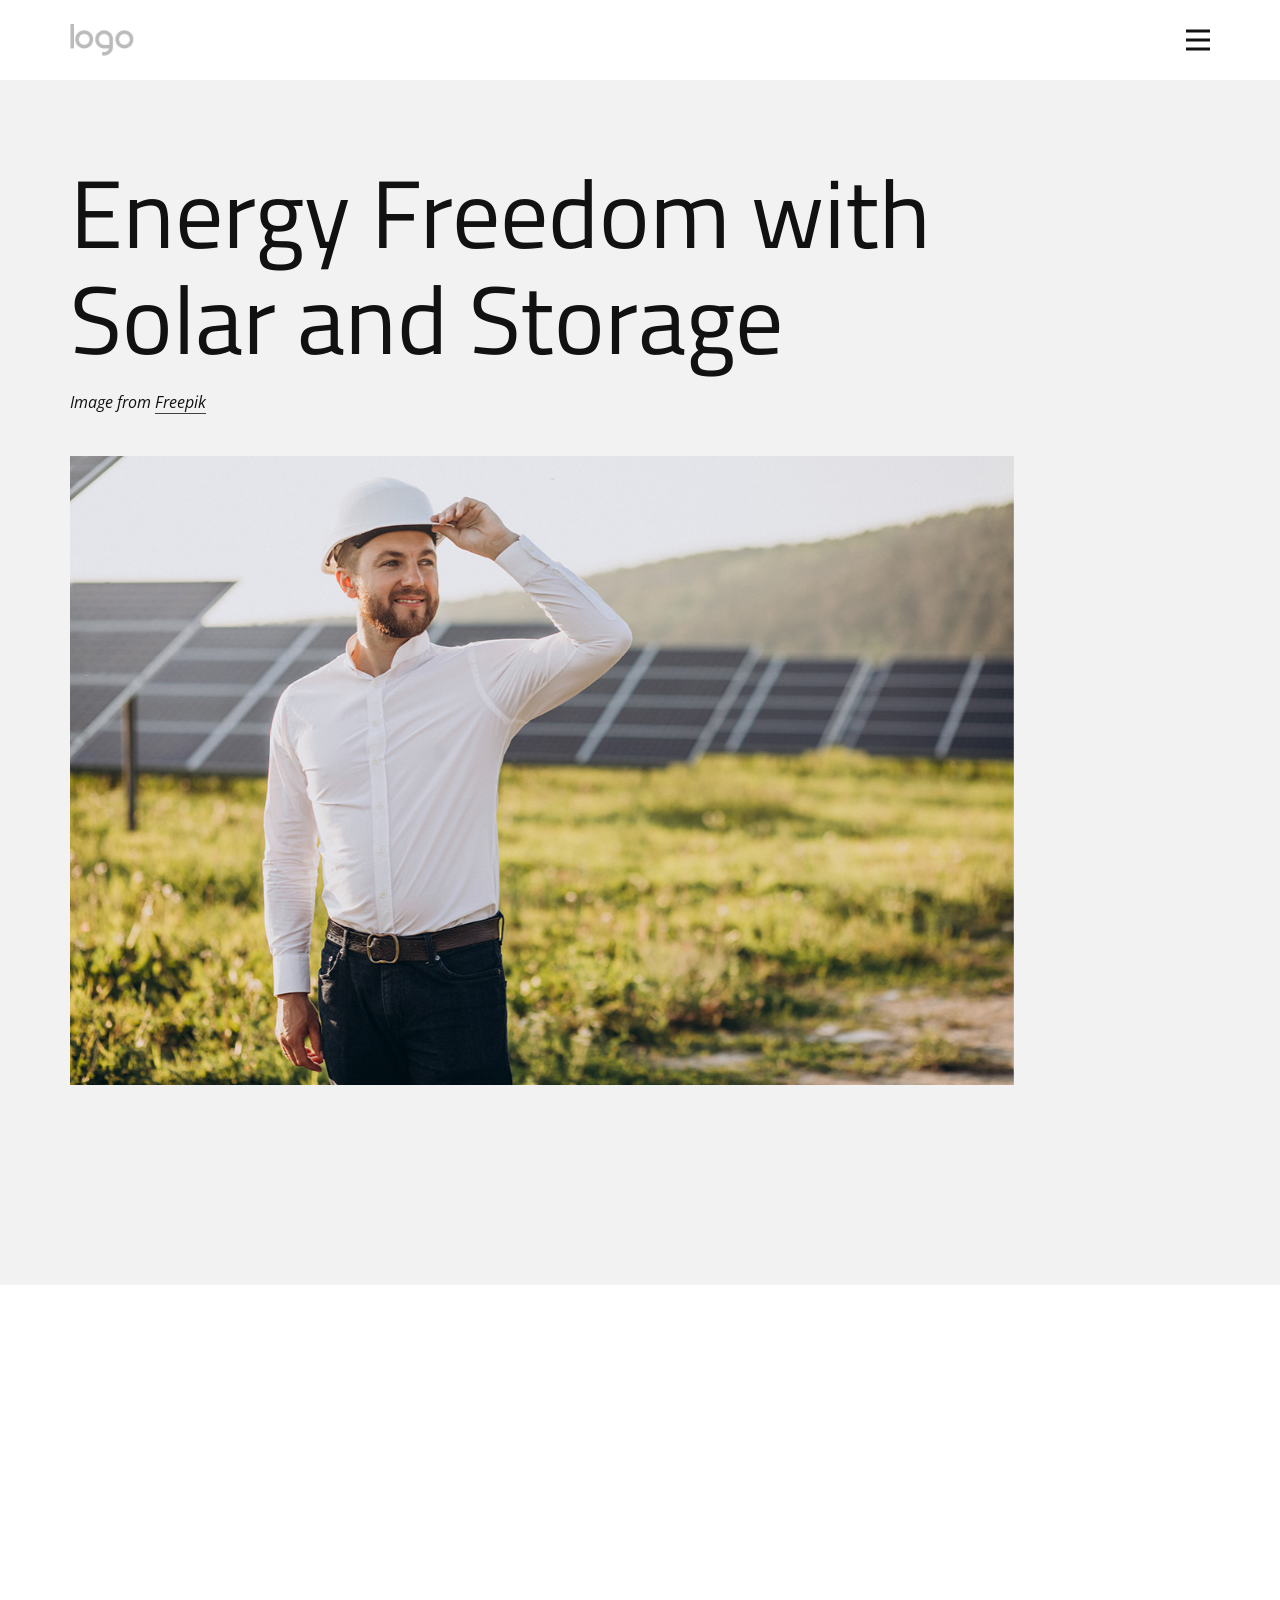
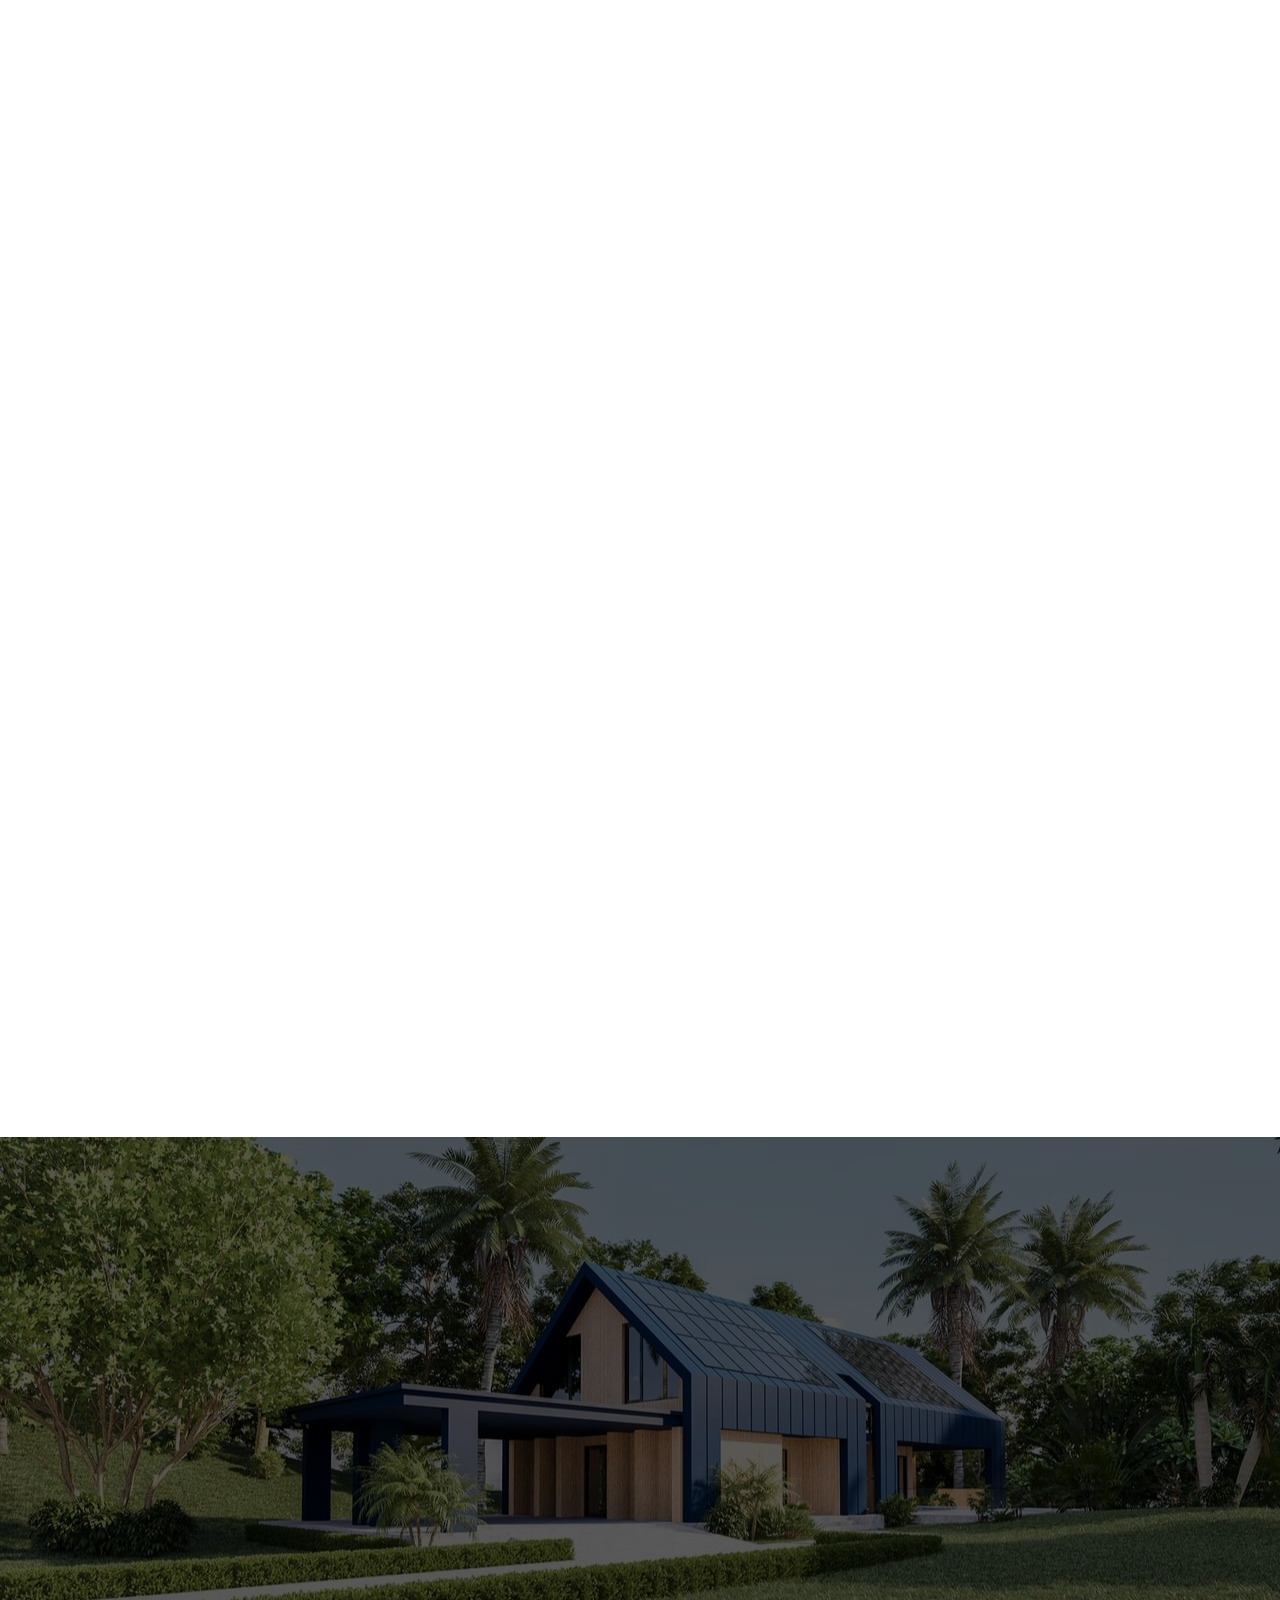
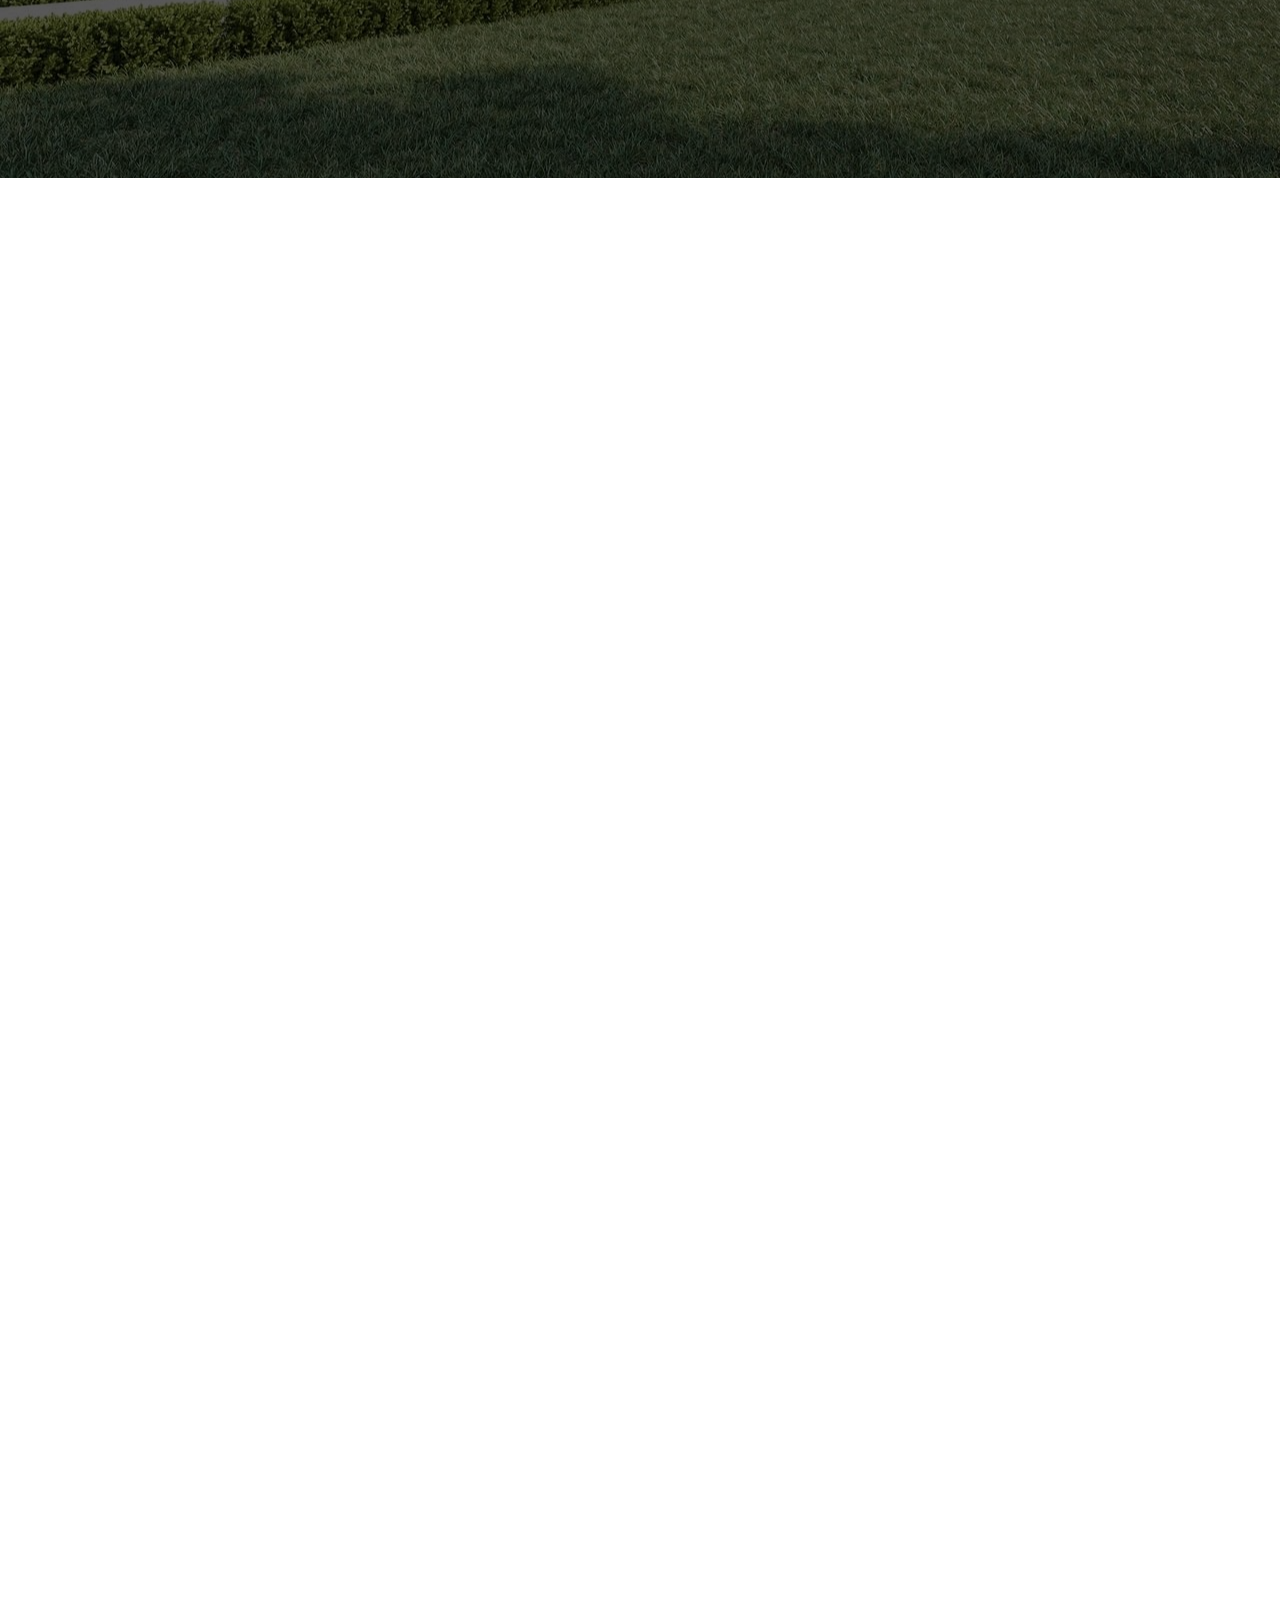
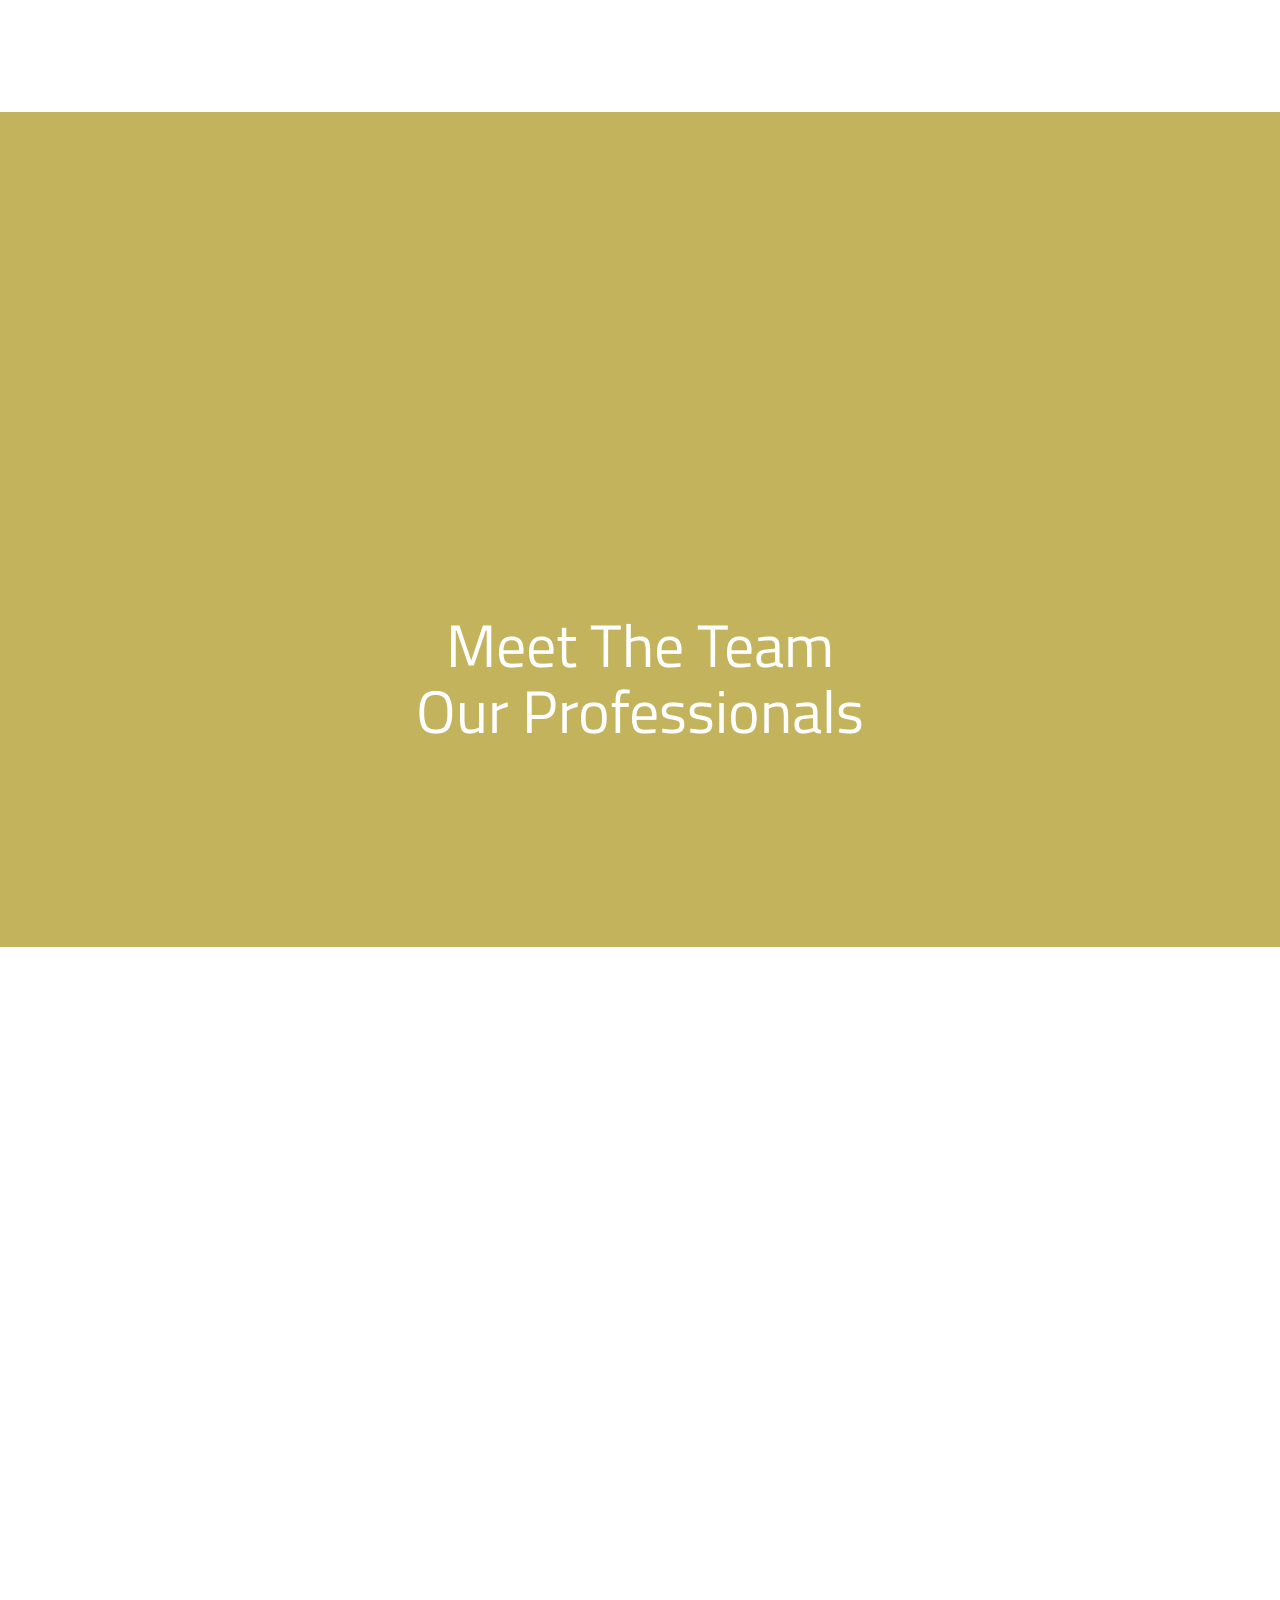
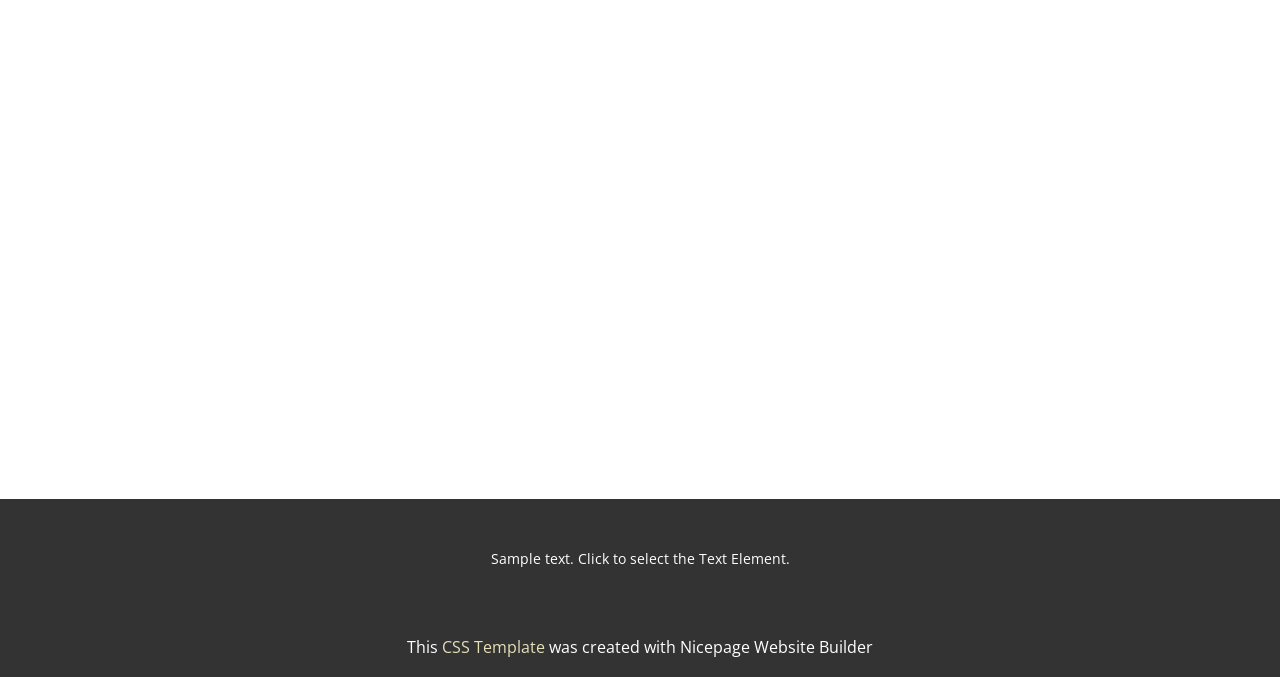
<file: index.html>
<!DOCTYPE html>
<html style="font-size: 16px;" lang="en"><head>
    <meta name="viewport" content="width=device-width, initial-scale=1.0">
    <meta charset="utf-8">
    <meta name="keywords" content="​Energy Freedom with Solar and Storage, Clean Energy, A, B, C, ​​Residential Solar Incentives, ​​How is solar panel work?, ​Do you need professionals for your next construction project?, Meet The Team
Our Professionals, Contact Us">
    <meta name="description" content="">
    <title>Home</title>
    <link rel="stylesheet" href="nicepage.css" media="screen">
<link rel="stylesheet" href="index.css" media="screen">
    <script class="u-script" type="text/javascript" src="jquery.js" defer=""></script>
    <script class="u-script" type="text/javascript" src="nicepage.js" defer=""></script>
    <meta name="generator" content="Nicepage 8.4.0, nicepage.com">
    
    
    
    
    
    
    
    
    
    
    
    <link id="u-page-google-font" rel="stylesheet" href="https://fonts.googleapis.com/css2?display=swap&amp;family=Titillium+Web:ital,wght@0,200;0,300;0,400;0,600;0,700;0,900;1,200;1,300;1,400;1,600;1,700;1,900&amp;family=Open+Sans:ital,wght@0,300;0,400;0,500;0,600;0,700;0,800;1,300;1,400;1,500;1,600;1,700;1,800&amp;family=Montserrat:ital,wght@0,100;0,200;0,300;0,400;0,500;0,600;0,700;0,800;0,900;1,100;1,200;1,300;1,400;1,500;1,600;1,700;1,800;1,900">
    <script type="application/ld+json">{
		"@context": "http://schema.org",
		"@type": "Organization",
		"name": "",
		"logo": "images/default-logo.png"
}</script>
    <meta name="theme-color" content="#c4b35d">
    <meta property="og:title" content="Home">
    <meta property="og:type" content="website">
  <meta name="referrer" content="origin"><meta data-intl-tel-input-cdn-path="intlTelInput/"></head>
  <body data-home-page="Home.html" data-home-page-title="Home" data-path-to-root="./" data-include-products="false" class="u-body u-clearfix u-xl-mode" data-lang="en"><header class="u-clearfix u-header u-header" id="sec-08ae"><div class="u-clearfix u-sheet u-valign-middle u-sheet-1">
        <a href="#" class="u-image u-logo u-image-1">
          <img src="images/default-logo.png" class="u-logo-image u-logo-image-1">
        </a>
        <nav class="u-menu u-menu-hamburger u-offcanvas u-menu-1" data-responsive-from="XL" role="navigation">
          <div class="menu-collapse" style="font-size: 1rem; letter-spacing: 0px; font-weight: 700;">
            <a class="u-button-style u-custom-left-right-menu-spacing u-custom-padding-bottom u-custom-text-active-color u-custom-text-hover-color u-custom-top-bottom-menu-spacing u-hamburger-link u-nav-link u-text-active-palette-1-base u-text-hover-palette-2-base" href="#" tabindex="-1" aria-label="Open menu" aria-controls="4e3b">
              <svg class="u-svg-link" viewBox="0 0 24 24"><use xlink:href="#menu-hamburger"></use></svg>
              <svg class="u-svg-content" version="1.1" id="menu-hamburger" viewBox="0 0 16 16" x="0px" y="0px" xmlns:xlink="http://www.w3.org/1999/xlink" xmlns="http://www.w3.org/2000/svg"><g><rect y="1" width="16" height="2"></rect><rect y="7" width="16" height="2"></rect><rect y="13" width="16" height="2"></rect>
</g></svg>
            </a>
          </div>
          <div class="u-custom-menu u-nav-container">
            <ul class="u-nav u-unstyled u-nav-1" role="menubar"><li class="u-nav-item" role="none"><a class="u-button-style u-nav-link u-text-active-palette-3-base u-text-hover-palette-3-base u-nav-link-2" href="./" role="menuitem">Home</a>
</li><li class="u-nav-item" role="none"><a class="u-button-style u-nav-link u-text-active-palette-3-base u-text-hover-palette-3-base u-nav-link-2" href="Team.html" role="menuitem">Our Team</a>
</li><li class="u-nav-item" role="none"><a class="u-button-style u-nav-link u-text-active-palette-3-base u-text-hover-palette-3-base u-nav-link-2" href="Portfolio-Page.html" role="menuitem">Our Projects</a>
</li><li class="u-nav-item" role="none"><a class="u-button-style u-nav-link u-text-active-palette-3-base u-text-hover-palette-3-base u-nav-link-2" href="Landing.html" role="menuitem">Landing</a>
</li></ul>
          </div>
          <div class="u-custom-menu u-nav-container-collapse" id="4e3b" role="region" aria-label="Menu panel">
            <div class="u-black u-container-style u-inner-container-layout u-opacity u-opacity-95 u-sidenav">
              <div class="u-inner-container-layout u-sidenav-overflow">
                <div class="u-menu-close" tabindex="-1" aria-label="Close menu"></div>
                <ul class="u-align-center u-nav u-popupmenu-items u-unstyled u-nav-2"><li class="u-nav-item"><a class="u-button-style u-nav-link" href="./">Home</a>
</li><li class="u-nav-item"><a class="u-button-style u-nav-link" href="Team.html">Our Team</a>
</li><li class="u-nav-item"><a class="u-button-style u-nav-link" href="Portfolio-Page.html">Our Projects</a>
</li><li class="u-nav-item"><a class="u-button-style u-nav-link" href="Landing.html">Landing</a>
</li></ul>
              </div>
            </div>
            <div class="u-black u-menu-overlay u-opacity u-opacity-70"></div>
          </div>
        </nav>
      </div></header> 
    <section class="u-align-center-xs u-clearfix u-grey-5 u-section-1" id="block-1">
      <div class="u-clearfix u-sheet u-valign-middle u-sheet-1">
        <h1 class="u-align-left-lg u-align-left-md u-align-left-sm u-align-left-xl u-text u-text-1" data-animation-name="customAnimationIn" data-animation-duration="1500" data-animation-delay="500"> Energy Freedom with Solar and Storage</h1>
        <p class="u-text u-text-body-color u-text-default u-text-2" data-animation-name="customAnimationIn" data-animation-duration="1500" data-animation-delay="500">Image from <a href="https://www.freepik.com/photos/electrical-engineer" class="u-border-1 u-border-active-palette-1-base u-border-grey-75 u-border-hover-palette-1-base u-border-no-left u-border-no-right u-border-no-top u-btn u-button-link u-button-style u-none u-text-body-color u-btn-1" target="_blank">Freepik</a>
        </p>
        <img class="u-image u-image-default u-image-1" src="images/nhh.jpg" alt="" data-image-width="1200" data-image-height="800" data-animation-name="customAnimationIn" data-animation-duration="1500">
        <div class="u-list u-list-1">
          <div class="u-repeater u-repeater-1">
            <div class="u-align-center u-container-align-center u-container-style u-list-item u-repeater-item u-shape-rectangle u-white u-list-item-1" data-animation-name="customAnimationIn" data-animation-duration="1500" data-animation-delay="750">
              <div class="u-container-layout u-similar-container u-valign-top u-container-layout-1"><span class="u-file-icon u-icon u-icon-circle u-palette-1-base u-icon-1"><img src="images/3649107-47967993.png" alt=""></span>
                <h4 class="u-text u-text-3"> Inverter inspection</h4>
              </div>
            </div>
            <div class="u-align-center u-container-align-center u-container-style u-list-item u-repeater-item u-shape-rectangle u-white u-list-item-2" data-animation-name="customAnimationIn" data-animation-duration="1500" data-animation-delay="750">
              <div class="u-container-layout u-similar-container u-valign-top u-container-layout-2"><span class="u-file-icon u-icon u-icon-circle u-palette-1-base u-icon-2"><img src="images/2628908-5d9f3e6d.png" alt=""></span>
                <h4 class="u-text u-text-4"> Complete Diagnostics</h4>
              </div>
            </div>
            <div class="u-align-center u-container-align-center u-container-style u-list-item u-repeater-item u-shape-rectangle u-white u-list-item-3" data-animation-name="customAnimationIn" data-animation-duration="1500" data-animation-delay="750">
              <div class="u-container-layout u-similar-container u-valign-top u-container-layout-3"><span class="u-file-icon u-icon u-icon-circle u-palette-1-base u-icon-3"><img src="images/2674240-63744563.png" alt=""></span>
                <h4 class="u-text u-text-5"> Expert Solar Panel Repair</h4>
              </div>
            </div>
            <div class="u-align-center u-container-align-center u-container-style u-list-item u-repeater-item u-shape-rectangle u-white u-list-item-4" data-animation-name="customAnimationIn" data-animation-duration="1500" data-animation-delay="750">
              <div class="u-container-layout u-similar-container u-valign-top u-container-layout-4"><span class="u-file-icon u-icon u-icon-circle u-palette-1-base u-icon-4"><img src="images/2997240-380f53b4.png" alt=""></span>
                <h4 class="u-text u-text-6">Updates &amp; Monitoring</h4>
              </div>
            </div>
          </div>
        </div>
      </div>
    </section>
    <section class="u-clearfix u-section-2" id="block-2">
      <div class="u-expanded-width u-grey-5 u-shape u-shape-rectangle u-shape-1" data-animation-name="customAnimationIn" data-animation-duration="1500"></div>
      <div class="u-palette-1-base u-shape u-shape-rectangle u-shape-2" data-animation-name="customAnimationIn" data-animation-duration="1500" data-animation-delay="500"></div>
      <img src="images/vbb.jpg" alt="" class="u-image u-image-default u-image-1" data-image-width="1000" data-image-height="1000" data-animation-name="customAnimationIn" data-animation-duration="1500" data-animation-delay="750">
      <div class="u-container-align-left u-container-style u-group u-white u-group-1" data-animation-name="customAnimationIn" data-animation-duration="1500">
        <div class="u-container-layout u-valign-middle u-container-layout-1">
          <h2 class="u-align-left u-text u-text-1">Clean Energy<br>
          </h2>
          <p class="u-align-left u-text u-text-2"> Duis aute irure dolor in reprehenderit in voluptate velit esse cillum dolore eu fugiat nulla pariatur. Excepteur sint occaecat cupidatat non proident </p>
          <p class="u-align-left u-text u-text-default u-text-3">Image from <a href="https://www.freepik.com" class="u-border-1 u-border-active-palette-1-base u-border-grey-75 u-border-hover-palette-1-base u-border-no-left u-border-no-right u-border-no-top u-btn u-button-link u-button-style u-none u-text-body-color u-btn-1" target="_blank" data-animation-name="" data-animation-duration="0" data-animation-delay="0" data-animation-direction="">Freepik</a>
          </p>
          <a href="#" class="u-active-palette-1-dark-1 u-align-left u-border-active-black u-border-hover-black u-border-none u-btn u-btn-round u-button-style u-hover-palette-1-dark-1 u-palette-1-base u-radius-50 u-text-active-white u-text-hover-white u-btn-2">Learn more</a>
        </div>
      </div>
    </section>
    <section class="u-align-center u-clearfix u-container-align-center u-section-3" id="block-3">
      <div class="u-clearfix u-sheet u-valign-middle u-sheet-1">
        <div class="u-expanded-width u-list u-list-1">
          <div class="u-repeater u-repeater-1">
            <div class="u-container-align-center u-container-style u-list-item u-repeater-item u-list-item-1" data-animation-name="customAnimationIn" data-animation-duration="1500" data-animation-delay="500">
              <div class="u-container-layout u-similar-container u-valign-top u-container-layout-1">
                <h2 class="u-align-center u-text u-text-default u-text-1">A</h2>
                <h4 class="u-align-center u-text u-text-2"> Renewable Energy Source<br>
                </h4>
                <p class="u-align-center u-text u-text-3"> Sem integer vitae justo eget magna fermentum iaculis eu. Erat pellentesque adipiscing commodo elit at imperdiet dui. Nec sagittis aliquam malesuada bibendum. </p>
                <a href="#" class="u-active-none u-align-center u-border-1 u-border-active-palette-3-base u-border-black u-border-hover-palette-3-base u-border-no-left u-border-no-right u-border-no-top u-btn u-button-style u-hover-none u-none u-text-active-palette-1-base u-text-body-color u-text-hover-palette-1-base u-btn-1">more</a>
              </div>
            </div>
            <div class="u-container-align-center u-container-style u-list-item u-repeater-item u-list-item-2" data-animation-name="customAnimationIn" data-animation-duration="1500" data-animation-delay="500">
              <div class="u-container-layout u-similar-container u-valign-top u-container-layout-2">
                <h2 class="u-align-center u-text u-text-default u-text-4">B</h2>
                <h4 class="u-align-center u-text u-text-5"> Reduces Electricity Bills<br>
                </h4>
                <p class="u-align-center u-text u-text-6"> Sem integer vitae justo eget magna fermentum iaculis eu. Erat pellentesque adipiscing commodo elit at imperdiet dui. Nec sagittis aliquam malesuada bibendum. </p>
                <a href="#" class="u-active-none u-align-center u-border-1 u-border-active-palette-3-base u-border-black u-border-hover-palette-3-base u-border-no-left u-border-no-right u-border-no-top u-btn u-button-style u-hover-none u-none u-text-active-palette-1-base u-text-body-color u-text-hover-palette-1-base u-btn-2">more</a>
              </div>
            </div>
            <div class="u-container-align-center u-container-style u-list-item u-repeater-item u-list-item-3" data-animation-name="customAnimationIn" data-animation-duration="1500" data-animation-delay="500">
              <div class="u-container-layout u-similar-container u-valign-top u-container-layout-3">
                <h2 class="u-align-center u-text u-text-default u-text-7">C</h2>
                <h4 class="u-align-center u-text u-text-8"> Diverse Applications<br>
                </h4>
                <p class="u-align-center u-text u-text-9"> Sem integer vitae justo eget magna fermentum iaculis eu. Erat pellentesque adipiscing commodo elit at imperdiet dui. Nec sagittis aliquam malesuada bibendum. </p>
                <a href="#" class="u-active-none u-align-center u-border-1 u-border-active-palette-3-base u-border-black u-border-hover-palette-3-base u-border-no-left u-border-no-right u-border-no-top u-btn u-button-style u-hover-none u-none u-text-active-palette-1-base u-text-body-color u-text-hover-palette-1-base u-btn-3">more</a>
              </div>
            </div>
          </div>
        </div>
      </div>
    </section>
    <section class="u-align-center-md u-align-center-sm u-align-center-xs u-clearfix u-image u-shading u-valign-middle u-section-4" src="" data-image-width="1280" data-image-height="720" id="block-4">
      <div class="u-expanded-height u-palette-1-base u-shape u-shape-rectangle u-shape-1" data-animation-name="customAnimationIn" data-animation-duration="1750" data-animation-delay="500"></div>
      <h2 class="u-text u-text-default u-text-1" data-animation-name="customAnimationIn" data-animation-duration="1500"> Residential Solar Incentives</h2>
      <p class="u-text u-text-default u-text-2" data-animation-name="customAnimationIn" data-animation-duration="1500" data-animation-delay="250">Image by <a href="https://www.freepik.com/photos/house-outside" class="u-active-none u-border-1 u-border-no-left u-border-no-right u-border-no-top u-border-white u-btn u-button-link u-button-style u-hover-none u-none u-radius-0 u-text-body-alt-color u-btn-1" target="_blank">Freepik</a>
      </p>
      <div class="u-list u-list-1">
        <div class="u-repeater u-repeater-1">
          <div class="u-container-align-left u-container-style u-list-item u-repeater-item u-list-item-1" data-animation-name="customAnimationIn" data-animation-duration="1500" data-animation-delay="250">
            <div class="u-container-layout u-similar-container u-valign-top u-container-layout-1">
              <h4 class="u-align-left u-text u-text-3">Benefits</h4>
              <ul class="u-align-left u-custom-item u-custom-list u-text u-text-4">
                <li>
                  <div class="u-list-icon u-text-white">
                    <svg class="u-svg-content" viewBox="0 0 512 512" id="svg-9bc5"><path d="m202.6 478-202.6-186.6 70.5-76.6 121.5 111.9 239.4-292.7 80.6 65.9z" fill="currentColor"></path></svg>
                  </div> Sem integer vitae justo
                </li>
                <li>
                  <div class="u-list-icon u-text-white">
                    <svg class="u-svg-content" viewBox="0 0 512 512" id="svg-9bc5"><path d="m202.6 478-202.6-186.6 70.5-76.6 121.5 111.9 239.4-292.7 80.6 65.9z" fill="currentColor"></path></svg>
                  </div>Eget magna fermentum iaculis
                </li>
                <li>
                  <div class="u-list-icon u-text-white">
                    <svg class="u-svg-content" viewBox="0 0 512 512" id="svg-9bc5"><path d="m202.6 478-202.6-186.6 70.5-76.6 121.5 111.9 239.4-292.7 80.6 65.9z" fill="currentColor"></path></svg>
                  </div>Erat pellentesque adipiscing
                </li>
                <li>
                  <div class="u-list-icon u-text-white">
                    <svg class="u-svg-content" viewBox="0 0 512 512" id="svg-9bc5"><path d="m202.6 478-202.6-186.6 70.5-76.6 121.5 111.9 239.4-292.7 80.6 65.9z" fill="currentColor"></path></svg>
                  </div>Commodo elit at imperdiet dui
                </li>
                <li>
                  <div class="u-list-icon u-text-white">
                    <svg class="u-svg-content" viewBox="0 0 512 512" id="svg-9bc5"><path d="m202.6 478-202.6-186.6 70.5-76.6 121.5 111.9 239.4-292.7 80.6 65.9z" fill="currentColor"></path></svg>
                  </div>Nec sagittis aliquam malesuada
                </li>
              </ul>
            </div>
          </div>
          <div class="u-container-align-left u-container-style u-list-item u-repeater-item u-list-item-2" data-animation-name="customAnimationIn" data-animation-duration="1500" data-animation-delay="0">
            <div class="u-container-layout u-similar-container u-valign-top u-container-layout-2">
              <h4 class="u-align-left u-text u-text-5">Benefits</h4>
              <ul class="u-align-left u-custom-item u-custom-list u-text u-text-6">
                <li>
                  <div class="u-list-icon u-text-white">
                    <svg class="u-svg-content" viewBox="0 0 512 512" id="svg-9bc5"><path d="m202.6 478-202.6-186.6 70.5-76.6 121.5 111.9 239.4-292.7 80.6 65.9z" fill="currentColor"></path></svg>
                  </div> Sem integer vitae justo
                </li>
                <li>
                  <div class="u-list-icon u-text-white">
                    <svg class="u-svg-content" viewBox="0 0 512 512" id="svg-9bc5"><path d="m202.6 478-202.6-186.6 70.5-76.6 121.5 111.9 239.4-292.7 80.6 65.9z" fill="currentColor"></path></svg>
                  </div>Eget magna fermentum iaculis
                </li>
                <li>
                  <div class="u-list-icon u-text-white">
                    <svg class="u-svg-content" viewBox="0 0 512 512" id="svg-9bc5"><path d="m202.6 478-202.6-186.6 70.5-76.6 121.5 111.9 239.4-292.7 80.6 65.9z" fill="currentColor"></path></svg>
                  </div>Erat pellentesque adipiscing
                </li>
                <li>
                  <div class="u-list-icon u-text-white">
                    <svg class="u-svg-content" viewBox="0 0 512 512" id="svg-9bc5"><path d="m202.6 478-202.6-186.6 70.5-76.6 121.5 111.9 239.4-292.7 80.6 65.9z" fill="currentColor"></path></svg>
                  </div>Commodo elit at imperdiet dui
                </li>
                <li>
                  <div class="u-list-icon u-text-white">
                    <svg class="u-svg-content" viewBox="0 0 512 512" id="svg-9bc5"><path d="m202.6 478-202.6-186.6 70.5-76.6 121.5 111.9 239.4-292.7 80.6 65.9z" fill="currentColor"></path></svg>
                  </div>Nec sagittis aliquam malesuada
                </li>
              </ul>
            </div>
          </div>
          <div class="u-container-align-left u-container-style u-list-item u-repeater-item u-list-item-3" data-animation-name="customAnimationIn" data-animation-duration="1500" data-animation-delay="250">
            <div class="u-container-layout u-similar-container u-valign-top u-container-layout-3">
              <h4 class="u-align-left u-text u-text-7">Benefits</h4>
              <ul class="u-align-left u-custom-item u-custom-list u-text u-text-8">
                <li>
                  <div class="u-list-icon u-text-white">
                    <svg class="u-svg-content" viewBox="0 0 512 512" id="svg-9bc5"><path d="m202.6 478-202.6-186.6 70.5-76.6 121.5 111.9 239.4-292.7 80.6 65.9z" fill="currentColor"></path></svg>
                  </div> Sem integer vitae justo
                </li>
                <li>
                  <div class="u-list-icon u-text-white">
                    <svg class="u-svg-content" viewBox="0 0 512 512" id="svg-9bc5"><path d="m202.6 478-202.6-186.6 70.5-76.6 121.5 111.9 239.4-292.7 80.6 65.9z" fill="currentColor"></path></svg>
                  </div>Eget magna fermentum iaculis
                </li>
                <li>
                  <div class="u-list-icon u-text-white">
                    <svg class="u-svg-content" viewBox="0 0 512 512" id="svg-9bc5"><path d="m202.6 478-202.6-186.6 70.5-76.6 121.5 111.9 239.4-292.7 80.6 65.9z" fill="currentColor"></path></svg>
                  </div>Erat pellentesque adipiscing
                </li>
                <li>
                  <div class="u-list-icon u-text-white">
                    <svg class="u-svg-content" viewBox="0 0 512 512" id="svg-9bc5"><path d="m202.6 478-202.6-186.6 70.5-76.6 121.5 111.9 239.4-292.7 80.6 65.9z" fill="currentColor"></path></svg>
                  </div>Commodo elit at imperdiet dui
                </li>
                <li>
                  <div class="u-list-icon u-text-white">
                    <svg class="u-svg-content" viewBox="0 0 512 512" id="svg-9bc5"><path d="m202.6 478-202.6-186.6 70.5-76.6 121.5 111.9 239.4-292.7 80.6 65.9z" fill="currentColor"></path></svg>
                  </div>Nec sagittis aliquam malesuada
                </li>
              </ul>
            </div>
          </div>
        </div>
      </div>
    </section>
    <section class="skrollable skrollable-between u-align-left u-clearfix u-container-align-left u-white u-section-5" src="" id="block-5">
      <img class="u-expanded-width u-image u-image-1" src="images/uyuy.jpg" data-image-width="1920" data-image-height="845" data-animation-name="customAnimationIn" data-animation-duration="1500" data-animation-delay="500">
      <div class="u-align-center u-container-align-center u-container-style u-group u-palette-1-base u-group-1" data-animation-name="customAnimationIn" data-animation-duration="1500" data-animation-delay="250">
        <div class="u-container-layout u-valign-top u-container-layout-1">
          <h2 class="u-text u-text-default u-text-1"> How is solar panel work?&nbsp;</h2>
          <p class="u-text u-text-2">Sample text. Click to select the text box. Click again or double click to start editing the text.</p>
          <p class="u-text u-text-default u-text-3">Images from <a href="https://www.freepik.com/photos/solar" class="u-active-none u-border-2 u-border-active-palette-1-light-2 u-border-hover-palette-1-light-2 u-border-no-left u-border-no-right u-border-no-top u-border-white u-btn u-button-link u-button-style u-hover-none u-none u-text-active-palette-1-light-2 u-text-body-alt-color u-text-hover-palette-1-light-2 u-btn-1" target="_blank">Freepik</a>
          </p>
          <a href="#" class="u-active-palette-1-base u-align-left u-border-2 u-border-active-white u-border-hover-white u-border-white u-btn u-button-style u-hover-palette-1-base u-text-active-white u-text-hover-white u-text-palette-1-base u-white u-btn-2" data-animation-name="" data-animation-duration="0" data-animation-delay="0" data-animation-direction="">Learn more</a>
        </div>
      </div>
    </section>
    <section class="u-clearfix u-section-6" id="block-6">
      <div class="u-clearfix u-sheet u-valign-middle u-sheet-1">
        <div class="data-layout-selected u-clearfix u-expanded-width u-layout-wrap u-layout-wrap-1">
          <div class="u-layout">
            <div class="u-layout-row">
              <div class="u-align-left u-container-align-left u-container-style u-layout-cell u-size-37-lg u-size-37-xl u-size-60-md u-size-60-sm u-size-60-xs u-layout-cell-1">
                <div class="u-container-layout u-valign-middle-md u-valign-middle-sm u-valign-middle-xs u-valign-top-lg u-valign-top-xl u-container-layout-1">
                  <p class="u-text u-text-1" data-animation-name="customAnimationIn" data-animation-duration="1500"> Duis aute irure dolor in reprehenderit in voluptate velit esse cillum dolore eu fugiat nulla pariatur. Excepteur sint occaecat cupidatat non proident, sunt in culpa qui officia deserunt mollit anim id est laborum.&nbsp;<br>
                  </p>
                  <div class="u-expanded-width u-list u-list-1">
                    <div class="u-repeater u-repeater-1">
                      <div class="u-align-center u-container-align-center u-container-style u-list-item u-repeater-item u-list-item-1" data-animation-name="customAnimationIn" data-animation-duration="1500" data-animation-delay="250">
                        <div class="u-container-layout u-similar-container u-valign-middle u-container-layout-2">
                          <h3 class="u-text u-text-default u-text-palette-1-base u-text-2" data-animation-name="counter" data-animation-event="scroll" data-animation-duration="3000">33%</h3>
                          <p class="u-text u-text-3">Sample text. Click to select the text box. Click again or double click to start editing the text.</p>
                        </div>
                      </div>
                      <div class="u-align-center u-container-align-center u-container-style u-list-item u-repeater-item u-list-item-2" data-animation-name="customAnimationIn" data-animation-duration="1500" data-animation-delay="500">
                        <div class="u-container-layout u-similar-container u-valign-middle u-container-layout-3">
                          <h3 class="u-text u-text-default u-text-palette-1-base u-text-4" data-animation-name="counter" data-animation-event="scroll" data-animation-duration="3000">74%</h3>
                          <p class="u-text u-text-5">Sample text. Click to select the text box. Click again or double click to start editing the text.</p>
                        </div>
                      </div>
                      <div class="u-align-center u-container-align-center u-container-style u-list-item u-repeater-item u-list-item-3" data-animation-name="customAnimationIn" data-animation-duration="1500" data-animation-delay="500">
                        <div class="u-container-layout u-similar-container u-valign-middle u-container-layout-4">
                          <h3 class="u-text u-text-default u-text-palette-1-base u-text-6" data-animation-name="counter" data-animation-event="scroll" data-animation-duration="3000">99%</h3>
                          <p class="u-text u-text-7">Sample text. Click to select the text box. Click again or double click to start editing the text.</p>
                        </div>
                      </div>
                    </div>
                  </div>
                </div>
              </div>
              <div class="u-align-left u-container-align-left u-container-style u-layout-cell u-palette-1-base u-size-23-lg u-size-23-xl u-size-60-md u-size-60-sm u-size-60-xs u-layout-cell-2" data-animation-name="customAnimationIn" data-animation-duration="1500" data-animation-delay="500">
                <div class="u-container-layout u-container-layout-5">
                  <h5 class="u-custom-font u-font-montserrat u-text u-text-default u-text-8">about us</h5>
                  <h3 class="u-text u-text-9"> Solar power is pollution-free and causes no greenhouse gases to be emitted after installation</h3>
                </div>
              </div>
            </div>
          </div>
        </div>
      </div>
    </section>
    <section class="u-align-center u-clearfix u-container-align-center u-palette-1-base u-section-7" id="block-7">
      <div class="u-clearfix u-sheet u-valign-middle u-sheet-1">
        <h2 class="u-text u-text-1" data-animation-name="customAnimationIn" data-animation-duration="1500"> Do you need professionals for your next construction project?</h2>
        <a href="#" class="u-active-palette-1-base u-align-left u-border-2 u-border-active-white u-border-hover-white u-border-white u-btn u-button-style u-hover-palette-1-base u-text-active-white u-text-hover-white u-text-palette-1-base u-white u-btn-1" data-animation-name="customAnimationIn" data-animation-duration="1500" data-animation-delay="250" data-animation-direction="">Contact Us</a>
      </div>
    </section>
    <section class="u-align-center u-clearfix u-container-align-center u-section-8" id="block-8">
      <div class="u-expanded-width u-palette-1-base u-shape u-shape-rectangle u-shape-1"></div>
      <h2 class="u-align-center u-text u-text-body-alt-color u-text-default u-text-1">Meet The Team <br>Our Professionals
      </h2>
      <div class="u-list u-list-1">
        <div class="u-repeater u-repeater-1">
          <div class="u-align-center u-container-align-center u-container-style u-list-item u-repeater-item u-white u-list-item-1" data-animation-name="customAnimationIn" data-animation-duration="1500" data-animation-delay="500">
            <div class="u-container-layout u-similar-container u-valign-top u-container-layout-1">
              <img alt="" class="u-image u-image-default u-image-1" data-image-width="404" data-image-height="404" src="images/2.jpg">
              <h3 class="u-align-center u-text u-text-2">mary Brown</h3>
              <p class="u-align-center u-text u-text-palette-3-base u-text-3">creative leader</p>
              <p class="u-align-center u-text u-text-4">Glavi amet ritnisl libero molestie ante ut fringilla purus eros quis glavrid from dolor amet iquam lorem bibendum</p>
              <div class="u-social-icons u-social-icons-1">
                <a class="u-social-url" target="_blank" href=""><span class="u-icon u-icon-circle u-social-facebook u-social-icon u-icon-1"><svg class="u-svg-link" preserveAspectRatio="xMidYMin slice" viewBox="0 0 112 112" style=""><use xlink:href="#svg-ad72"></use></svg><svg x="0px" y="0px" viewBox="0 0 112 112" id="svg-ad72" class="u-svg-content"><path d="M75.5,28.8H65.4c-1.5,0-4,0.9-4,4.3v9.4h13.9l-1.5,15.8H61.4v45.1H42.8V58.3h-8.8V42.4h8.8V32.2 c0-7.4,3.4-18.8,18.8-18.8h13.8v15.4H75.5z"></path></svg></span>
                </a>
                <a class="u-social-url" target="_blank" href=""><span class="u-icon u-icon-circle u-social-icon u-social-twitter u-icon-2"><svg class="u-svg-link" preserveAspectRatio="xMidYMin slice" viewBox="0 0 112 112" style=""><use xlink:href="#svg-f916"></use></svg><svg x="0px" y="0px" viewBox="0 0 112 112" id="svg-f916" class="u-svg-content"><path d="M92.2,38.2c0,0.8,0,1.6,0,2.3c0,24.3-18.6,52.4-52.6,52.4c-10.6,0.1-20.2-2.9-28.5-8.2 c1.4,0.2,2.9,0.2,4.4,0.2c8.7,0,16.7-2.9,23-7.9c-8.1-0.2-14.9-5.5-17.3-12.8c1.1,0.2,2.4,0.2,3.4,0.2c1.6,0,3.3-0.2,4.8-0.7 c-8.4-1.6-14.9-9.2-14.9-18c0-0.2,0-0.2,0-0.2c2.5,1.4,5.4,2.2,8.4,2.3c-5-3.3-8.3-8.9-8.3-15.4c0-3.4,1-6.5,2.5-9.2 c9.1,11.1,22.7,18.5,38,19.2c-0.2-1.4-0.4-2.8-0.4-4.3c0.1-10,8.3-18.2,18.5-18.2c5.4,0,10.1,2.2,13.5,5.7c4.3-0.8,8.1-2.3,11.7-4.5 c-1.4,4.3-4.3,7.9-8.1,10.1c3.7-0.4,7.3-1.4,10.6-2.9C98.9,32.3,95.7,35.5,92.2,38.2z"></path></svg></span>
                </a>
                <a class="u-social-url" target="_blank" href=""><span class="u-icon u-icon-circle u-social-icon u-social-instagram u-icon-3"><svg class="u-svg-link" preserveAspectRatio="xMidYMin slice" viewBox="0 0 112 112" style=""><use xlink:href="#svg-a0a0"></use></svg><svg x="0px" y="0px" viewBox="0 0 112 112" id="svg-a0a0" class="u-svg-content"><path d="M55.9,32.9c-12.8,0-23.2,10.4-23.2,23.2s10.4,23.2,23.2,23.2s23.2-10.4,23.2-23.2S68.7,32.9,55.9,32.9z M55.9,69.4c-7.4,0-13.3-6-13.3-13.3c-0.1-7.4,6-13.3,13.3-13.3s13.3,6,13.3,13.3C69.3,63.5,63.3,69.4,55.9,69.4z"></path><path d="M79.7,26.8c-3,0-5.4,2.5-5.4,5.4s2.5,5.4,5.4,5.4c3,0,5.4-2.5,5.4-5.4S82.7,26.8,79.7,26.8z"></path><path d="M78.2,11H33.5C21,11,10.8,21.3,10.8,33.7v44.7c0,12.6,10.2,22.8,22.7,22.8h44.7c12.6,0,22.7-10.2,22.7-22.7 V33.7C100.8,21.1,90.6,11,78.2,11z M91,78.4c0,7.1-5.8,12.8-12.8,12.8H33.5c-7.1,0-12.8-5.8-12.8-12.8V33.7 c0-7.1,5.8-12.8,12.8-12.8h44.7c7.1,0,12.8,5.8,12.8,12.8V78.4z"></path></svg></span>
                </a>
                <a class="u-social-url" target="_blank" href="#"><span class="u-icon u-icon-circle u-social-icon u-social-linkedin u-icon-4"><svg class="u-svg-link" preserveAspectRatio="xMidYMin slice" viewBox="0 0 112 112" style=""><use xlink:href="#svg-78e1"></use></svg><svg x="0px" y="0px" viewBox="0 0 112 112" id="svg-78e1" class="u-svg-content"><path d="M33.8,96.8H14.5v-58h19.3V96.8z M24.1,30.9L24.1,30.9c-6.6,0-10.8-4.5-10.8-10.1c0-5.8,4.3-10.1,10.9-10.1 S34.9,15,35.1,20.8C35.1,26.4,30.8,30.9,24.1,30.9z M103.3,96.8H84.1v-31c0-7.8-2.7-13.1-9.8-13.1c-5.3,0-8.5,3.6-9.9,7.1 c-0.6,1.3-0.6,3-0.6,4.8V97H44.5c0,0,0.3-52.6,0-58h19.3v8.2c2.6-3.9,7.2-9.6,17.4-9.6c12.7,0,22.2,8.4,22.2,26.1V96.8z"></path></svg></span>
                </a>
              </div>
            </div>
          </div>
          <div class="u-align-center u-container-align-center u-container-style u-list-item u-repeater-item u-white u-list-item-2" data-animation-name="customAnimationIn" data-animation-duration="1500" data-animation-delay="500">
            <div class="u-container-layout u-similar-container u-valign-top u-container-layout-2">
              <img alt="" class="u-image u-image-default u-image-2" src="images/fggf.jpg" data-image-width="404" data-image-height="404">
              <h3 class="u-align-center u-text u-text-5">Bob Greenfield</h3>
              <p class="u-align-center u-text u-text-palette-3-base u-text-6">programming guru</p>
              <p class="u-align-center u-text u-text-7">Glavi amet ritnisl libero molestie ante ut fringilla purus eros quis glavrid from dolor amet iquam lorem bibendum</p>
              <div class="u-social-icons u-social-icons-2">
                <a class="u-social-url" target="_blank" href=""><span class="u-icon u-icon-circle u-social-facebook u-social-icon u-icon-5"><svg class="u-svg-link" preserveAspectRatio="xMidYMin slice" viewBox="0 0 112 112" style=""><use xlink:href="#svg-ad72"></use></svg><svg x="0px" y="0px" viewBox="0 0 112 112" id="svg-ad72" class="u-svg-content"><path d="M75.5,28.8H65.4c-1.5,0-4,0.9-4,4.3v9.4h13.9l-1.5,15.8H61.4v45.1H42.8V58.3h-8.8V42.4h8.8V32.2 c0-7.4,3.4-18.8,18.8-18.8h13.8v15.4H75.5z"></path></svg></span>
                </a>
                <a class="u-social-url" target="_blank" href=""><span class="u-icon u-icon-circle u-social-icon u-social-twitter u-icon-6"><svg class="u-svg-link" preserveAspectRatio="xMidYMin slice" viewBox="0 0 112 112" style=""><use xlink:href="#svg-f916"></use></svg><svg x="0px" y="0px" viewBox="0 0 112 112" id="svg-f916" class="u-svg-content"><path d="M92.2,38.2c0,0.8,0,1.6,0,2.3c0,24.3-18.6,52.4-52.6,52.4c-10.6,0.1-20.2-2.9-28.5-8.2 c1.4,0.2,2.9,0.2,4.4,0.2c8.7,0,16.7-2.9,23-7.9c-8.1-0.2-14.9-5.5-17.3-12.8c1.1,0.2,2.4,0.2,3.4,0.2c1.6,0,3.3-0.2,4.8-0.7 c-8.4-1.6-14.9-9.2-14.9-18c0-0.2,0-0.2,0-0.2c2.5,1.4,5.4,2.2,8.4,2.3c-5-3.3-8.3-8.9-8.3-15.4c0-3.4,1-6.5,2.5-9.2 c9.1,11.1,22.7,18.5,38,19.2c-0.2-1.4-0.4-2.8-0.4-4.3c0.1-10,8.3-18.2,18.5-18.2c5.4,0,10.1,2.2,13.5,5.7c4.3-0.8,8.1-2.3,11.7-4.5 c-1.4,4.3-4.3,7.9-8.1,10.1c3.7-0.4,7.3-1.4,10.6-2.9C98.9,32.3,95.7,35.5,92.2,38.2z"></path></svg></span>
                </a>
                <a class="u-social-url" target="_blank" href=""><span class="u-icon u-icon-circle u-social-icon u-social-instagram u-icon-7"><svg class="u-svg-link" preserveAspectRatio="xMidYMin slice" viewBox="0 0 112 112" style=""><use xlink:href="#svg-a0a0"></use></svg><svg x="0px" y="0px" viewBox="0 0 112 112" id="svg-a0a0" class="u-svg-content"><path d="M55.9,32.9c-12.8,0-23.2,10.4-23.2,23.2s10.4,23.2,23.2,23.2s23.2-10.4,23.2-23.2S68.7,32.9,55.9,32.9z M55.9,69.4c-7.4,0-13.3-6-13.3-13.3c-0.1-7.4,6-13.3,13.3-13.3s13.3,6,13.3,13.3C69.3,63.5,63.3,69.4,55.9,69.4z"></path><path d="M79.7,26.8c-3,0-5.4,2.5-5.4,5.4s2.5,5.4,5.4,5.4c3,0,5.4-2.5,5.4-5.4S82.7,26.8,79.7,26.8z"></path><path d="M78.2,11H33.5C21,11,10.8,21.3,10.8,33.7v44.7c0,12.6,10.2,22.8,22.7,22.8h44.7c12.6,0,22.7-10.2,22.7-22.7 V33.7C100.8,21.1,90.6,11,78.2,11z M91,78.4c0,7.1-5.8,12.8-12.8,12.8H33.5c-7.1,0-12.8-5.8-12.8-12.8V33.7 c0-7.1,5.8-12.8,12.8-12.8h44.7c7.1,0,12.8,5.8,12.8,12.8V78.4z"></path></svg></span>
                </a>
                <a class="u-social-url" target="_blank" href="#"><span class="u-icon u-icon-circle u-social-icon u-social-linkedin u-icon-8"><svg class="u-svg-link" preserveAspectRatio="xMidYMin slice" viewBox="0 0 112 112" style=""><use xlink:href="#svg-78e1"></use></svg><svg x="0px" y="0px" viewBox="0 0 112 112" id="svg-78e1" class="u-svg-content"><path d="M33.8,96.8H14.5v-58h19.3V96.8z M24.1,30.9L24.1,30.9c-6.6,0-10.8-4.5-10.8-10.1c0-5.8,4.3-10.1,10.9-10.1 S34.9,15,35.1,20.8C35.1,26.4,30.8,30.9,24.1,30.9z M103.3,96.8H84.1v-31c0-7.8-2.7-13.1-9.8-13.1c-5.3,0-8.5,3.6-9.9,7.1 c-0.6,1.3-0.6,3-0.6,4.8V97H44.5c0,0,0.3-52.6,0-58h19.3v8.2c2.6-3.9,7.2-9.6,17.4-9.6c12.7,0,22.2,8.4,22.2,26.1V96.8z"></path></svg></span>
                </a>
              </div>
            </div>
          </div>
          <div class="u-align-center u-container-align-center u-container-style u-list-item u-repeater-item u-white u-list-item-3" data-animation-name="customAnimationIn" data-animation-duration="1500" data-animation-delay="500">
            <div class="u-container-layout u-similar-container u-valign-top u-container-layout-3">
              <img alt="" class="u-image u-image-default u-image-3" src="images/fff.jpg" data-image-width="404" data-image-height="404">
              <h3 class="u-align-center u-text u-text-8">Ann Richmond</h3>
              <p class="u-align-center u-text u-text-palette-3-base u-text-9">sales manager</p>
              <p class="u-align-center u-text u-text-10">Glavi amet ritnisl libero molestie ante ut fringilla purus eros quis glavrid from dolor amet iquam lorem bibendum</p>
              <div class="u-social-icons u-social-icons-3">
                <a class="u-social-url" target="_blank" href=""><span class="u-icon u-icon-circle u-social-facebook u-social-icon u-icon-9"><svg class="u-svg-link" preserveAspectRatio="xMidYMin slice" viewBox="0 0 112 112" style=""><use xlink:href="#svg-ad72"></use></svg><svg x="0px" y="0px" viewBox="0 0 112 112" id="svg-ad72" class="u-svg-content"><path d="M75.5,28.8H65.4c-1.5,0-4,0.9-4,4.3v9.4h13.9l-1.5,15.8H61.4v45.1H42.8V58.3h-8.8V42.4h8.8V32.2 c0-7.4,3.4-18.8,18.8-18.8h13.8v15.4H75.5z"></path></svg></span>
                </a>
                <a class="u-social-url" target="_blank" href=""><span class="u-icon u-icon-circle u-social-icon u-social-twitter u-icon-10"><svg class="u-svg-link" preserveAspectRatio="xMidYMin slice" viewBox="0 0 112 112" style=""><use xlink:href="#svg-f916"></use></svg><svg x="0px" y="0px" viewBox="0 0 112 112" id="svg-f916" class="u-svg-content"><path d="M92.2,38.2c0,0.8,0,1.6,0,2.3c0,24.3-18.6,52.4-52.6,52.4c-10.6,0.1-20.2-2.9-28.5-8.2 c1.4,0.2,2.9,0.2,4.4,0.2c8.7,0,16.7-2.9,23-7.9c-8.1-0.2-14.9-5.5-17.3-12.8c1.1,0.2,2.4,0.2,3.4,0.2c1.6,0,3.3-0.2,4.8-0.7 c-8.4-1.6-14.9-9.2-14.9-18c0-0.2,0-0.2,0-0.2c2.5,1.4,5.4,2.2,8.4,2.3c-5-3.3-8.3-8.9-8.3-15.4c0-3.4,1-6.5,2.5-9.2 c9.1,11.1,22.7,18.5,38,19.2c-0.2-1.4-0.4-2.8-0.4-4.3c0.1-10,8.3-18.2,18.5-18.2c5.4,0,10.1,2.2,13.5,5.7c4.3-0.8,8.1-2.3,11.7-4.5 c-1.4,4.3-4.3,7.9-8.1,10.1c3.7-0.4,7.3-1.4,10.6-2.9C98.9,32.3,95.7,35.5,92.2,38.2z"></path></svg></span>
                </a>
                <a class="u-social-url" target="_blank" href=""><span class="u-icon u-icon-circle u-social-icon u-social-instagram u-icon-11"><svg class="u-svg-link" preserveAspectRatio="xMidYMin slice" viewBox="0 0 112 112" style=""><use xlink:href="#svg-a0a0"></use></svg><svg x="0px" y="0px" viewBox="0 0 112 112" id="svg-a0a0" class="u-svg-content"><path d="M55.9,32.9c-12.8,0-23.2,10.4-23.2,23.2s10.4,23.2,23.2,23.2s23.2-10.4,23.2-23.2S68.7,32.9,55.9,32.9z M55.9,69.4c-7.4,0-13.3-6-13.3-13.3c-0.1-7.4,6-13.3,13.3-13.3s13.3,6,13.3,13.3C69.3,63.5,63.3,69.4,55.9,69.4z"></path><path d="M79.7,26.8c-3,0-5.4,2.5-5.4,5.4s2.5,5.4,5.4,5.4c3,0,5.4-2.5,5.4-5.4S82.7,26.8,79.7,26.8z"></path><path d="M78.2,11H33.5C21,11,10.8,21.3,10.8,33.7v44.7c0,12.6,10.2,22.8,22.7,22.8h44.7c12.6,0,22.7-10.2,22.7-22.7 V33.7C100.8,21.1,90.6,11,78.2,11z M91,78.4c0,7.1-5.8,12.8-12.8,12.8H33.5c-7.1,0-12.8-5.8-12.8-12.8V33.7 c0-7.1,5.8-12.8,12.8-12.8h44.7c7.1,0,12.8,5.8,12.8,12.8V78.4z"></path></svg></span>
                </a>
                <a class="u-social-url" target="_blank" href="#"><span class="u-icon u-icon-circle u-social-icon u-social-linkedin u-icon-12"><svg class="u-svg-link" preserveAspectRatio="xMidYMin slice" viewBox="0 0 112 112" style=""><use xlink:href="#svg-78e1"></use></svg><svg x="0px" y="0px" viewBox="0 0 112 112" id="svg-78e1" class="u-svg-content"><path d="M33.8,96.8H14.5v-58h19.3V96.8z M24.1,30.9L24.1,30.9c-6.6,0-10.8-4.5-10.8-10.1c0-5.8,4.3-10.1,10.9-10.1 S34.9,15,35.1,20.8C35.1,26.4,30.8,30.9,24.1,30.9z M103.3,96.8H84.1v-31c0-7.8-2.7-13.1-9.8-13.1c-5.3,0-8.5,3.6-9.9,7.1 c-0.6,1.3-0.6,3-0.6,4.8V97H44.5c0,0,0.3-52.6,0-58h19.3v8.2c2.6-3.9,7.2-9.6,17.4-9.6c12.7,0,22.2,8.4,22.2,26.1V96.8z"></path></svg></span>
                </a>
              </div>
            </div>
          </div>
        </div>
      </div>
      <p class="u-align-center u-text u-text-default u-text-11" data-animation-name="customAnimationIn" data-animation-duration="1500" data-animation-delay="750">Images from&nbsp;<a href="https://freepik.com" class="u-active-none u-border-1 u-border-active-palette-1-base u-border-black u-border-hover-palette-1-base u-border-no-left u-border-no-right u-border-no-top u-btn u-button-link u-button-style u-hover-none u-none u-radius-0 u-text-active-black u-text-body-color u-text-hover-black u-btn-1">Freepik</a>
      </p>
    </section>
    <section class="u-clearfix u-white u-section-9" id="block-9">
      <div class="u-clearfix u-sheet u-sheet-1">
        <div class="data-layout-selected u-clearfix u-expanded-width-sm u-expanded-width-xs u-layout-wrap u-layout-wrap-1">
          <div class="u-layout">
            <div class="u-layout-row">
              <div class="u-container-style u-image u-layout-cell u-left-cell u-size-30-lg u-size-30-xl u-size-60-md u-size-60-sm u-size-60-xs u-image-1" data-image-width="717" data-image-height="910" data-animation-name="customAnimationIn" data-animation-duration="1500">
                <div class="u-container-layout u-valign-bottom u-container-layout-1"></div>
              </div>
              <div class="u-container-style u-layout-cell u-right-cell u-size-30-lg u-size-30-xl u-size-60-md u-size-60-sm u-size-60-xs u-white u-layout-cell-2" data-animation-name="customAnimationIn" data-animation-duration="1500" data-animation-delay="500">
                <div class="u-container-layout u-container-layout-2">
                  <h2 class="u-align-center u-text u-text-default u-text-1" data-animation-name="" data-animation-duration="0" data-animation-delay="0" data-animation-direction="">Contact Us</h2>
                  <div class="u-expanded-width u-form u-form-1">
                    <form action="https://service.nicepagesrv.com/form/v4/form-process" class="u-clearfix u-form-spacing-15 u-form-vertical u-inner-form" style="padding: 0;" source="email" name="form">
                      <div class="u-form-group u-form-name">
                        <label for="name-daf4" class="u-label">Name</label>
                        <input type="text" placeholder="Enter your Name" id="name-daf4" name="name" class="u-border-2 u-border-black u-border-no-left u-border-no-right u-border-no-top u-input u-input-rectangle" required="">
                      </div>
                      <div class="u-form-email u-form-group">
                        <label for="email-daf4" class="u-label">Email</label>
                        <input type="email" placeholder="Enter a valid email address" id="email-daf4" name="email" class="u-border-2 u-border-black u-border-no-left u-border-no-right u-border-no-top u-input u-input-rectangle" required="">
                      </div>
                      <div class="u-form-group u-form-message">
                        <label for="message-daf4" class="u-label">Message</label>
                        <textarea placeholder="" rows="4" cols="50" id="message-daf4" name="message" class="u-border-2 u-border-black u-border-no-left u-border-no-right u-border-no-top u-input u-input-rectangle" required=""></textarea>
                      </div>
                      <div class="u-form-agree u-form-group u-form-group-4">
                        <label class="u-block-e41d-42 u-field-label" style=""></label>
                        <input type="checkbox" id="agree-f183" name="agree" class="u-agree-checkbox u-field-input" required="">
                        <label for="agree-f183" class="u-block-e41d-38 u-field-label" style="">I accept the <a href="#">Terms of Service</a>
                        </label>
                      </div>
                      <div class="u-align-left u-form-group u-form-submit">
                        <a href="#" class="u-active-palette-1-dark-1 u-border-none u-btn u-btn-round u-btn-submit u-button-style u-hover-palette-1-dark-1 u-palette-1-base u-radius-50 u-btn-1">Submit</a>
                        <input type="submit" value="submit" class="u-form-control-hidden">
                      </div>
                      <div class="u-form-send-message u-form-send-success">Thank you! Your message has been sent.</div>
                      <div class="u-form-send-error u-form-send-message">Unable to send your message. Please fix errors then try again.</div>
                      <input type="hidden" value="" name="recaptchaResponse">
                      <input type="hidden" name="formServices" value="4384b648-39e3-083d-6b22-eca6c1c54e78">
                    </form>
                  </div>
                  <p class="u-text u-text-default u-text-2">Image from&nbsp;<a href="https://www.freepik.com/photos/climate-change" class="u-active-none u-border-1 u-border-active-grey-70 u-border-black u-border-hover-grey-70 u-border-no-left u-border-no-right u-border-no-top u-bottom-left-radius-0 u-bottom-right-radius-0 u-btn u-button-link u-button-style u-hover-none u-none u-radius-0 u-text-body-color u-top-left-radius-0 u-top-right-radius-0 u-btn-2" target="_blank">Freepik</a>
                  </p>
                </div>
              </div>
            </div>
          </div>
        </div>
      </div>
    </section>
    
    
    
    <footer class="u-align-center u-clearfix u-container-align-center u-footer u-grey-80 u-footer" id="sec-ee3d"><div class="u-clearfix u-sheet u-sheet-1">
        <p class="u-small-text u-text u-text-variant u-text-1">Sample text. Click to select the Text Element.</p>
      </div></footer>
    <section class="u-backlink u-clearfix u-grey-80"> This <a href="https://nicepage.com/css-templates">CSS Template</a> was created with Nicepage Website Builder 
    </section>
  
</body></html>
</file>
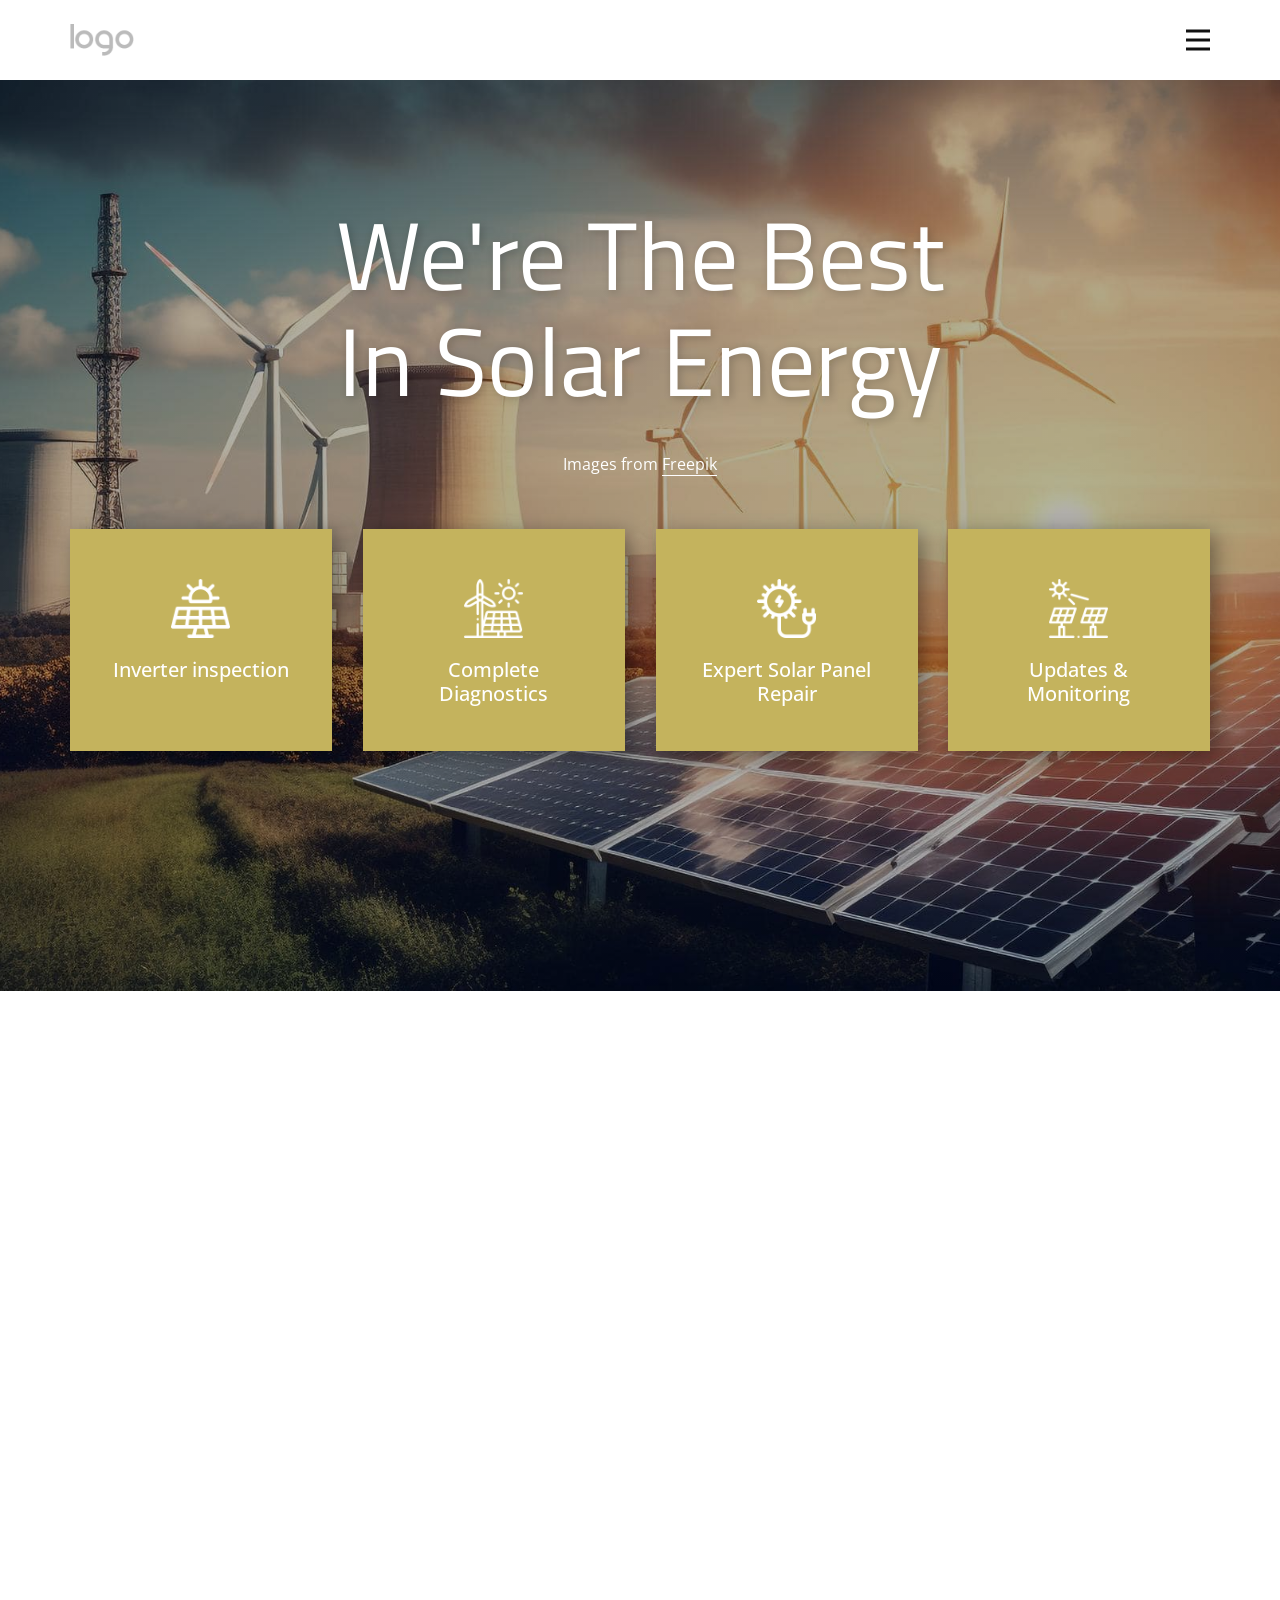
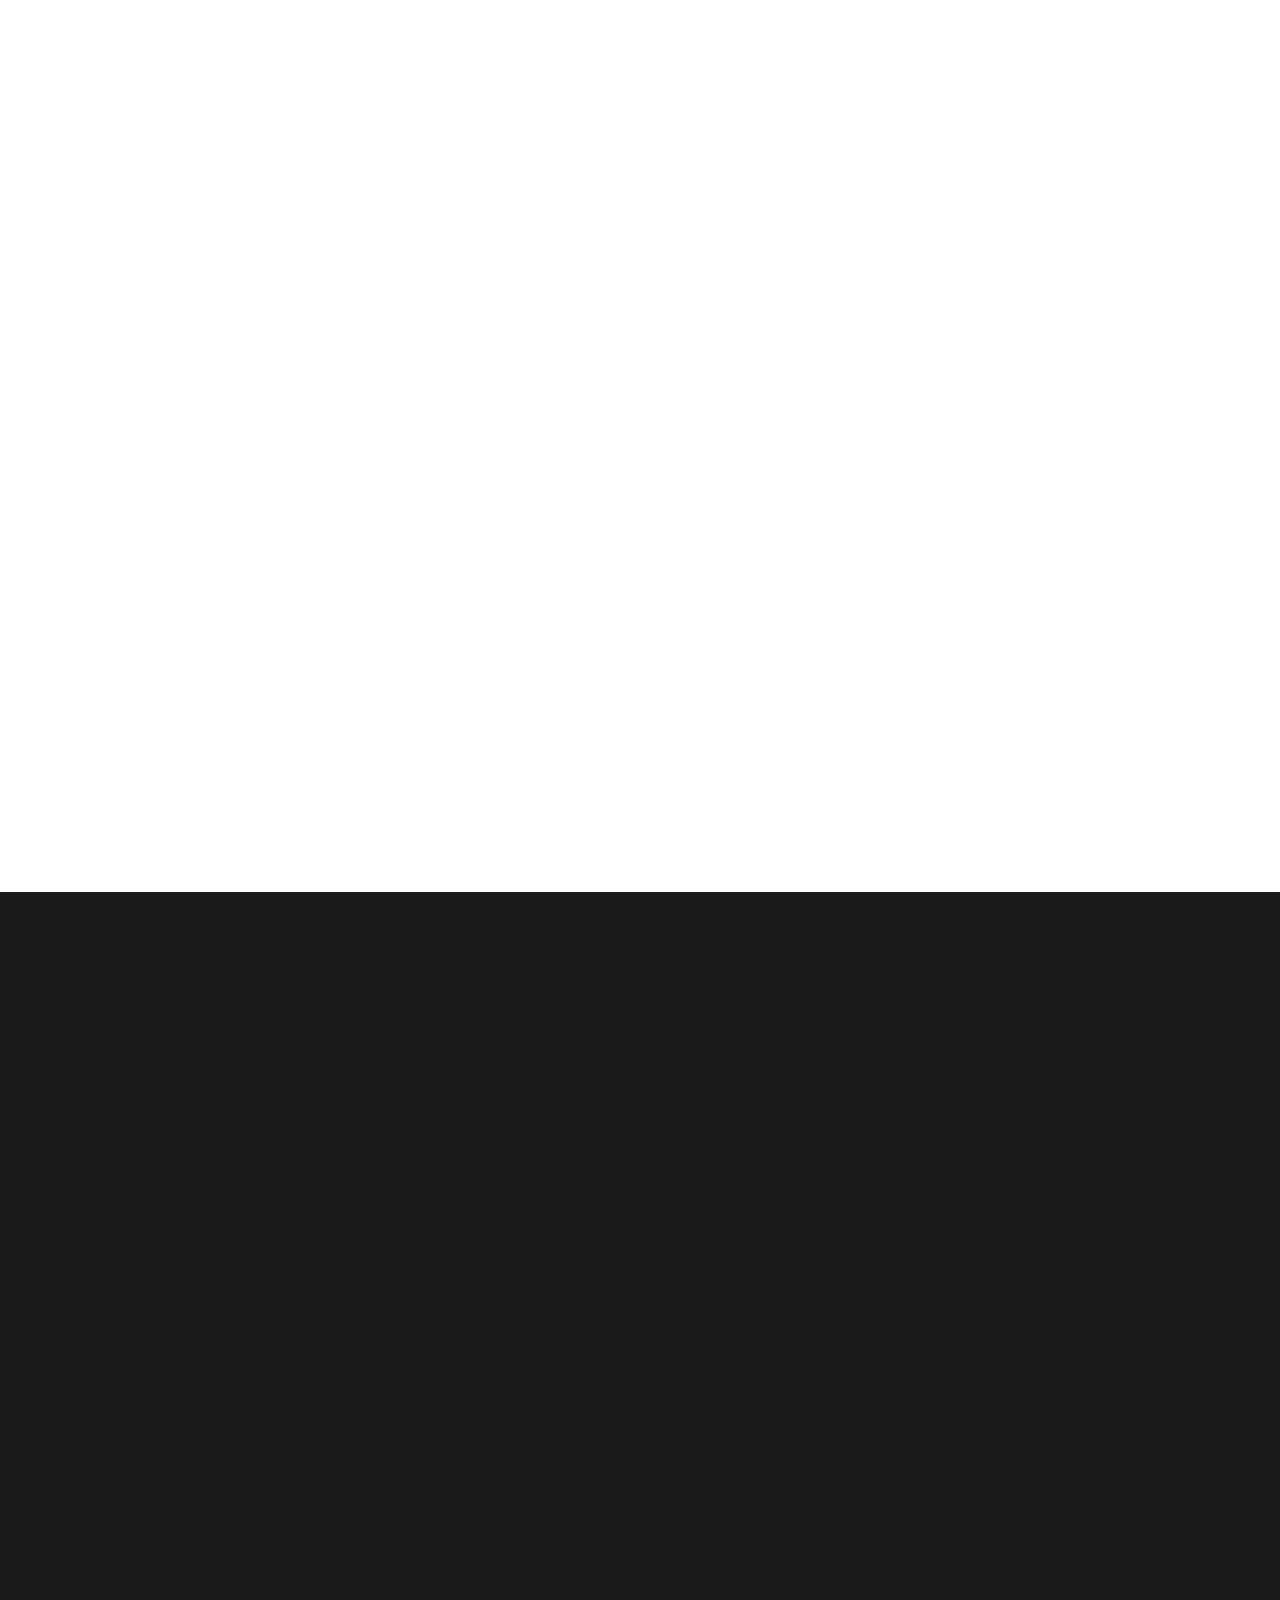
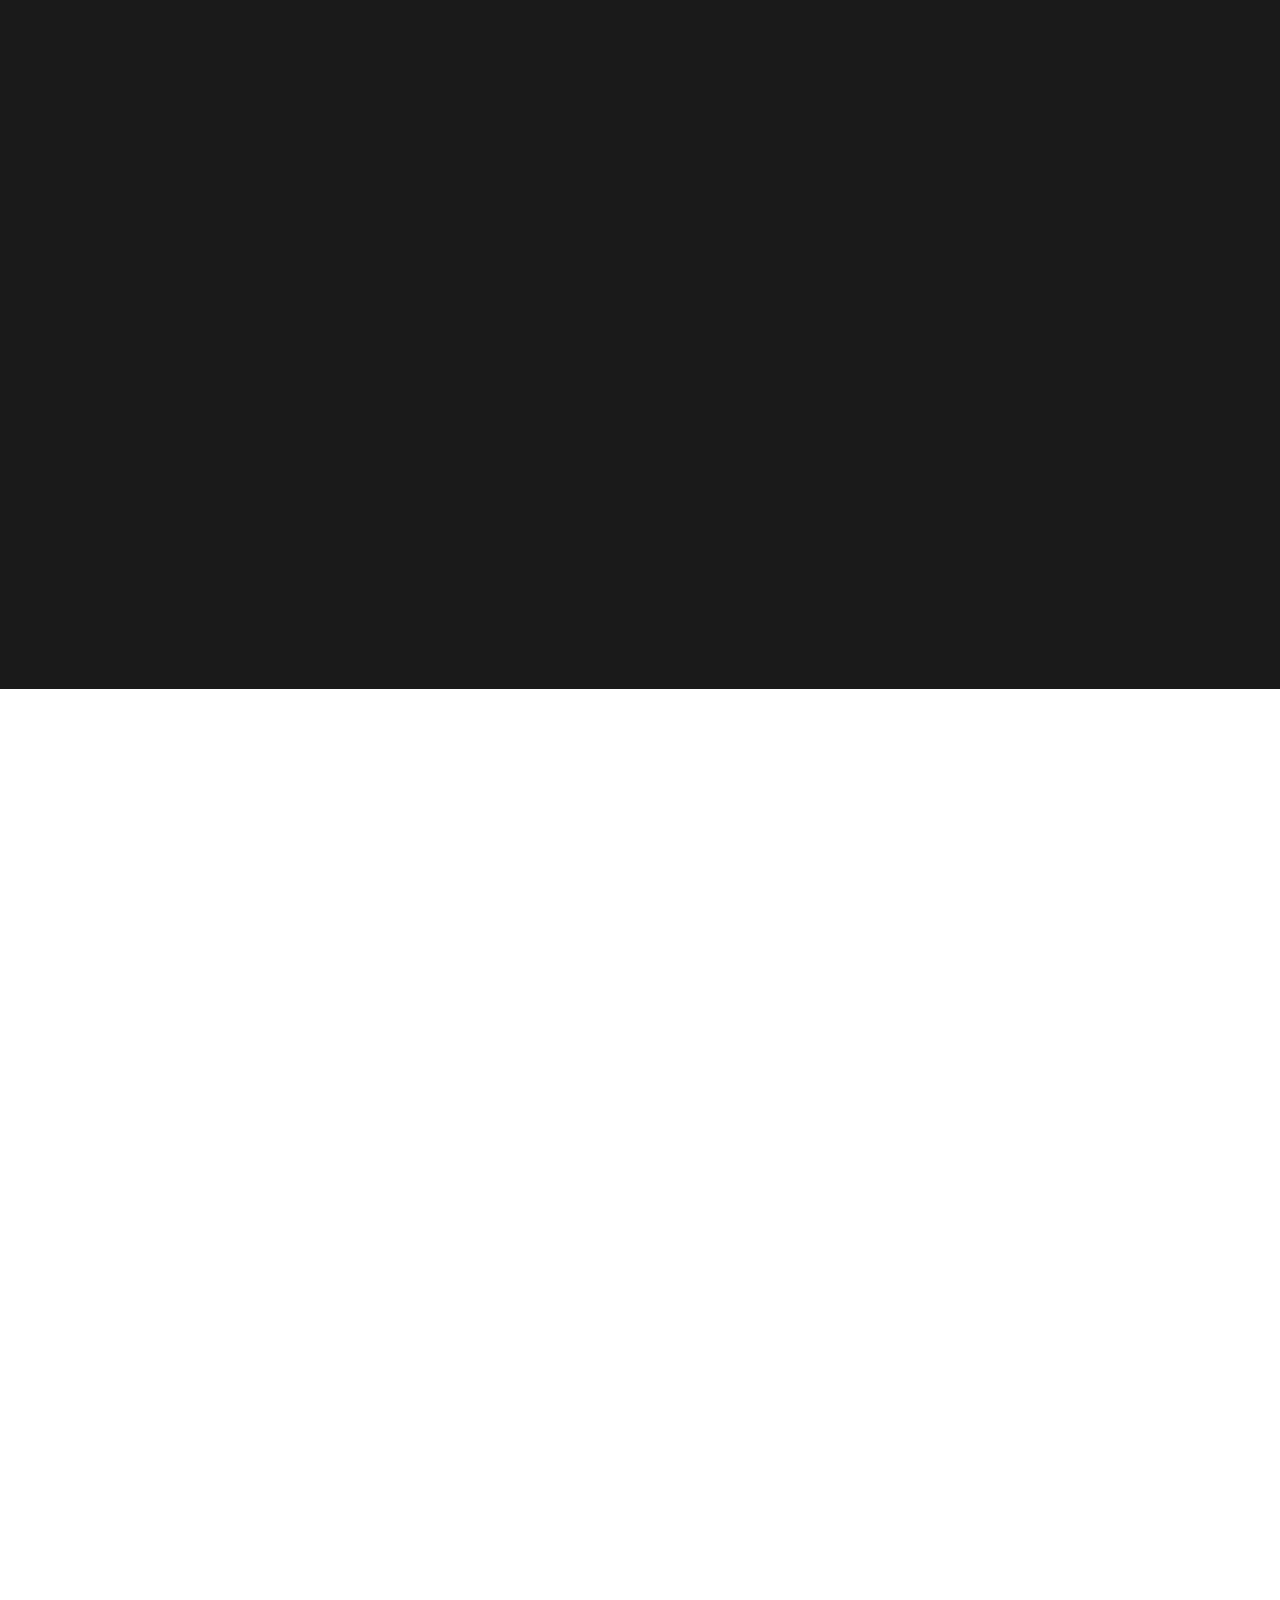
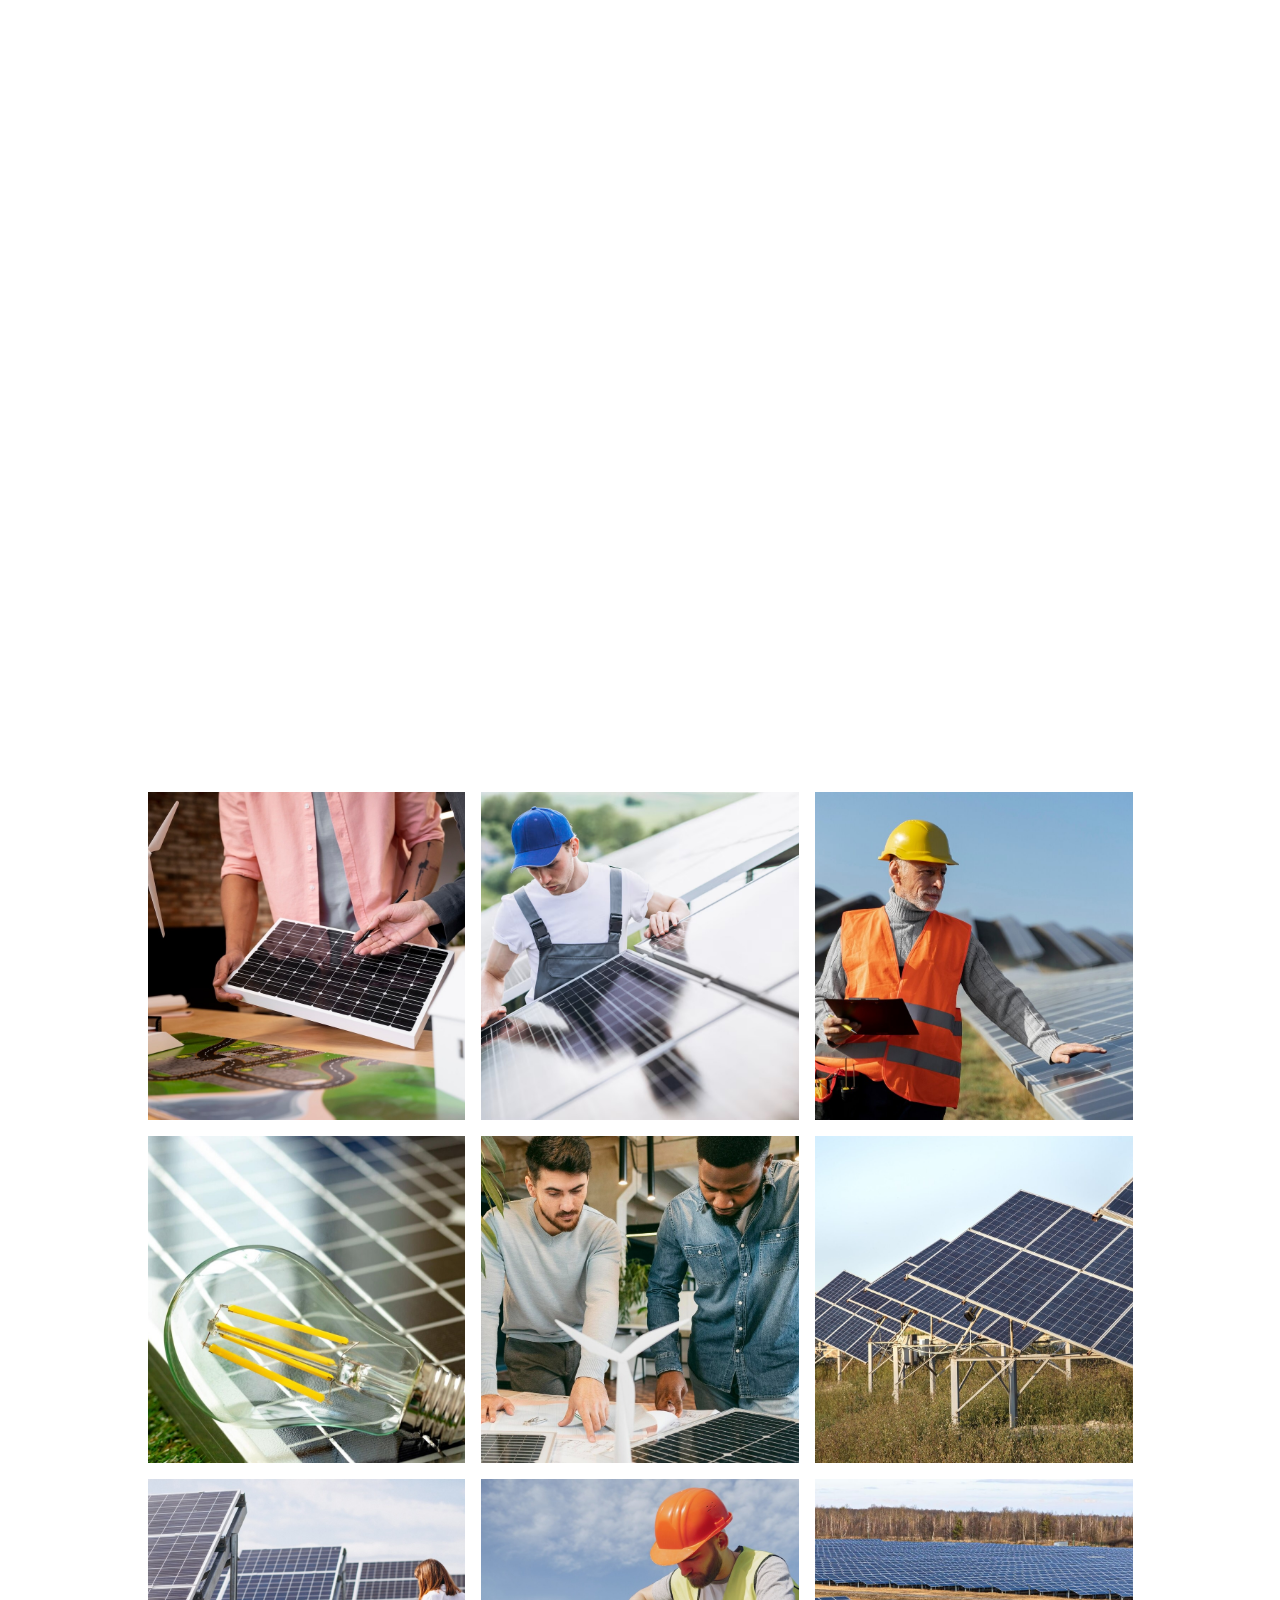
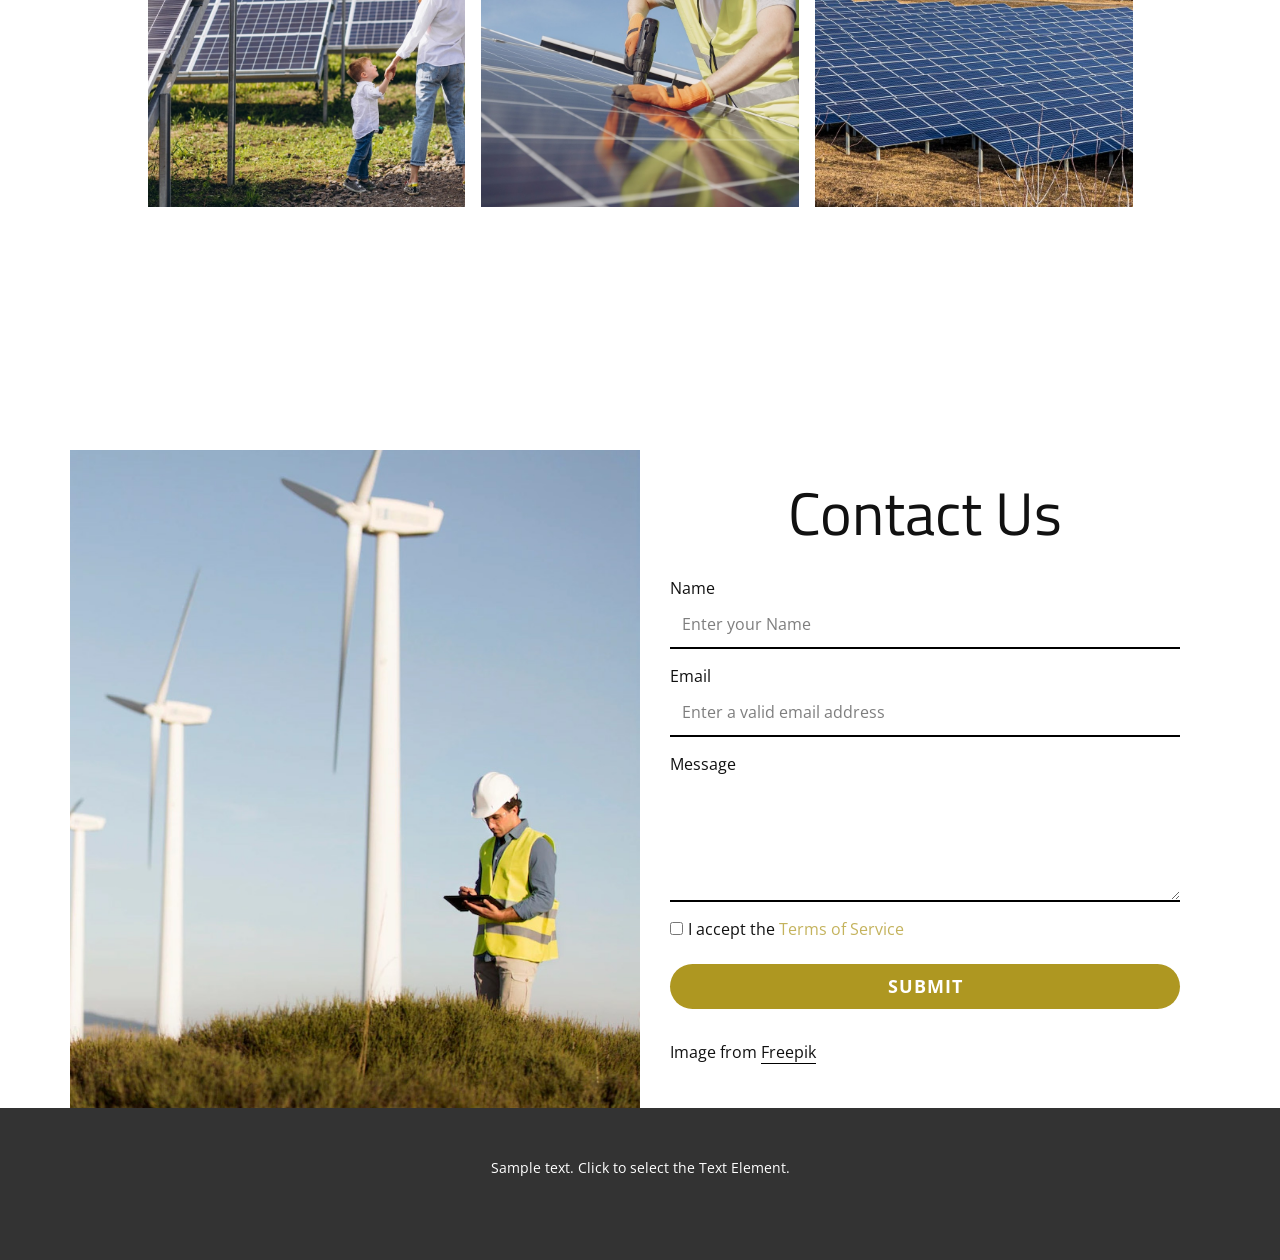
<file: Landing.html>
<!DOCTYPE html>
<html style="font-size: 16px;" lang="en"><head>
    <meta name="viewport" content="width=device-width, initial-scale=1.0">
    <meta charset="utf-8">
    <meta name="keywords" content="​We&amp;apos;re The Best
In Solar Energy, ​​Power Your Home With Solar, ​We specialize in a wide variety of solar installation, ​Installing Benefits, ​Solar Benefits, Our Projects, Contact Us">
    <meta name="description" content="">
    <title>Landing</title>
    <link rel="stylesheet" href="nicepage.css" media="screen">
<link rel="stylesheet" href="Landing.css" media="screen">
    <script class="u-script" type="text/javascript" src="jquery.js" defer=""></script>
    <script class="u-script" type="text/javascript" src="nicepage.js" defer=""></script>
    <meta name="generator" content="Nicepage 8.4.0, nicepage.com">
    
    
    
    
    
    
    
    
    
    
    <link id="u-page-google-font" rel="stylesheet" href="https://fonts.googleapis.com/css2?display=swap&amp;family=Titillium+Web:ital,wght@0,200;0,300;0,400;0,600;0,700;0,900;1,200;1,300;1,400;1,600;1,700;1,900&amp;family=Open+Sans:ital,wght@0,300;0,400;0,500;0,600;0,700;0,800;1,300;1,400;1,500;1,600;1,700;1,800">
    <script type="application/ld+json">{
		"@context": "http://schema.org",
		"@type": "Organization",
		"name": "",
		"logo": "images/default-logo.png"
}</script>
    <meta name="theme-color" content="#c4b35d">
    <meta property="og:title" content="Landing">
    <meta property="og:type" content="website">
  <meta name="referrer" content="origin"><meta data-intl-tel-input-cdn-path="intlTelInput/"></head>
  <body data-path-to-root="./" data-include-products="false" class="u-body u-xl-mode" data-lang="en"><header class="u-clearfix u-header u-header" id="sec-08ae"><div class="u-clearfix u-sheet u-valign-middle u-sheet-1">
        <a href="#" class="u-image u-logo u-image-1">
          <img src="images/default-logo.png" class="u-logo-image u-logo-image-1">
        </a>
        <nav class="u-menu u-menu-hamburger u-offcanvas u-menu-1" data-responsive-from="XL" role="navigation">
          <div class="menu-collapse" style="font-size: 1rem; letter-spacing: 0px; font-weight: 700;">
            <a class="u-button-style u-custom-left-right-menu-spacing u-custom-padding-bottom u-custom-text-active-color u-custom-text-hover-color u-custom-top-bottom-menu-spacing u-hamburger-link u-nav-link u-text-active-palette-1-base u-text-hover-palette-2-base" href="#" tabindex="-1" aria-label="Open menu" aria-controls="4e3b">
              <svg class="u-svg-link" viewBox="0 0 24 24"><use xlink:href="#menu-hamburger"></use></svg>
              <svg class="u-svg-content" version="1.1" id="menu-hamburger" viewBox="0 0 16 16" x="0px" y="0px" xmlns:xlink="http://www.w3.org/1999/xlink" xmlns="http://www.w3.org/2000/svg"><g><rect y="1" width="16" height="2"></rect><rect y="7" width="16" height="2"></rect><rect y="13" width="16" height="2"></rect>
</g></svg>
            </a>
          </div>
          <div class="u-custom-menu u-nav-container">
            <ul class="u-nav u-unstyled u-nav-1" role="menubar"><li class="u-nav-item" role="none"><a class="u-button-style u-nav-link u-text-active-palette-3-base u-text-hover-palette-3-base u-nav-link-2" href="./" role="menuitem">Home</a>
</li><li class="u-nav-item" role="none"><a class="u-button-style u-nav-link u-text-active-palette-3-base u-text-hover-palette-3-base u-nav-link-2" href="Team.html" role="menuitem">Our Team</a>
</li><li class="u-nav-item" role="none"><a class="u-button-style u-nav-link u-text-active-palette-3-base u-text-hover-palette-3-base u-nav-link-2" href="Portfolio-Page.html" role="menuitem">Our Projects</a>
</li><li class="u-nav-item" role="none"><a class="u-button-style u-nav-link u-text-active-palette-3-base u-text-hover-palette-3-base u-nav-link-2" href="Landing.html" role="menuitem">Landing</a>
</li></ul>
          </div>
          <div class="u-custom-menu u-nav-container-collapse" id="4e3b" role="region" aria-label="Menu panel">
            <div class="u-black u-container-style u-inner-container-layout u-opacity u-opacity-95 u-sidenav">
              <div class="u-inner-container-layout u-sidenav-overflow">
                <div class="u-menu-close" tabindex="-1" aria-label="Close menu"></div>
                <ul class="u-align-center u-nav u-popupmenu-items u-unstyled u-nav-2"><li class="u-nav-item"><a class="u-button-style u-nav-link" href="./">Home</a>
</li><li class="u-nav-item"><a class="u-button-style u-nav-link" href="Team.html">Our Team</a>
</li><li class="u-nav-item"><a class="u-button-style u-nav-link" href="Portfolio-Page.html">Our Projects</a>
</li><li class="u-nav-item"><a class="u-button-style u-nav-link" href="Landing.html">Landing</a>
</li></ul>
              </div>
            </div>
            <div class="u-black u-menu-overlay u-opacity u-opacity-70"></div>
          </div>
        </nav>
      </div></header> 
    <section class="skrollable skrollable-between u-align-center u-clearfix u-container-align-center u-image u-shading u-section-1" src="" data-image-width="2000" data-image-height="1143" id="block-1">
      <div class="u-clearfix u-sheet u-sheet-1">
        <h1 class="u-align-center u-text u-text-1" data-animation-name="customAnimationIn" data-animation-duration="1500" data-animation-delay="250"> We're The Best <br>In Solar Energy
        </h1>
        <p class="u-align-center u-text u-text-default u-text-2" data-animation-name="customAnimationIn" data-animation-duration="1500" data-animation-delay="500">Images from <a href="https://www.freepik.com/photos/nature" class="u-active-none u-border-1 u-border-active-palette-1-light-2 u-border-hover-palette-1-light-2 u-border-no-left u-border-no-right u-border-no-top u-border-white u-btn u-button-link u-button-style u-hover-none u-none u-text-body-alt-color u-text-hover-white u-btn-1" target="_blank">Freepik</a>
        </p>
        <div class="u-expanded-width u-list u-list-1">
          <div class="u-repeater u-repeater-1">
            <div class="u-align-center u-container-align-center u-container-style u-list-item u-palette-1-base u-repeater-item u-shape-rectangle u-list-item-1" data-animation-name="customAnimationIn" data-animation-duration="1250" data-animation-delay="500">
              <div class="u-container-layout u-similar-container u-valign-top u-container-layout-1"><span class="u-align-center u-file-icon u-icon u-text-white u-icon-1"><img src="images/4410413-227ca9c9.png" alt=""></span>
                <h4 class="u-align-center u-custom-font u-text u-text-font u-text-3"> Inverter inspection</h4>
              </div>
            </div>
            <div class="u-align-center u-container-align-center u-container-style u-list-item u-palette-1-base u-repeater-item u-shape-rectangle u-list-item-2" data-animation-name="customAnimationIn" data-animation-duration="1250" data-animation-delay="500">
              <div class="u-container-layout u-similar-container u-valign-top u-container-layout-2"><span class="u-align-center u-file-icon u-icon u-text-white u-icon-2"><img src="images/2628908-5d9f3e6d.png" alt=""></span>
                <h4 class="u-align-center u-custom-font u-text u-text-font u-text-4"> Complete Diagnostics</h4>
              </div>
            </div>
            <div class="u-align-center u-container-align-center u-container-style u-list-item u-palette-1-base u-repeater-item u-shape-rectangle u-list-item-3" data-animation-name="customAnimationIn" data-animation-duration="1250" data-animation-delay="500">
              <div class="u-container-layout u-similar-container u-valign-top u-container-layout-3"><span class="u-align-center u-file-icon u-icon u-text-white u-icon-3"><img src="images/3402748-ffe1adcd.png" alt=""></span>
                <h4 class="u-align-center u-custom-font u-text u-text-font u-text-5"> Expert Solar Panel Repair</h4>
              </div>
            </div>
            <div class="u-align-center u-container-align-center u-container-style u-list-item u-palette-1-base u-repeater-item u-shape-rectangle u-list-item-4" data-animation-name="customAnimationIn" data-animation-duration="1250" data-animation-delay="500">
              <div class="u-container-layout u-similar-container u-valign-top u-container-layout-4"><span class="u-align-center u-file-icon u-icon u-text-white u-icon-4"><img src="images/3120424-54feaa5f.png" alt=""></span>
                <h4 class="u-align-center u-custom-font u-text u-text-font u-text-6"> Updates &amp; Monitoring</h4>
              </div>
            </div>
          </div>
        </div>
        <a href="#" class="animated-once u-active-palette-1-base u-align-center-sm u-align-center-xs u-align-left-lg u-align-left-md u-align-left-xl u-border-2 u-border-active-palette-1-base u-border-hover-palette-1-base u-border-white u-btn u-button-style u-hover-palette-1-base u-text-active-white u-text-body-color u-text-hover-white u-white u-btn-2" data-animation-name="customAnimationIn" data-animation-duration="1500" data-animation-delay="1000" data-animation-direction="">Get Free Consult</a>
      </div>
    </section>
    <section class="u-align-left u-clearfix u-container-align-center u-container-align-left u-white u-section-2" id="block-2">
      <div class="u-clearfix u-sheet u-valign-middle u-sheet-1">
        <h2 class="u-align-center u-text u-text-default u-text-1" data-animation-name="customAnimationIn" data-animation-duration="1500" data-animation-delay="500"> Power Your Home With Solar</h2>
        <div class="u-expanded-width u-list u-list-1">
          <div class="u-repeater u-repeater-1">
            <div class="u-align-left u-container-align-left u-container-style u-custom-item u-list-item u-palette-1-base u-repeater-item u-shape-rectangle u-list-item-1" data-animation-name="customAnimationIn" data-animation-duration="1500" data-animation-delay="500">
              <div class="u-container-layout u-similar-container u-valign-top u-container-layout-1">
                <h3 class="u-text u-text-default u-text-2"> Solar Financing</h3>
                <p class="u-custom-item u-text u-text-default u-text-3"> Ut enim ad minim veniam, quis nostrud exercitation ullamco laboris nisi ut aliquip ex ea commodo consequat. </p>
                <a href="#" class="u-active-white u-align-center u-border-2 u-border-active-white u-border-hover-white u-border-white u-btn u-button-style u-color-scheme-summer-time u-color-style-multicolor-1 u-custom-item u-hover-white u-none u-text-active-palette-1-base u-text-body-alt-color u-text-hover-palette-1-base u-btn-1" data-animation-name="customAnimationIn" data-animation-duration="1750" data-animation-delay="750">Learn More</a>
              </div>
            </div>
            <div class="u-align-left u-container-align-left u-container-style u-custom-item u-image u-list-item u-repeater-item u-shading u-shape-rectangle u-image-1" data-image-width="1380" data-image-height="920" data-animation-name="customAnimationIn" data-animation-duration="1500" data-animation-delay="500">
              <div class="u-container-layout u-similar-container u-valign-top u-container-layout-2">
                <h3 class="u-text u-text-default u-text-4"> Commercial</h3>
                <p class="u-custom-item u-text u-text-body-alt-color u-text-default u-text-5"> Ut enim ad minim veniam, quis nostrud exercitation ullamco laboris nisi ut aliquip ex ea commodo consequat. Image from <a href="https://www.freepik.com" class="u-active-none u-border-1 u-border-active-palette-1-light-2 u-border-hover-palette-1-light-2 u-border-no-left u-border-no-right u-border-no-top u-border-white u-btn u-button-link u-button-style u-hover-none u-none u-text-body-alt-color u-text-hover-white u-btn-2" data-animation-name="" data-animation-duration="0" data-animation-delay="0" data-animation-direction="">Freepik</a>
                </p>
                <a href="#" class="u-active-white u-align-center u-border-2 u-border-active-white u-border-hover-white u-border-white u-btn u-button-style u-color-scheme-summer-time u-color-style-multicolor-1 u-custom-item u-hover-white u-none u-text-active-palette-1-base u-text-body-alt-color u-text-hover-palette-1-base u-btn-3" data-animation-name="customAnimationIn" data-animation-duration="1750" data-animation-delay="750">Learn More</a>
              </div>
            </div>
            <div class="u-align-left u-black u-container-align-left u-container-style u-custom-item u-list-item u-repeater-item u-shape-rectangle u-list-item-3" data-animation-name="customAnimationIn" data-animation-duration="1500" data-animation-delay="500">
              <div class="u-container-layout u-similar-container u-valign-top u-container-layout-3">
                <h3 class="u-text u-text-default u-text-6"> Design &amp; Permits</h3>
                <p class="u-custom-item u-text u-text-default u-text-7"> Ut enim ad minim veniam, quis nostrud exercitation ullamco laboris nisi ut aliquip ex ea commodo consequat. </p>
                <a href="#" class="u-active-white u-align-center u-border-2 u-border-active-white u-border-hover-white u-border-white u-btn u-button-style u-color-scheme-summer-time u-color-style-multicolor-1 u-custom-item u-hover-white u-none u-text-active-palette-1-base u-text-body-alt-color u-text-hover-palette-1-base u-btn-4" data-animation-name="customAnimationIn" data-animation-duration="1750" data-animation-delay="750">Learn More</a>
              </div>
            </div>
            <div class="u-align-left u-container-align-left u-container-style u-custom-item u-list-item u-palette-1-base u-repeater-item u-shape-rectangle u-list-item-4" data-animation-name="customAnimationIn" data-animation-duration="1500" data-animation-delay="500">
              <div class="u-container-layout u-similar-container u-valign-top u-container-layout-4">
                <h3 class="u-text u-text-default u-text-8"> Inspection &amp; Install</h3>
                <p class="u-custom-item u-text u-text-default u-text-9"> Ut enim ad minim veniam, quis nostrud exercitation ullamco laboris nisi ut aliquip ex ea commodo consequat. </p>
                <a href="#" class="u-active-white u-align-center u-border-2 u-border-active-white u-border-hover-white u-border-white u-btn u-button-style u-color-scheme-summer-time u-color-style-multicolor-1 u-custom-item u-hover-white u-none u-text-active-palette-1-base u-text-body-alt-color u-text-hover-palette-1-base u-btn-5" data-animation-name="customAnimationIn" data-animation-duration="1750" data-animation-delay="750">Learn More</a>
              </div>
            </div>
          </div>
        </div>
      </div>
    </section>
    <section class="skrollable skrollable-between u-align-center u-clearfix u-container-align-center u-image u-parallax u-shading u-section-3" src="" data-image-width="1380" data-image-height="920" id="block-3">
      <div class="u-clearfix u-sheet u-valign-middle u-sheet-1">
        <h2 class="u-align-center u-text u-text-body-alt-color u-text-1" data-animation-name="customAnimationIn" data-animation-duration="1500" data-animation-delay="250"> We specialize in a wide variety of solar installation</h2>
        <div class="custom-expanded data-layout-selected u-clearfix u-layout-wrap u-layout-wrap-1">
          <div class="u-layout">
            <div class="u-layout-row">
              <div class="u-align-right u-container-align-center-sm u-container-align-center-xs u-container-align-right u-container-style u-layout-cell u-left-cell u-size-30 u-layout-cell-1" data-animation-name="customAnimationIn" data-animation-duration="1500" data-animation-delay="500">
                <div class="u-container-layout u-valign-top u-container-layout-1">
                  <a href="#" class="u-active-white u-align-center-sm u-align-center-xs u-align-left-lg u-align-left-md u-align-left-xl u-border-2 u-border-active-white u-border-hover-white u-border-white u-btn u-button-style u-hover-white u-none u-text-active-palette-1-base u-text-body-alt-color u-text-hover-palette-1-base u-btn-1" data-animation-name="" data-animation-duration="0" data-animation-delay="0" data-animation-direction="">View All Products</a>
                </div>
              </div>
              <div class="u-align-left u-container-align-center-sm u-container-align-center-xs u-container-align-left u-container-style u-layout-cell u-right-cell u-size-30 u-layout-cell-2" data-animation-name="customAnimationIn" data-animation-duration="1500" data-animation-delay="500">
                <div class="u-container-layout u-container-layout-2">
                  <a href="#" class="u-active-palette-1-base u-align-center-sm u-align-center-xs u-align-left-lg u-align-left-md u-align-left-xl u-border-2 u-border-active-palette-1-base u-border-hover-palette-1-base u-border-white u-btn u-button-style u-hover-palette-1-base u-text-active-white u-text-body-color u-text-hover-white u-white u-btn-2" data-animation-name="" data-animation-duration="0" data-animation-delay="0" data-animation-direction="">Get Free Consult</a>
                </div>
              </div>
            </div>
          </div>
        </div>
        <p class="u-align-center u-text u-text-default u-text-2" data-animation-name="customAnimationIn" data-animation-duration="1500" data-animation-delay="750">Image from <a href="https://www.freepik.com/" class="u-active-none u-border-1 u-border-active-palette-1-light-2 u-border-hover-palette-1-light-2 u-border-no-left u-border-no-right u-border-no-top u-border-white u-btn u-button-link u-button-style u-hover-none u-none u-text-body-alt-color u-text-hover-white u-btn-3" target="_blank" data-animation-name="" data-animation-duration="0" data-animation-delay="0" data-animation-direction="">Freepik</a>
        </p>
      </div>
    </section>
    <section class="u-clearfix u-container-align-center u-grey-90 u-section-4" id="block-4">
      <div class="u-clearfix u-sheet u-valign-middle u-sheet-1">
        <h2 class="u-align-center u-text u-text-default u-text-1" data-animation-name="customAnimationIn" data-animation-duration="1500"> Installing Benefits</h2>
        <p class="u-align-center u-text u-text-default u-text-2" data-animation-name="customAnimationIn" data-animation-duration="1500" data-animation-delay="500"> Harnessing energy from the sun and converting it to clean energy to power your home — or even a car — reduces your carbon footprint and saves on energy costs for years to come. </p>
        <div class="u-expanded-width u-list u-list-1">
          <div class="u-repeater u-repeater-1">
            <div class="u-container-style u-image u-image-default u-list-item u-repeater-item u-shading u-image-1" data-image-width="1380" data-image-height="920" data-animation-name="customAnimationIn" data-animation-duration="1500" data-animation-delay="500">
              <div class="u-container-layout u-similar-container u-valign-bottom u-container-layout-1">
                <div class="u-border-3 u-border-white u-line u-line-horizontal u-opacity u-opacity-45 u-line-1" data-animation-name="customAnimationIn" data-animation-duration="1500" data-animation-delay="500"></div>
                <h3 class="u-text u-text-default u-text-3" data-animation-name="customAnimationIn" data-animation-duration="1750" data-animation-delay="500"> Cost Savings</h3>
                <p class="u-text u-text-default u-text-4"> Ut enim ad minim veniam</p>
              </div>
            </div>
            <div class="u-container-style u-image u-image-default u-list-item u-repeater-item u-shading u-image-2" data-image-width="1380" data-image-height="920" data-animation-name="customAnimationIn" data-animation-duration="1500" data-animation-delay="500">
              <div class="u-container-layout u-similar-container u-valign-bottom u-container-layout-2">
                <div class="u-border-3 u-border-white u-line u-line-horizontal u-opacity u-opacity-45 u-line-2" data-animation-name="customAnimationIn" data-animation-duration="1500" data-animation-delay="500"></div>
                <h3 class="u-text u-text-default u-text-5" data-animation-name="customAnimationIn" data-animation-duration="1750" data-animation-delay="500"> Increase Home Value</h3>
                <p class="u-text u-text-default u-text-6"> Ut enim ad minim veniam</p>
              </div>
            </div>
            <div class="u-container-style u-image u-image-default u-list-item u-repeater-item u-shading u-image-3" data-image-width="1380" data-image-height="920" data-animation-name="customAnimationIn" data-animation-duration="1500" data-animation-delay="500">
              <div class="u-container-layout u-similar-container u-valign-bottom u-container-layout-3">
                <div class="u-border-3 u-border-white u-line u-line-horizontal u-opacity u-opacity-45 u-line-3" data-animation-name="customAnimationIn" data-animation-duration="1500" data-animation-delay="500"></div>
                <h3 class="u-text u-text-default u-text-7" data-animation-name="customAnimationIn" data-animation-duration="1750" data-animation-delay="500"> Solar Works Everywhere</h3>
                <p class="u-text u-text-default u-text-8"> Ut enim ad minim veniam</p>
              </div>
            </div>
            <div class="u-container-style u-image u-image-default u-list-item u-repeater-item u-shading u-image-4" data-image-width="1380" data-image-height="920" data-animation-name="customAnimationIn" data-animation-duration="1500" data-animation-delay="750">
              <div class="u-container-layout u-similar-container u-valign-bottom u-container-layout-4">
                <div class="u-border-3 u-border-white u-line u-line-horizontal u-opacity u-opacity-45 u-line-4" data-animation-name="customAnimationIn" data-animation-duration="1500" data-animation-delay="500"></div>
                <h3 class="u-text u-text-default u-text-9" data-animation-name="customAnimationIn" data-animation-duration="1750" data-animation-delay="500"> Earn Tax Credits &amp; Rebates</h3>
                <p class="u-text u-text-default u-text-10"> Ut enim ad minim veniam</p>
              </div>
            </div>
            <div class="u-container-style u-image u-image-default u-list-item u-repeater-item u-shading u-image-5" data-image-width="4200" data-image-height="2200" data-animation-name="customAnimationIn" data-animation-duration="1500" data-animation-delay="750">
              <div class="u-container-layout u-similar-container u-valign-bottom u-container-layout-5">
                <div class="u-border-3 u-border-white u-line u-line-horizontal u-opacity u-opacity-45 u-line-5" data-animation-name="customAnimationIn" data-animation-duration="1500" data-animation-delay="500"></div>
                <h3 class="u-text u-text-default u-text-11" data-animation-name="customAnimationIn" data-animation-duration="1750" data-animation-delay="500"> Help The E​nvironment </h3>
                <p class="u-text u-text-default u-text-12"> Ut enim ad minim veniam</p>
              </div>
            </div>
            <div class="u-container-style u-image u-image-default u-list-item u-repeater-item u-shading u-image-6" data-image-width="1380" data-image-height="833" data-animation-name="customAnimationIn" data-animation-duration="1500" data-animation-delay="750">
              <div class="u-container-layout u-similar-container u-valign-bottom u-container-layout-6">
                <div class="u-border-3 u-border-white u-line u-line-horizontal u-opacity u-opacity-45 u-line-6" data-animation-name="customAnimationIn" data-animation-duration="1500" data-animation-delay="500"></div>
                <h3 class="u-text u-text-default u-text-13" data-animation-name="customAnimationIn" data-animation-duration="1750" data-animation-delay="500"> Harnessing energy</h3>
                <p class="u-text u-text-default u-text-14"> Ut enim ad minim veniam</p>
              </div>
            </div>
          </div>
        </div>
        <p class="u-align-center u-text u-text-default u-text-15" data-animation-name="customAnimationIn" data-animation-duration="1500" data-animation-delay="1000">Images from <a href="https://www.freepik.com/" class="u-active-none u-border-1 u-border-active-palette-1-light-2 u-border-hover-palette-1-light-2 u-border-no-left u-border-no-right u-border-no-top u-border-white u-btn u-button-link u-button-style u-hover-none u-none u-text-body-alt-color u-text-hover-white u-btn-1" target="_blank" data-animation-name="" data-animation-duration="0" data-animation-delay="0" data-animation-direction="">Freepik</a>
        </p>
      </div>
    </section>
    <section class="u-clearfix u-section-5" id="block-5">
      <div class="u-expanded-width u-grey-90 u-shape u-shape-rectangle u-shape-1" data-animation-name="flipIn" data-animation-duration="1500" data-animation-direction="X" data-animation-delay="250"></div>
      <div class="u-palette-1-base u-shape u-shape-rectangle u-shape-2" data-animation-name="customAnimationIn" data-animation-duration="1500" data-animation-delay="500"></div>
      <img src="images/12.jpg" alt="" class="u-image u-image-default u-image-1" data-image-width="1380" data-image-height="920" data-animation-name="customAnimationIn" data-animation-duration="1500" data-animation-delay="500">
      <div class="u-container-align-left u-container-style u-group u-white u-group-1" data-animation-name="customAnimationIn" data-animation-duration="1500" data-animation-delay="750">
        <div class="u-container-layout u-valign-middle u-container-layout-1">
          <h3 class="u-align-left u-text u-text-1"> Let Us Help You Save<br>
          </h3>
          <p class="u-align-left u-text u-text-2"> Duis aute irure dolor in reprehenderit in voluptate velit esse cillum dolore eu fugiat nulla pariatur. Excepteur sint occaecat cupidatat non proident </p>
          <p class="u-align-left u-text u-text-default u-text-3">Image from <a href="https://www.freepik.com" class="u-active-none u-border-1 u-border-active-palette-1-base u-border-black u-border-hover-palette-1-base u-border-no-left u-border-no-right u-border-no-top u-btn u-button-link u-button-style u-hover-none u-none u-text-active-palette-1-base u-text-body-color u-text-hover-palette-1-base u-btn-1" target="_blank">Freepik</a>
          </p>
          <a href="#" class="u-active-palette-1-dark-1 u-align-left u-border-active-black u-border-hover-black u-border-none u-btn u-btn-round u-button-style u-hover-palette-1-dark-1 u-palette-1-base u-radius-50 u-text-active-white u-text-hover-white u-btn-2">Learn more</a>
        </div>
      </div>
    </section>
    <section class="u-clearfix u-container-align-center u-white u-section-6" id="block-6">
      <div class="u-clearfix u-sheet u-valign-middle u-sheet-1">
        <h2 class="u-align-center u-text u-text-default u-text-1" data-animation-name="customAnimationIn" data-animation-duration="1500" data-animation-delay="0"> Solar Benefits</h2>
        <div class="u-expanded-width u-list u-list-1">
          <div class="u-repeater u-repeater-1">
            <div class="u-align-left u-container-align-left u-container-style u-list-item u-repeater-item u-shape-rectangle u-list-item-1" data-animation-name="customAnimationIn" data-animation-duration="1500" data-animation-delay="500">
              <div class="u-container-layout u-similar-container u-valign-top u-container-layout-1">
                <ul class="u-align-left u-custom-list u-text u-text-palette-1-base u-text-2">
                  <li style="">
                    <div class="u-list-icon u-text-grey-30">
                      <svg class="u-svg-content" viewBox="0 0 409.6 409.6" x="0px" y="0px" id="svg-8185" style="enable-background:new 0 0 409.6 409.6;"><g><g><path d="M392.533,187.733H221.867V17.067C221.867,7.641,214.226,0,204.8,0s-17.067,7.641-17.067,17.067v170.667H17.067    C7.641,187.733,0,195.374,0,204.8s7.641,17.067,17.067,17.067h170.667v170.667c0,9.426,7.641,17.067,17.067,17.067    s17.067-7.641,17.067-17.067V221.867h170.667c9.426,0,17.067-7.641,17.067-17.067S401.959,187.733,392.533,187.733z"></path>
</g>
</g></svg>
                    </div>
                    <a href="#" class="u-active-none u-border-1 u-border-active-palette-1-base u-border-grey-50 u-border-hover-palette-1-base u-border-no-left u-border-no-right u-border-no-top u-btn u-button-link u-button-style u-hover-none u-none u-text-active-palette-1-base u-text-body-color u-text-hover-palette-1-base u-btn-1" target="_blank" data-animation-name="" data-animation-duration="0" data-animation-delay="0" data-animation-direction=""> Get Future Ready</a>
                  </li>
                  <li style="">
                    <div class="u-list-icon u-text-grey-30">
                      <svg class="u-svg-content" viewBox="0 0 409.6 409.6" x="0px" y="0px" id="svg-8185" style="enable-background:new 0 0 409.6 409.6;"><g><g><path d="M392.533,187.733H221.867V17.067C221.867,7.641,214.226,0,204.8,0s-17.067,7.641-17.067,17.067v170.667H17.067    C7.641,187.733,0,195.374,0,204.8s7.641,17.067,17.067,17.067h170.667v170.667c0,9.426,7.641,17.067,17.067,17.067    s17.067-7.641,17.067-17.067V221.867h170.667c9.426,0,17.067-7.641,17.067-17.067S401.959,187.733,392.533,187.733z"></path>
</g>
</g></svg>
                    </div>
                    <a href="#" class="u-active-none u-border-1 u-border-active-palette-1-base u-border-grey-50 u-border-hover-palette-1-base u-border-no-left u-border-no-right u-border-no-top u-btn u-button-link u-button-style u-hover-none u-none u-text-active-palette-1-base u-text-body-color u-text-hover-palette-1-base u-btn-2" target="_blank" data-animation-name="" data-animation-duration="0" data-animation-delay="0" data-animation-direction=""> Preserve Our Home</a>
                  </li>
                  <li style="">
                    <div class="u-list-icon u-text-grey-30">
                      <svg class="u-svg-content" viewBox="0 0 409.6 409.6" x="0px" y="0px" id="svg-8185" style="enable-background:new 0 0 409.6 409.6;"><g><g><path d="M392.533,187.733H221.867V17.067C221.867,7.641,214.226,0,204.8,0s-17.067,7.641-17.067,17.067v170.667H17.067    C7.641,187.733,0,195.374,0,204.8s7.641,17.067,17.067,17.067h170.667v170.667c0,9.426,7.641,17.067,17.067,17.067    s17.067-7.641,17.067-17.067V221.867h170.667c9.426,0,17.067-7.641,17.067-17.067S401.959,187.733,392.533,187.733z"></path>
</g>
</g></svg>
                    </div>
                    <a href="https://www.freepik.com" class="u-active-none u-border-1 u-border-active-palette-1-base u-border-grey-50 u-border-hover-palette-1-base u-border-no-left u-border-no-right u-border-no-top u-btn u-button-link u-button-style u-hover-none u-none u-text-active-palette-1-base u-text-body-color u-text-hover-palette-1-base u-btn-3" data-animation-name="" data-animation-duration="0" data-animation-delay="0" data-animation-direction="">Maximum Usage</a>
                    <br>
                  </li>
                </ul>
              </div>
            </div>
            <div class="u-align-left u-container-align-left u-container-style u-list-item u-repeater-item u-shape-rectangle u-list-item-2" data-animation-direction="Up" data-animation-name="customAnimationIn" data-animation-duration="1500" data-animation-delay="500">
              <div class="u-container-layout u-similar-container u-valign-top u-container-layout-2">
                <ul class="u-align-left u-custom-list u-text u-text-palette-1-base u-text-3">
                  <li style="">
                    <div class="u-list-icon u-text-grey-30">
                      <svg class="u-svg-content" viewBox="0 0 409.6 409.6" x="0px" y="0px" id="svg-eac1" style="enable-background:new 0 0 409.6 409.6;"><g><g><path d="M392.533,187.733H221.867V17.067C221.867,7.641,214.226,0,204.8,0s-17.067,7.641-17.067,17.067v170.667H17.067    C7.641,187.733,0,195.374,0,204.8s7.641,17.067,17.067,17.067h170.667v170.667c0,9.426,7.641,17.067,17.067,17.067    s17.067-7.641,17.067-17.067V221.867h170.667c9.426,0,17.067-7.641,17.067-17.067S401.959,187.733,392.533,187.733z"></path>
</g>
</g></svg>
                    </div>
                    <a href="#" class="u-active-none u-border-none u-btn u-button-link u-button-style u-hover-none u-none u-text-body-color u-btn-4" target="_blank"> Boost Your Home Value</a>
                  </li>
                  <li style="">
                    <div class="u-list-icon u-text-grey-30">
                      <svg class="u-svg-content" viewBox="0 0 409.6 409.6" x="0px" y="0px" id="svg-eac1" style="enable-background:new 0 0 409.6 409.6;"><g><g><path d="M392.533,187.733H221.867V17.067C221.867,7.641,214.226,0,204.8,0s-17.067,7.641-17.067,17.067v170.667H17.067    C7.641,187.733,0,195.374,0,204.8s7.641,17.067,17.067,17.067h170.667v170.667c0,9.426,7.641,17.067,17.067,17.067    s17.067-7.641,17.067-17.067V221.867h170.667c9.426,0,17.067-7.641,17.067-17.067S401.959,187.733,392.533,187.733z"></path>
</g>
</g></svg>
                    </div>
                    <a href="#" class="u-active-none u-border-1 u-border-active-palette-1-base u-border-grey-50 u-border-hover-palette-1-base u-border-no-left u-border-no-right u-border-no-top u-btn u-button-link u-button-style u-hover-none u-none u-text-active-palette-1-base u-text-body-color u-text-hover-palette-1-base u-btn-5" target="_blank" data-animation-name="" data-animation-duration="0" data-animation-delay="0" data-animation-direction=""> Say No To Blackouts</a>
                  </li>
                  <li style="">
                    <div class="u-list-icon u-text-grey-30">
                      <svg class="u-svg-content" viewBox="0 0 409.6 409.6" x="0px" y="0px" id="svg-eac1" style="enable-background:new 0 0 409.6 409.6;"><g><g><path d="M392.533,187.733H221.867V17.067C221.867,7.641,214.226,0,204.8,0s-17.067,7.641-17.067,17.067v170.667H17.067    C7.641,187.733,0,195.374,0,204.8s7.641,17.067,17.067,17.067h170.667v170.667c0,9.426,7.641,17.067,17.067,17.067    s17.067-7.641,17.067-17.067V221.867h170.667c9.426,0,17.067-7.641,17.067-17.067S401.959,187.733,392.533,187.733z"></path>
</g>
</g></svg>
                    </div>
                    <a href="#" class="u-active-none u-border-1 u-border-active-palette-1-base u-border-grey-50 u-border-hover-palette-1-base u-border-no-left u-border-no-right u-border-no-top u-btn u-button-link u-button-style u-hover-none u-none u-text-active-palette-1-base u-text-body-color u-text-hover-palette-1-base u-btn-6" target="_blank" data-animation-name="" data-animation-duration="0" data-animation-delay="0" data-animation-direction=""> Save More</a>
                  </li>
                </ul>
              </div>
            </div>
            <div class="u-align-left u-container-align-left u-container-style u-list-item u-repeater-item u-shape-rectangle u-list-item-3" data-animation-direction="Up" data-animation-name="customAnimationIn" data-animation-duration="1500" data-animation-delay="500">
              <div class="u-container-layout u-similar-container u-valign-top u-container-layout-3">
                <ul class="u-align-left u-custom-list u-text u-text-palette-1-base u-text-4">
                  <li style="">
                    <div class="u-list-icon u-text-grey-30">
                      <svg class="u-svg-content" viewBox="0 0 409.6 409.6" x="0px" y="0px" id="svg-f224" style="enable-background:new 0 0 409.6 409.6;"><g><g><path d="M392.533,187.733H221.867V17.067C221.867,7.641,214.226,0,204.8,0s-17.067,7.641-17.067,17.067v170.667H17.067    C7.641,187.733,0,195.374,0,204.8s7.641,17.067,17.067,17.067h170.667v170.667c0,9.426,7.641,17.067,17.067,17.067    s17.067-7.641,17.067-17.067V221.867h170.667c9.426,0,17.067-7.641,17.067-17.067S401.959,187.733,392.533,187.733z"></path>
</g>
</g></svg>
                    </div>
                    <a href="#" class="u-active-none u-border-1 u-border-active-palette-1-base u-border-grey-50 u-border-hover-palette-1-base u-border-no-left u-border-no-right u-border-no-top u-btn u-button-link u-button-style u-hover-none u-none u-text-active-palette-1-base u-text-body-color u-text-hover-palette-1-base u-btn-7" target="_blank" data-animation-name="" data-animation-duration="0" data-animation-delay="0" data-animation-direction=""> Control Your Energy</a>
                  </li>
                  <li style="">
                    <div class="u-list-icon u-text-grey-30">
                      <svg class="u-svg-content" viewBox="0 0 409.6 409.6" x="0px" y="0px" id="svg-f224" style="enable-background:new 0 0 409.6 409.6;"><g><g><path d="M392.533,187.733H221.867V17.067C221.867,7.641,214.226,0,204.8,0s-17.067,7.641-17.067,17.067v170.667H17.067    C7.641,187.733,0,195.374,0,204.8s7.641,17.067,17.067,17.067h170.667v170.667c0,9.426,7.641,17.067,17.067,17.067    s17.067-7.641,17.067-17.067V221.867h170.667c9.426,0,17.067-7.641,17.067-17.067S401.959,187.733,392.533,187.733z"></path>
</g>
</g></svg>
                    </div>
                    <a href="#" class="u-active-none u-border-1 u-border-active-palette-1-base u-border-grey-50 u-border-hover-palette-1-base u-border-no-left u-border-no-right u-border-no-top u-btn u-button-link u-button-style u-hover-none u-none u-text-active-palette-1-base u-text-body-color u-text-hover-palette-1-base u-btn-8" target="_blank" data-animation-name="" data-animation-duration="0" data-animation-delay="0" data-animation-direction=""> Non-maintenance</a>&nbsp;
                  </li>
                  <li style="">
                    <div class="u-list-icon u-text-grey-30">
                      <svg class="u-svg-content" viewBox="0 0 409.6 409.6" x="0px" y="0px" id="svg-f224" style="enable-background:new 0 0 409.6 409.6;"><g><g><path d="M392.533,187.733H221.867V17.067C221.867,7.641,214.226,0,204.8,0s-17.067,7.641-17.067,17.067v170.667H17.067    C7.641,187.733,0,195.374,0,204.8s7.641,17.067,17.067,17.067h170.667v170.667c0,9.426,7.641,17.067,17.067,17.067    s17.067-7.641,17.067-17.067V221.867h170.667c9.426,0,17.067-7.641,17.067-17.067S401.959,187.733,392.533,187.733z"></path>
</g>
</g></svg>
                    </div>
                    <a href="https://www.freepik.com" class="u-active-none u-border-1 u-border-active-palette-1-base u-border-grey-50 u-border-hover-palette-1-base u-border-no-left u-border-no-right u-border-no-top u-btn u-button-link u-button-style u-hover-none u-none u-text-active-palette-1-base u-text-body-color u-text-hover-palette-1-base u-btn-9" data-animation-name="" data-animation-duration="0" data-animation-delay="0" data-animation-direction="">Renewable Energy</a>
                    <br>
                  </li>
                </ul>
              </div>
            </div>
          </div>
        </div>
      </div>
    </section>
    <section class="u-clearfix u-container-align-center-md u-container-align-center-xl u-white u-section-7" id="block-7">
      <div class="u-clearfix u-sheet u-valign-middle u-sheet-1">
        <h2 class="u-align-center u-text u-text-default u-text-1" data-animation-name="customAnimationIn" data-animation-duration="1500">Our Projects</h2>
        <p class="u-align-center u-text u-text-2" data-animation-name="customAnimationIn" data-animation-duration="1500" data-animation-delay="250">Sample text. Click to select the text box. Click again or double click to start editing the text.</p>
        <div class="u-expanded-width-lg u-expanded-width-md u-palette-1-base u-shape u-shape-rectangle u-shape-1" data-animation-name="customAnimationIn" data-animation-duration="1500" data-animation-delay="500"></div>
        <div class="u-gallery u-layout-grid u-lightbox u-no-transition u-show-text-on-hover u-gallery-1">
          <div class="u-gallery-inner u-gallery-inner-1">
            <div class="u-effect-fade u-gallery-item">
              <div class="u-back-slide" data-image-width="1380" data-image-height="920">
                <img class="u-back-image u-expanded" src="images/business-person-planning-alterna.jpg">
              </div>
              <div class="u-over-slide u-shading u-over-slide-1"></div>
            </div>
            <div class="u-effect-fade u-gallery-item">
              <div class="u-back-slide" data-image-width="1380" data-image-height="920">
                <img class="u-back-image u-expanded" src="images/12.jpg">
              </div>
              <div class="u-over-slide u-shading u-over-slide-2"></div>
            </div>
            <div class="u-effect-fade u-gallery-item">
              <div class="u-back-slide" data-image-width="1380" data-image-height="920">
                <img class="u-back-image u-expanded" src="images/person-near-alternative-energy-p.jpg">
              </div>
              <div class="u-over-slide u-shading u-over-slide-3"></div>
            </div>
            <div class="u-effect-fade u-gallery-item">
              <div class="u-back-slide" data-image-width="1380" data-image-height="920">
                <img class="u-back-image u-expanded" src="images/solar-energy-panel-light-bulb-gr.jpg">
              </div>
              <div class="u-over-slide u-shading u-over-slide-4"></div>
            </div>
            <div class="u-effect-fade u-gallery-item">
              <div class="u-back-slide" data-image-width="1380" data-image-height="943">
                <img class="u-back-image u-expanded" src="images/medium-shot-men-working-together6.jpg">
              </div>
              <div class="u-over-slide u-shading u-over-slide-5"></div>
            </div>
            <div class="u-effect-fade u-gallery-item">
              <div class="u-back-slide" data-image-width="1380" data-image-height="940">
                <img class="u-back-image u-expanded" src="images/photovoltaics-solar-power-statio.jpg">
              </div>
              <div class="u-over-slide u-shading u-over-slide-6"></div>
            </div>
            <div class="u-effect-fade u-gallery-item">
              <div class="u-back-slide" data-image-width="1380" data-image-height="920">
                <img class="u-back-image u-expanded" src="images/mother-with-her-little-son-by-so.jpg">
              </div>
              <div class="u-over-slide u-shading u-over-slide-7"></div>
            </div>
            <div class="u-effect-fade u-gallery-item">
              <div class="u-back-slide" data-image-width="1380" data-image-height="920">
                <img class="u-back-image u-expanded" src="images/alternative-energy-ecological-co.jpg">
              </div>
              <div class="u-over-slide u-shading u-over-slide-8"></div>
            </div>
            <div class="u-effect-fade u-gallery-item">
              <div class="u-back-slide" data-image-width="1800" data-image-height="870">
                <img class="u-back-image u-expanded" src="images/electric-farm-with-panels-product7.jpg">
              </div>
              <div class="u-over-slide u-shading u-over-slide-9"></div>
            </div>
          </div>
        </div>
        <p class="u-align-center u-text u-text-default u-text-3" data-animation-name="customAnimationIn" data-animation-duration="1500" data-animation-delay="750">Image from <a href="https://www.freepik.com" class="u-active-none u-border-1 u-border-active-palette-1-base u-border-black u-border-hover-palette-1-base u-border-no-left u-border-no-right u-border-no-top u-btn u-button-link u-button-style u-hover-none u-none u-text-body-color u-btn-1">Freepik</a>
        </p>
        <a href="#" class="u-active-palette-1-base u-align-center u-border-2 u-border-active-palette-1-base u-border-hover-palette-1-base u-border-palette-1-base u-btn u-button-style u-color-scheme-summer-time u-color-style-multicolor-1 u-hover-palette-1-base u-none u-text-active-white u-text-body-color u-text-hover-white u-btn-2" data-animation-name="customAnimationIn" data-animation-duration="1750" data-animation-delay="750">Contact Us</a>
      </div>
    </section>
    <section class="u-clearfix u-white u-section-8" id="block-8">
      <div class="u-clearfix u-sheet u-sheet-1">
        <div class="u-clearfix u-expanded-width-sm u-expanded-width-xs u-layout-wrap u-layout-wrap-1">
          <div class="u-layout">
            <div class="u-layout-row">
              <div class="u-container-style u-image u-layout-cell u-left-cell u-size-30-lg u-size-30-xl u-size-60-md u-size-60-sm u-size-60-xs u-image-1" data-image-width="717" data-image-height="910">
                <div class="u-container-layout u-valign-bottom u-container-layout-1"></div>
              </div>
              <div class="u-container-style u-layout-cell u-right-cell u-size-30-lg u-size-30-xl u-size-60-md u-size-60-sm u-size-60-xs u-white u-layout-cell-2">
                <div class="u-container-layout u-container-layout-2">
                  <h2 class="u-align-center u-text u-text-default u-text-1" data-animation-name="" data-animation-duration="0" data-animation-delay="0" data-animation-direction="">Contact Us</h2>
                  <div class="u-expanded-width u-form u-form-1">
                    <form action="https://service.nicepagesrv.com/form/v4/form-process" class="u-clearfix u-form-spacing-15 u-form-vertical u-inner-form" style="padding: 0;" source="email" name="form">
                      <div class="u-form-group u-form-name">
                        <label for="name-daf4" class="u-label">Name</label>
                        <input type="text" placeholder="Enter your Name" id="name-daf4" name="name" class="u-border-2 u-border-black u-border-no-left u-border-no-right u-border-no-top u-input u-input-rectangle" required="">
                      </div>
                      <div class="u-form-email u-form-group">
                        <label for="email-daf4" class="u-label">Email</label>
                        <input type="email" placeholder="Enter a valid email address" id="email-daf4" name="email" class="u-border-2 u-border-black u-border-no-left u-border-no-right u-border-no-top u-input u-input-rectangle" required="">
                      </div>
                      <div class="u-form-group u-form-message">
                        <label for="message-daf4" class="u-label">Message</label>
                        <textarea placeholder="" rows="4" cols="50" id="message-daf4" name="message" class="u-border-2 u-border-black u-border-no-left u-border-no-right u-border-no-top u-input u-input-rectangle" required=""></textarea>
                      </div>
                      <div class="u-form-agree u-form-group u-form-group-4">
                        <label class="u-block-4aa1-42 u-field-label" style=""></label>
                        <input type="checkbox" id="agree-f183" name="agree" class="u-agree-checkbox u-field-input" required="">
                        <label for="agree-f183" class="u-block-4aa1-38 u-field-label" style="">I accept the <a href="#">Terms of Service</a>
                        </label>
                      </div>
                      <div class="u-align-left u-form-group u-form-submit">
                        <a href="#" class="u-active-grey-75 u-border-none u-btn u-btn-round u-btn-submit u-button-style u-hover-grey-75 u-palette-3-base u-radius-50 u-btn-1">Submit</a>
                        <input type="submit" value="submit" class="u-form-control-hidden">
                      </div>
                      <div class="u-form-send-message u-form-send-success">Thank you! Your message has been sent.</div>
                      <div class="u-form-send-error u-form-send-message">Unable to send your message. Please fix errors then try again.</div>
                      <input type="hidden" value="" name="recaptchaResponse">
                      <input type="hidden" name="formServices" value="">
                    </form>
                  </div>
                  <p class="u-text u-text-default u-text-2">Image from&nbsp;<a href="https://www.freepik.com/photos/climate-change" class="u-active-none u-border-1 u-border-active-grey-70 u-border-black u-border-hover-grey-70 u-border-no-left u-border-no-right u-border-no-top u-bottom-left-radius-0 u-bottom-right-radius-0 u-btn u-button-link u-button-style u-hover-none u-none u-radius-0 u-text-body-color u-top-left-radius-0 u-top-right-radius-0 u-btn-2" target="_blank">Freepik</a>
                  </p>
                </div>
              </div>
            </div>
          </div>
        </div>
      </div>
    </section>
    
    
    
    <footer class="u-align-center u-clearfix u-container-align-center u-footer u-grey-80 u-footer" id="sec-ee3d"><div class="u-clearfix u-sheet u-sheet-1">
        <p class="u-small-text u-text u-text-variant u-text-1">Sample text. Click to select the Text Element.</p>
      </div></footer>
    <section class="u-backlink u-clearfix u-grey-80"></section>
  
</body></html>
</file>
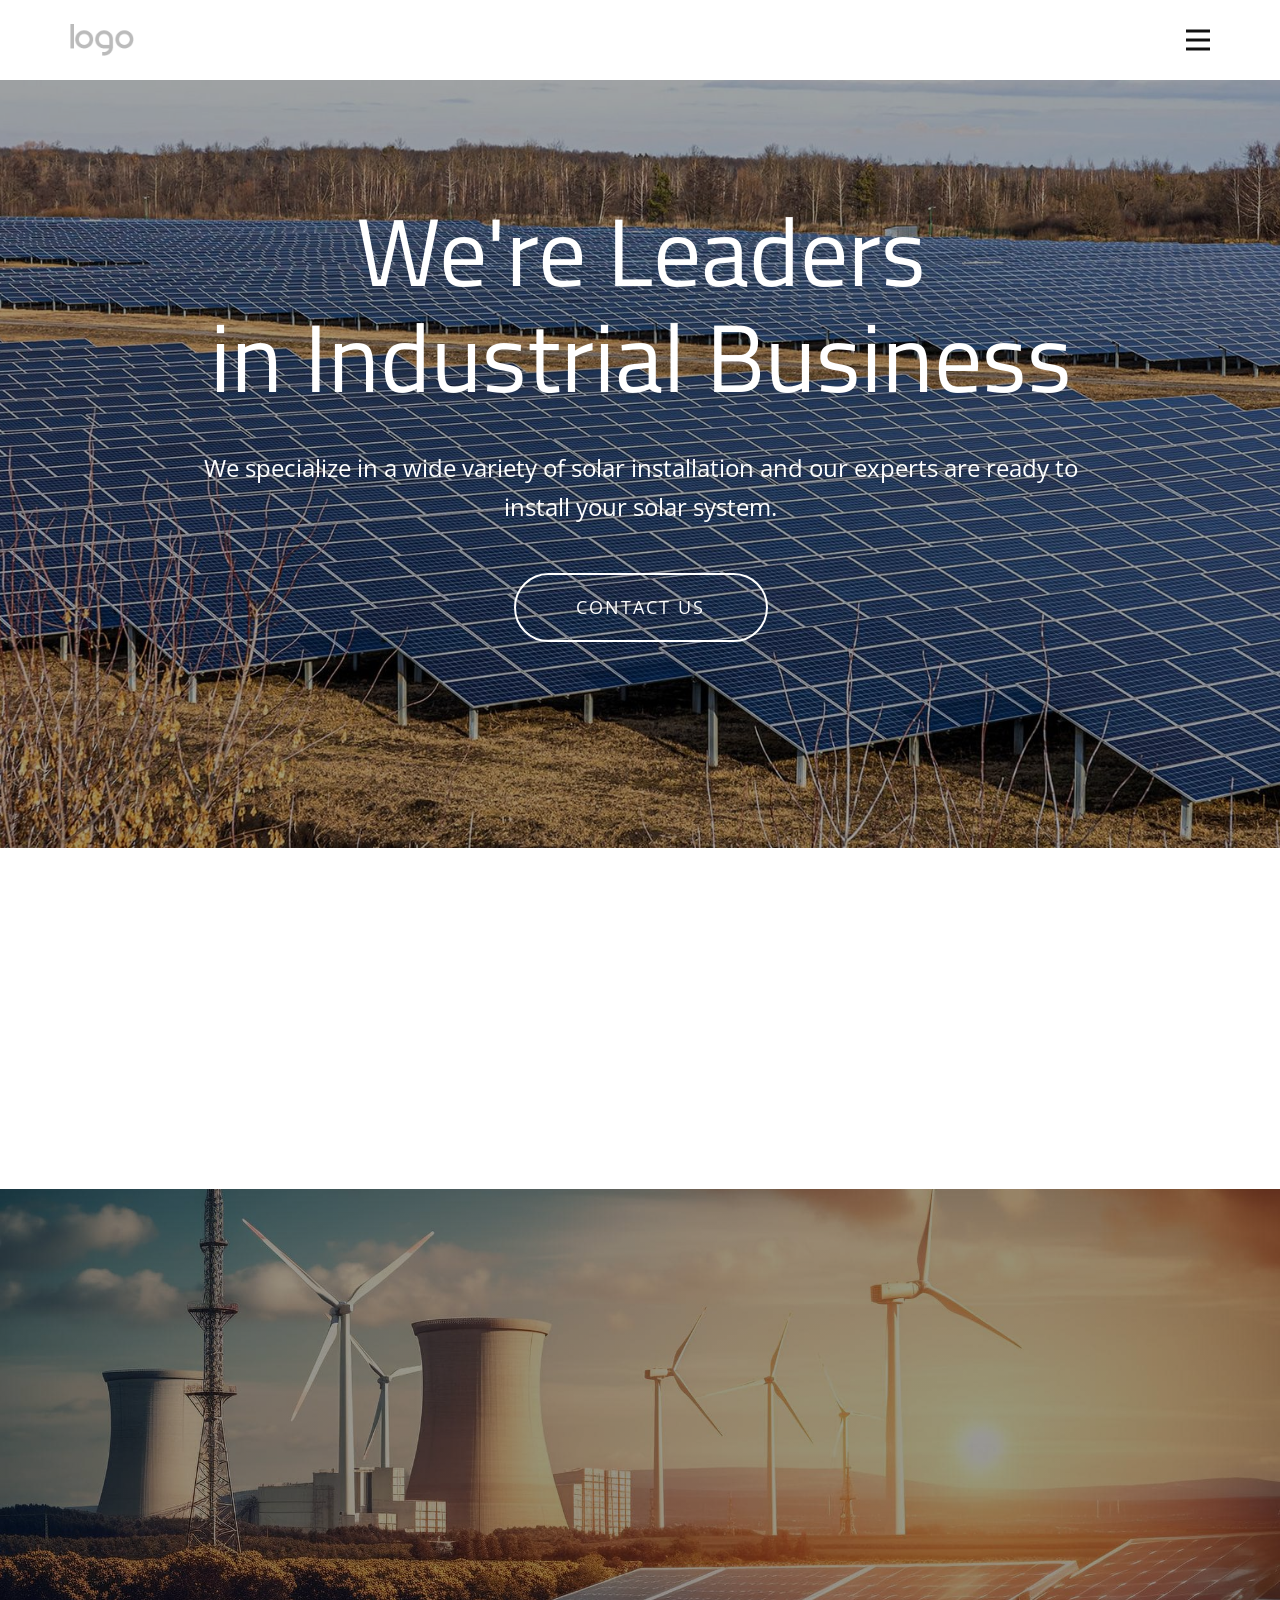
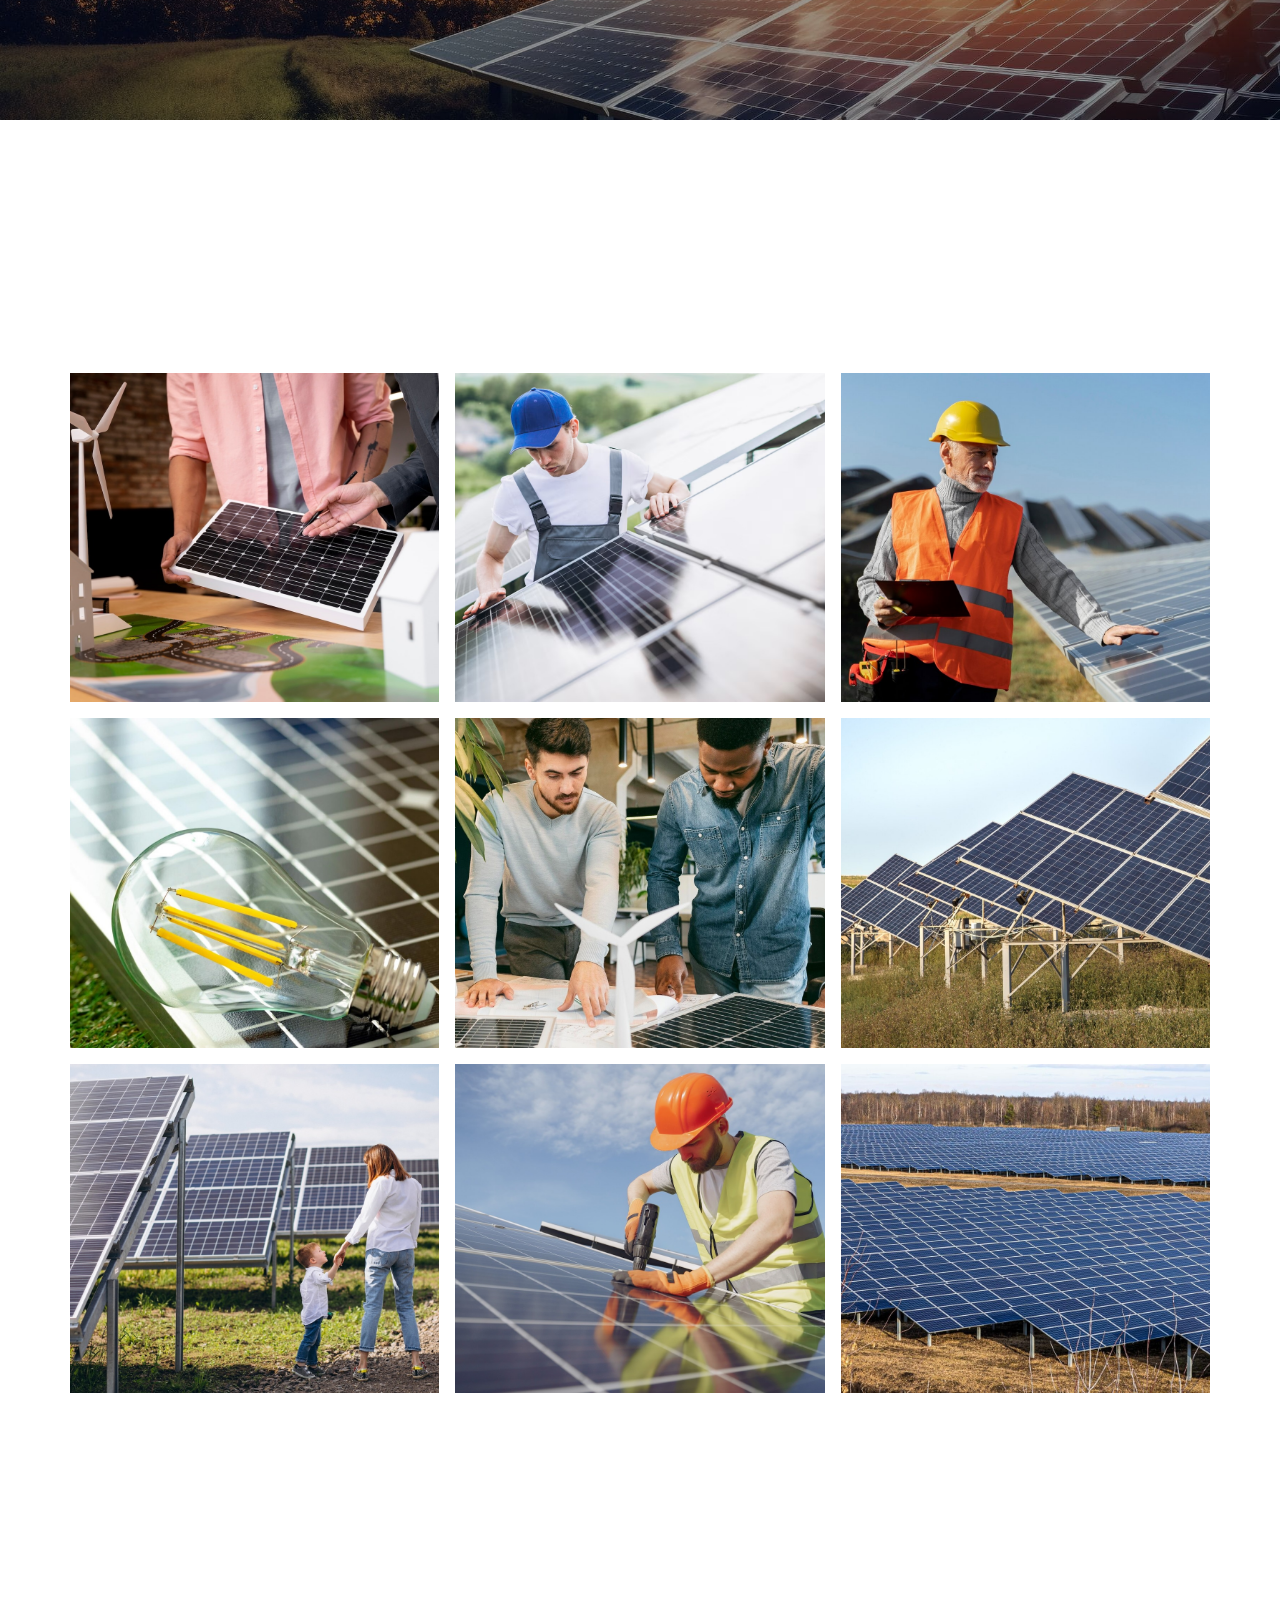
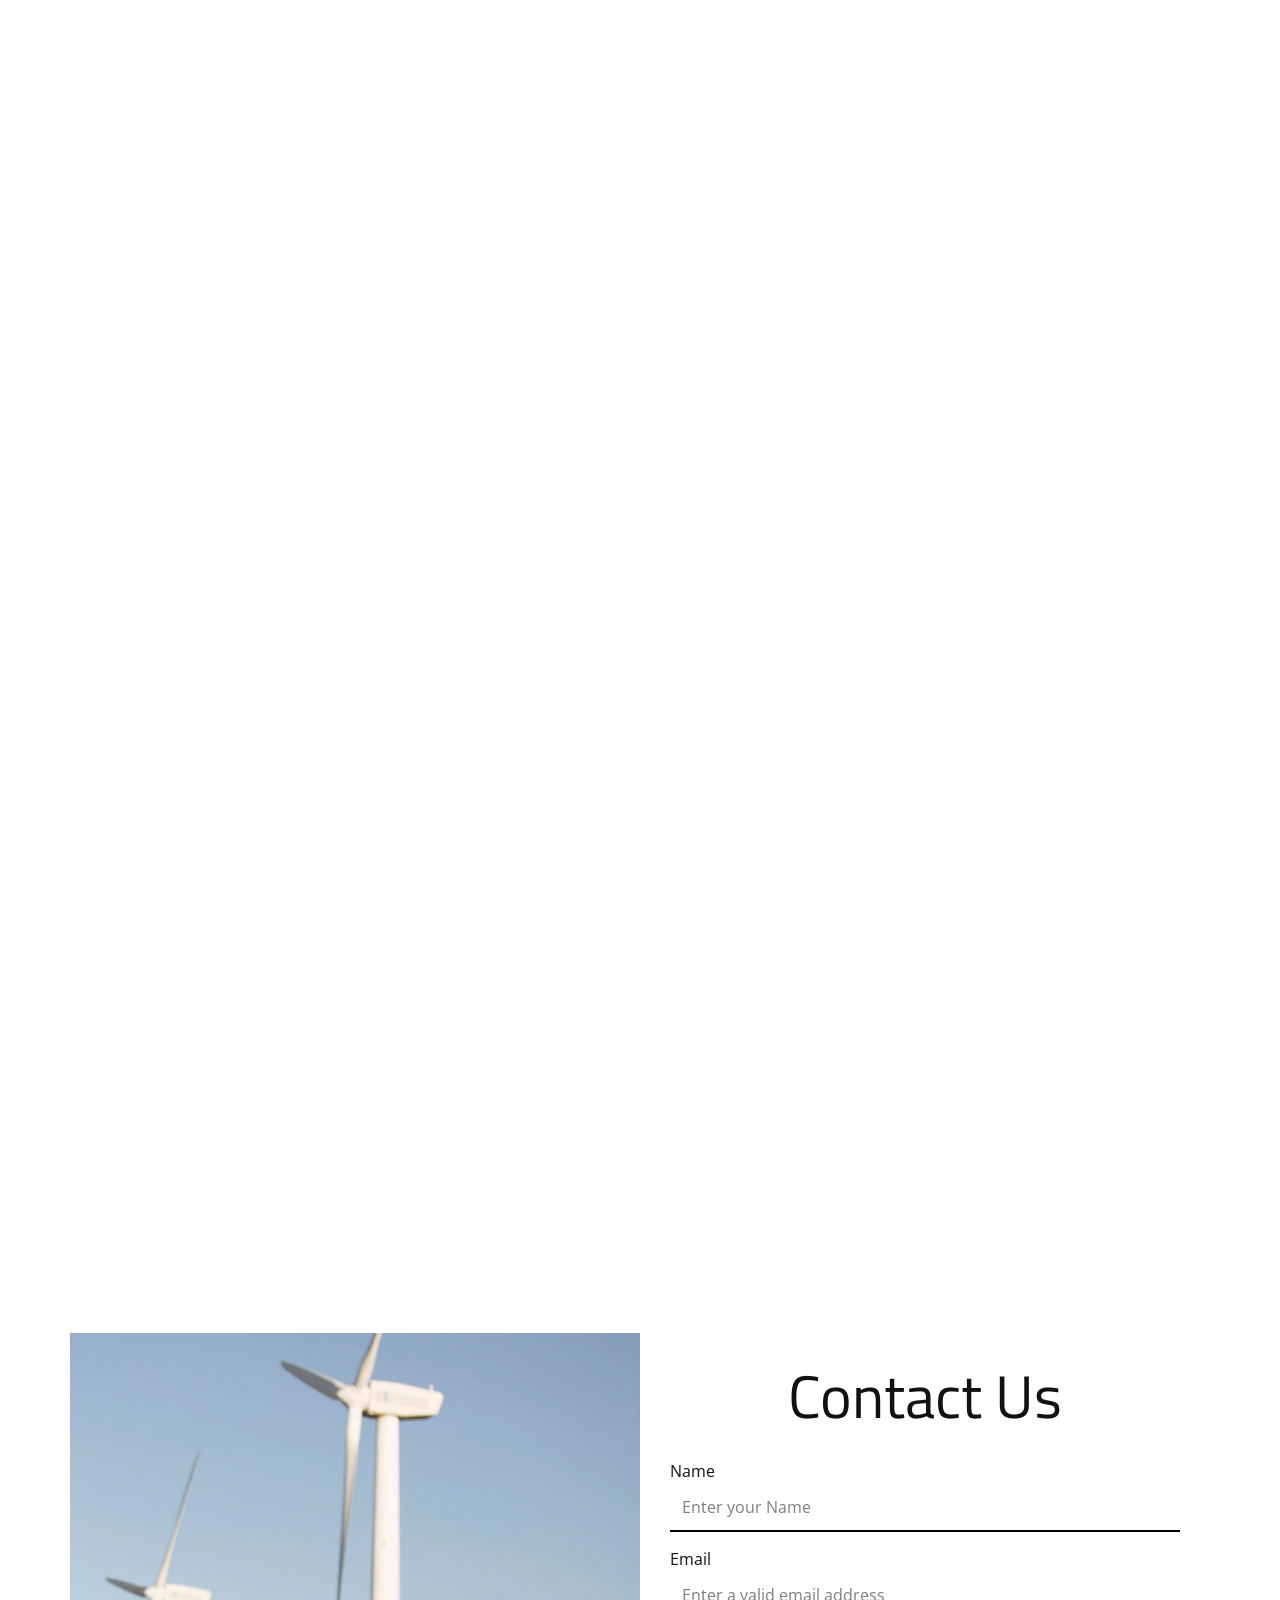
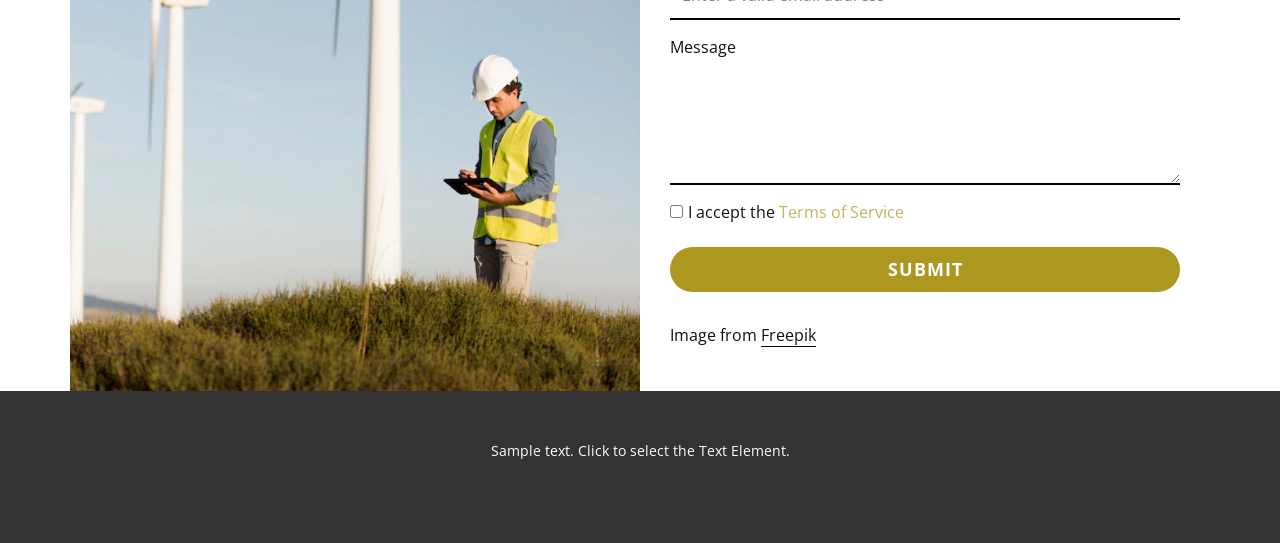
<file: Portfolio-Page.html>
<!DOCTYPE html>
<html style="font-size: 16px;" lang="en"><head>
    <meta name="viewport" content="width=device-width, initial-scale=1.0">
    <meta charset="utf-8">
    <meta name="keywords" content="​We&amp;apos;re Leadersin Industrial Business, ​Solar Benefits, Our Projects, ​Installing Benefits, Contact Us">
    <meta name="description" content="">
    <title>Portfolio Page</title>
    <link rel="stylesheet" href="nicepage.css" media="screen">
<link rel="stylesheet" href="Portfolio-Page.css" media="screen">
    <script class="u-script" type="text/javascript" src="jquery.js" defer=""></script>
    <script class="u-script" type="text/javascript" src="nicepage.js" defer=""></script>
    <meta name="generator" content="Nicepage 8.4.0, nicepage.com">
    
    
    
    
    
    
    
    <link id="u-page-google-font" rel="stylesheet" href="https://fonts.googleapis.com/css2?display=swap&amp;family=Titillium+Web:ital,wght@0,200;0,300;0,400;0,600;0,700;0,900;1,200;1,300;1,400;1,600;1,700;1,900&amp;family=Open+Sans:ital,wght@0,300;0,400;0,500;0,600;0,700;0,800;1,300;1,400;1,500;1,600;1,700;1,800">
    <script type="application/ld+json">{
		"@context": "http://schema.org",
		"@type": "Organization",
		"name": "",
		"logo": "images/default-logo.png"
}</script>
    <meta name="theme-color" content="#c4b35d">
    <meta property="og:title" content="Portfolio Page">
    <meta property="og:type" content="website">
  <meta name="referrer" content="origin"><meta data-intl-tel-input-cdn-path="intlTelInput/"></head>
  <body data-path-to-root="./" data-include-products="false" class="u-body u-xl-mode" data-lang="en"><header class="u-clearfix u-header u-header" id="sec-08ae"><div class="u-clearfix u-sheet u-valign-middle u-sheet-1">
        <a href="#" class="u-image u-logo u-image-1">
          <img src="images/default-logo.png" class="u-logo-image u-logo-image-1">
        </a>
        <nav class="u-menu u-menu-hamburger u-offcanvas u-menu-1" data-responsive-from="XL" role="navigation">
          <div class="menu-collapse" style="font-size: 1rem; letter-spacing: 0px; font-weight: 700;">
            <a class="u-button-style u-custom-left-right-menu-spacing u-custom-padding-bottom u-custom-text-active-color u-custom-text-hover-color u-custom-top-bottom-menu-spacing u-hamburger-link u-nav-link u-text-active-palette-1-base u-text-hover-palette-2-base" href="#" tabindex="-1" aria-label="Open menu" aria-controls="4e3b">
              <svg class="u-svg-link" viewBox="0 0 24 24"><use xlink:href="#menu-hamburger"></use></svg>
              <svg class="u-svg-content" version="1.1" id="menu-hamburger" viewBox="0 0 16 16" x="0px" y="0px" xmlns:xlink="http://www.w3.org/1999/xlink" xmlns="http://www.w3.org/2000/svg"><g><rect y="1" width="16" height="2"></rect><rect y="7" width="16" height="2"></rect><rect y="13" width="16" height="2"></rect>
</g></svg>
            </a>
          </div>
          <div class="u-custom-menu u-nav-container">
            <ul class="u-nav u-unstyled u-nav-1" role="menubar"><li class="u-nav-item" role="none"><a class="u-button-style u-nav-link u-text-active-palette-3-base u-text-hover-palette-3-base u-nav-link-2" href="./" role="menuitem">Home</a>
</li><li class="u-nav-item" role="none"><a class="u-button-style u-nav-link u-text-active-palette-3-base u-text-hover-palette-3-base u-nav-link-2" href="Team.html" role="menuitem">Our Team</a>
</li><li class="u-nav-item" role="none"><a class="u-button-style u-nav-link u-text-active-palette-3-base u-text-hover-palette-3-base u-nav-link-2" href="Portfolio-Page.html" role="menuitem">Our Projects</a>
</li><li class="u-nav-item" role="none"><a class="u-button-style u-nav-link u-text-active-palette-3-base u-text-hover-palette-3-base u-nav-link-2" href="Landing.html" role="menuitem">Landing</a>
</li></ul>
          </div>
          <div class="u-custom-menu u-nav-container-collapse" id="4e3b" role="region" aria-label="Menu panel">
            <div class="u-black u-container-style u-inner-container-layout u-opacity u-opacity-95 u-sidenav">
              <div class="u-inner-container-layout u-sidenav-overflow">
                <div class="u-menu-close" tabindex="-1" aria-label="Close menu"></div>
                <ul class="u-align-center u-nav u-popupmenu-items u-unstyled u-nav-2"><li class="u-nav-item"><a class="u-button-style u-nav-link" href="./">Home</a>
</li><li class="u-nav-item"><a class="u-button-style u-nav-link" href="Team.html">Our Team</a>
</li><li class="u-nav-item"><a class="u-button-style u-nav-link" href="Portfolio-Page.html">Our Projects</a>
</li><li class="u-nav-item"><a class="u-button-style u-nav-link" href="Landing.html">Landing</a>
</li></ul>
              </div>
            </div>
            <div class="u-black u-menu-overlay u-opacity u-opacity-70"></div>
          </div>
        </nav>
      </div></header> 
    <section class="-lg -sm -xl -xs u-align-center u-clearfix u-container-align-center u-white u-section-1" src="" id="block-1">
      <img class="u-expanded-width u-image u-image-1" src="images/electric-farm-with-panels-producing-clean-ecologic-energy5-min.jpg" data-image-width="1980" data-image-height="958">
      <div class="u-align-left u-container-align-center u-container-align-left u-container-style u-group u-group-1" data-animation-name="customAnimationIn" data-animation-duration="1500" data-animation-delay="500">
        <div class="u-container-layout u-valign-middle u-container-layout-1">
          <h1 class="u-align-center u-text u-text-body-alt-color u-text-1" data-animation-name="flipIn" data-animation-duration="1500" data-animation-direction="X" data-animation-delay="500"> We're Leaders<br>in Industrial Business
          </h1>
          <p class="u-align-center u-large-text u-text u-text-body-alt-color u-text-variant u-text-2"> We specialize in a wide variety of solar installation and our experts are ready to install your solar system. </p>
          <a href="#" class="u-active-white u-align-center u-border-2 u-border-active-white u-border-hover-white u-border-white u-btn u-button-style u-color-scheme-summer-time u-color-style-multicolor-1 u-hover-white u-none u-text-active-palette-1-base u-text-body-alt-color u-text-hover-palette-1-base u-btn-1" data-animation-name="customAnimationIn" data-animation-duration="1750" data-animation-delay="750">Contact Us</a>
        </div>
      </div>
      <div class="custom-expanded u-list u-list-1">
        <div class="u-repeater u-repeater-1">
          <div class="u-container-align-center u-container-style u-list-item u-repeater-item u-white u-list-item-1" data-animation-name="customAnimationIn" data-animation-duration="1500" data-animation-delay="500">
            <div class="u-container-layout u-similar-container u-valign-top u-container-layout-2">
              <img alt="" class="u-expanded-width u-image u-image-default u-image-2" data-image-width="1380" data-image-height="920" src="images/business-person-planning-alterna.jpg">
              <h3 class="u-align-center u-text u-text-default u-text-3"> Experienced Team</h3>
            </div>
          </div>
          <div class="u-container-align-center u-container-style u-list-item u-repeater-item u-white u-list-item-2" data-animation-name="customAnimationIn" data-animation-duration="1500" data-animation-delay="500">
            <div class="u-container-layout u-similar-container u-valign-top u-container-layout-3">
              <img alt="" class="u-expanded-width u-image u-image-default u-image-3" data-image-width="1380" data-image-height="920" src="images/656.jpg">
              <h3 class="u-align-center u-text u-text-default u-text-4"> Modern Equipment</h3>
            </div>
          </div>
          <div class="u-container-align-center u-container-style u-list-item u-repeater-item u-white u-list-item-3" data-animation-name="customAnimationIn" data-animation-duration="1500" data-animation-delay="500">
            <div class="u-container-layout u-similar-container u-valign-top u-container-layout-4">
              <img alt="" class="u-expanded-width u-image u-image-default u-image-4" data-image-width="1380" data-image-height="833" src="images/5453.jpg">
              <h3 class="u-align-center u-text u-text-default u-text-5"> Smart Methods</h3>
            </div>
          </div>
        </div>
      </div>
      <p class="u-align-center u-text u-text-default u-text-6" data-animation-name="customAnimationIn" data-animation-duration="1500" data-animation-delay="1000">Images from <a href="https://www.freepik.com/" class="u-active-none u-border-1 u-border-active-palette-1-base u-border-black u-border-hover-palette-1-base u-border-no-left u-border-no-right u-border-no-top u-btn u-button-link u-button-style u-hover-none u-none u-text-active-palette-1-base u-text-body-color u-text-hover-palette-1-base u-btn-2" target="_blank" data-animation-name="" data-animation-duration="0" data-animation-delay="0" data-animation-direction="">Freepik</a>
      </p>
    </section>
    <section class="u-clearfix u-container-align-center u-image u-shading u-section-2" data-image-width="2000" data-image-height="1143" id="block-2">
      <div class="u-clearfix u-sheet u-valign-middle u-sheet-1">
        <h2 class="u-align-center u-text u-text-default u-text-1" data-animation-name="customAnimationIn" data-animation-duration="1500" data-animation-delay="0"> Solar Benefits</h2>
        <div class="u-expanded-width u-list u-list-1">
          <div class="u-repeater u-repeater-1">
            <div class="u-align-left u-container-align-left u-container-style u-list-item u-repeater-item u-shape-rectangle u-white u-list-item-1" data-animation-name="customAnimationIn" data-animation-duration="1500" data-animation-delay="500">
              <div class="u-container-layout u-similar-container u-valign-top u-container-layout-1">
                <ul class="u-align-left u-custom-list u-text u-text-palette-1-base u-text-2">
                  <li style="">
                    <div class="u-list-icon u-text-palette-1-base">
                      <svg class="u-svg-content" viewBox="0 0 409.6 409.6" x="0px" y="0px" id="svg-8185" style="enable-background:new 0 0 409.6 409.6;"><g><g><path d="M392.533,187.733H221.867V17.067C221.867,7.641,214.226,0,204.8,0s-17.067,7.641-17.067,17.067v170.667H17.067    C7.641,187.733,0,195.374,0,204.8s7.641,17.067,17.067,17.067h170.667v170.667c0,9.426,7.641,17.067,17.067,17.067    s17.067-7.641,17.067-17.067V221.867h170.667c9.426,0,17.067-7.641,17.067-17.067S401.959,187.733,392.533,187.733z"></path>
</g>
</g></svg>
                    </div>
                    <a href="#" class="u-active-none u-border-1 u-border-active-palette-1-base u-border-grey-50 u-border-hover-palette-1-base u-border-no-left u-border-no-right u-border-no-top u-btn u-button-link u-button-style u-hover-none u-none u-text-active-palette-1-base u-text-body-color u-text-hover-palette-1-base u-btn-1" target="_blank" data-animation-name="" data-animation-duration="0" data-animation-delay="0" data-animation-direction=""> Get Future Ready</a>
                  </li>
                  <li style="">
                    <div class="u-list-icon u-text-palette-1-base">
                      <svg class="u-svg-content" viewBox="0 0 409.6 409.6" x="0px" y="0px" id="svg-8185" style="enable-background:new 0 0 409.6 409.6;"><g><g><path d="M392.533,187.733H221.867V17.067C221.867,7.641,214.226,0,204.8,0s-17.067,7.641-17.067,17.067v170.667H17.067    C7.641,187.733,0,195.374,0,204.8s7.641,17.067,17.067,17.067h170.667v170.667c0,9.426,7.641,17.067,17.067,17.067    s17.067-7.641,17.067-17.067V221.867h170.667c9.426,0,17.067-7.641,17.067-17.067S401.959,187.733,392.533,187.733z"></path>
</g>
</g></svg>
                    </div>
                    <a href="#" class="u-active-none u-border-1 u-border-active-palette-1-base u-border-grey-50 u-border-hover-palette-1-base u-border-no-left u-border-no-right u-border-no-top u-btn u-button-link u-button-style u-hover-none u-none u-text-active-palette-1-base u-text-body-color u-text-hover-palette-1-base u-btn-2" target="_blank" data-animation-name="" data-animation-duration="0" data-animation-delay="0" data-animation-direction=""> Preserve Our Home</a>
                  </li>
                  <li style="">
                    <div class="u-list-icon u-text-palette-1-base">
                      <svg class="u-svg-content" viewBox="0 0 409.6 409.6" x="0px" y="0px" id="svg-8185" style="enable-background:new 0 0 409.6 409.6;"><g><g><path d="M392.533,187.733H221.867V17.067C221.867,7.641,214.226,0,204.8,0s-17.067,7.641-17.067,17.067v170.667H17.067    C7.641,187.733,0,195.374,0,204.8s7.641,17.067,17.067,17.067h170.667v170.667c0,9.426,7.641,17.067,17.067,17.067    s17.067-7.641,17.067-17.067V221.867h170.667c9.426,0,17.067-7.641,17.067-17.067S401.959,187.733,392.533,187.733z"></path>
</g>
</g></svg>
                    </div>
                    <a href="https://www.freepik.com" class="u-active-none u-border-1 u-border-active-palette-1-base u-border-grey-50 u-border-hover-palette-1-base u-border-no-left u-border-no-right u-border-no-top u-btn u-button-link u-button-style u-hover-none u-none u-text-active-palette-1-base u-text-body-color u-text-hover-palette-1-base u-btn-3" data-animation-name="" data-animation-duration="0" data-animation-delay="0" data-animation-direction="">Maximum Usage</a>
                    <br>
                  </li>
                </ul>
              </div>
            </div>
            <div class="u-align-left u-container-align-left u-container-style u-list-item u-repeater-item u-shape-rectangle u-white u-list-item-2" data-animation-direction="Up" data-animation-name="customAnimationIn" data-animation-duration="1500" data-animation-delay="500">
              <div class="u-container-layout u-similar-container u-valign-top u-container-layout-2">
                <ul class="u-align-left u-custom-list u-text u-text-palette-1-base u-text-3">
                  <li style="">
                    <div class="u-list-icon u-text-palette-1-base">
                      <svg class="u-svg-content" viewBox="0 0 409.6 409.6" x="0px" y="0px" id="svg-eac1" style="enable-background:new 0 0 409.6 409.6;"><g><g><path d="M392.533,187.733H221.867V17.067C221.867,7.641,214.226,0,204.8,0s-17.067,7.641-17.067,17.067v170.667H17.067    C7.641,187.733,0,195.374,0,204.8s7.641,17.067,17.067,17.067h170.667v170.667c0,9.426,7.641,17.067,17.067,17.067    s17.067-7.641,17.067-17.067V221.867h170.667c9.426,0,17.067-7.641,17.067-17.067S401.959,187.733,392.533,187.733z"></path>
</g>
</g></svg>
                    </div>
                    <a href="#" class="u-active-none u-border-1 u-border-active-palette-1-base u-border-grey-50 u-border-hover-palette-1-base u-border-no-left u-border-no-right u-border-no-top u-btn u-button-link u-button-style u-hover-none u-none u-text-active-palette-1-base u-text-body-color u-text-hover-palette-1-base u-btn-4" target="_blank" data-animation-name="" data-animation-duration="0" data-animation-delay="0" data-animation-direction=""> Solar for every budget</a>
                  </li>
                  <li style="">
                    <div class="u-list-icon u-text-palette-1-base">
                      <svg class="u-svg-content" viewBox="0 0 409.6 409.6" x="0px" y="0px" id="svg-eac1" style="enable-background:new 0 0 409.6 409.6;"><g><g><path d="M392.533,187.733H221.867V17.067C221.867,7.641,214.226,0,204.8,0s-17.067,7.641-17.067,17.067v170.667H17.067    C7.641,187.733,0,195.374,0,204.8s7.641,17.067,17.067,17.067h170.667v170.667c0,9.426,7.641,17.067,17.067,17.067    s17.067-7.641,17.067-17.067V221.867h170.667c9.426,0,17.067-7.641,17.067-17.067S401.959,187.733,392.533,187.733z"></path>
</g>
</g></svg>
                    </div>
                    <a href="#" class="u-active-none u-border-1 u-border-active-palette-1-base u-border-grey-50 u-border-hover-palette-1-base u-border-no-left u-border-no-right u-border-no-top u-btn u-button-link u-button-style u-hover-none u-none u-text-active-palette-1-base u-text-body-color u-text-hover-palette-1-base u-btn-5" target="_blank" data-animation-name="" data-animation-duration="0" data-animation-delay="0" data-animation-direction=""> Say No To Blackouts</a>
                  </li>
                  <li style="">
                    <div class="u-list-icon u-text-palette-1-base">
                      <svg class="u-svg-content" viewBox="0 0 409.6 409.6" x="0px" y="0px" id="svg-eac1" style="enable-background:new 0 0 409.6 409.6;"><g><g><path d="M392.533,187.733H221.867V17.067C221.867,7.641,214.226,0,204.8,0s-17.067,7.641-17.067,17.067v170.667H17.067    C7.641,187.733,0,195.374,0,204.8s7.641,17.067,17.067,17.067h170.667v170.667c0,9.426,7.641,17.067,17.067,17.067    s17.067-7.641,17.067-17.067V221.867h170.667c9.426,0,17.067-7.641,17.067-17.067S401.959,187.733,392.533,187.733z"></path>
</g>
</g></svg>
                    </div>
                    <a href="#" class="u-active-none u-border-1 u-border-active-palette-1-base u-border-grey-50 u-border-hover-palette-1-base u-border-no-left u-border-no-right u-border-no-top u-btn u-button-link u-button-style u-hover-none u-none u-text-active-palette-1-base u-text-body-color u-text-hover-palette-1-base u-btn-6" target="_blank" data-animation-name="" data-animation-duration="0" data-animation-delay="0" data-animation-direction=""> Save More</a>
                  </li>
                </ul>
              </div>
            </div>
            <div class="u-align-left u-container-align-left u-container-style u-list-item u-repeater-item u-shape-rectangle u-white u-list-item-3" data-animation-direction="Up" data-animation-name="customAnimationIn" data-animation-duration="1500" data-animation-delay="500">
              <div class="u-container-layout u-similar-container u-valign-top u-container-layout-3">
                <ul class="u-align-left u-custom-list u-text u-text-palette-1-base u-text-4">
                  <li style="">
                    <div class="u-list-icon u-text-palette-1-base">
                      <svg class="u-svg-content" viewBox="0 0 409.6 409.6" x="0px" y="0px" id="svg-f224" style="enable-background:new 0 0 409.6 409.6;"><g><g><path d="M392.533,187.733H221.867V17.067C221.867,7.641,214.226,0,204.8,0s-17.067,7.641-17.067,17.067v170.667H17.067    C7.641,187.733,0,195.374,0,204.8s7.641,17.067,17.067,17.067h170.667v170.667c0,9.426,7.641,17.067,17.067,17.067    s17.067-7.641,17.067-17.067V221.867h170.667c9.426,0,17.067-7.641,17.067-17.067S401.959,187.733,392.533,187.733z"></path>
</g>
</g></svg>
                    </div>
                    <a href="#" class="u-active-none u-border-1 u-border-active-palette-1-base u-border-grey-50 u-border-hover-palette-1-base u-border-no-left u-border-no-right u-border-no-top u-btn u-button-link u-button-style u-hover-none u-none u-text-active-palette-1-base u-text-body-color u-text-hover-palette-1-base u-btn-7" target="_blank" data-animation-name="" data-animation-duration="0" data-animation-delay="0" data-animation-direction=""> Control Your Energy</a>
                  </li>
                  <li style="">
                    <div class="u-list-icon u-text-palette-1-base">
                      <svg class="u-svg-content" viewBox="0 0 409.6 409.6" x="0px" y="0px" id="svg-f224" style="enable-background:new 0 0 409.6 409.6;"><g><g><path d="M392.533,187.733H221.867V17.067C221.867,7.641,214.226,0,204.8,0s-17.067,7.641-17.067,17.067v170.667H17.067    C7.641,187.733,0,195.374,0,204.8s7.641,17.067,17.067,17.067h170.667v170.667c0,9.426,7.641,17.067,17.067,17.067    s17.067-7.641,17.067-17.067V221.867h170.667c9.426,0,17.067-7.641,17.067-17.067S401.959,187.733,392.533,187.733z"></path>
</g>
</g></svg>
                    </div>
                    <a href="#" class="u-active-none u-border-1 u-border-active-palette-1-base u-border-grey-50 u-border-hover-palette-1-base u-border-no-left u-border-no-right u-border-no-top u-btn u-button-link u-button-style u-hover-none u-none u-text-active-palette-1-base u-text-body-color u-text-hover-palette-1-base u-btn-8" target="_blank" data-animation-name="" data-animation-duration="0" data-animation-delay="0" data-animation-direction=""> Non-maintenance</a>&nbsp;
                  </li>
                  <li style="">
                    <div class="u-list-icon u-text-palette-1-base">
                      <svg class="u-svg-content" viewBox="0 0 409.6 409.6" x="0px" y="0px" id="svg-f224" style="enable-background:new 0 0 409.6 409.6;"><g><g><path d="M392.533,187.733H221.867V17.067C221.867,7.641,214.226,0,204.8,0s-17.067,7.641-17.067,17.067v170.667H17.067    C7.641,187.733,0,195.374,0,204.8s7.641,17.067,17.067,17.067h170.667v170.667c0,9.426,7.641,17.067,17.067,17.067    s17.067-7.641,17.067-17.067V221.867h170.667c9.426,0,17.067-7.641,17.067-17.067S401.959,187.733,392.533,187.733z"></path>
</g>
</g></svg>
                    </div>
                    <a href="https://www.freepik.com" class="u-active-none u-border-1 u-border-active-palette-1-base u-border-grey-50 u-border-hover-palette-1-base u-border-no-left u-border-no-right u-border-no-top u-btn u-button-link u-button-style u-hover-none u-none u-text-active-palette-1-base u-text-body-color u-text-hover-palette-1-base u-btn-9" data-animation-name="" data-animation-duration="0" data-animation-delay="0" data-animation-direction="">Renewable Energy</a>
                    <br>
                  </li>
                </ul>
              </div>
            </div>
          </div>
        </div>
        <p class="u-align-center u-text u-text-default u-text-5" data-animation-name="customAnimationIn" data-animation-duration="1500" data-animation-delay="1000">Images from <a href="https://www.freepik.com/" class="u-active-none u-border-1 u-border-active-palette-1-base u-border-hover-palette-1-base u-border-no-left u-border-no-right u-border-no-top u-border-white u-btn u-button-link u-button-style u-hover-none u-none u-text-active-palette-1-base u-text-body-alt-color u-text-hover-palette-1-base u-btn-10" target="_blank" data-animation-name="" data-animation-duration="0" data-animation-delay="0" data-animation-direction="">Freepik</a>
        </p>
      </div>
    </section>
    <section class="u-clearfix u-container-align-center-lg u-container-align-center-md u-container-align-center-xl u-white u-section-3" id="block-3">
      <div class="u-clearfix u-sheet u-valign-middle u-sheet-1">
        <h2 class="u-align-center u-text u-text-default u-text-1" data-animation-name="customAnimationIn" data-animation-duration="1500">Our Projects</h2>
        <p class="u-align-center u-text u-text-2" data-animation-name="customAnimationIn" data-animation-duration="1500" data-animation-delay="250">Sample text. Click to select the text box. Click again or double click to start editing the text.</p>
        <div class="u-expanded-width u-gallery u-layout-grid u-lightbox u-no-transition u-show-text-on-hover u-gallery-1">
          <div class="u-gallery-inner u-gallery-inner-1">
            <div class="u-effect-fade u-gallery-item">
              <div class="u-back-slide" data-image-width="1380" data-image-height="920">
                <img class="u-back-image u-expanded" src="images/business-person-planning-alterna.jpg">
              </div>
              <div class="u-over-slide u-shading u-over-slide-1"></div>
            </div>
            <div class="u-effect-fade u-gallery-item">
              <div class="u-back-slide" data-image-width="1380" data-image-height="920">
                <img class="u-back-image u-expanded" src="images/12.jpg">
              </div>
              <div class="u-over-slide u-shading u-over-slide-2"></div>
            </div>
            <div class="u-effect-fade u-gallery-item">
              <div class="u-back-slide" data-image-width="1380" data-image-height="920">
                <img class="u-back-image u-expanded" src="images/person-near-alternative-energy-p.jpg">
              </div>
              <div class="u-over-slide u-shading u-over-slide-3"></div>
            </div>
            <div class="u-effect-fade u-gallery-item">
              <div class="u-back-slide" data-image-width="1380" data-image-height="920">
                <img class="u-back-image u-expanded" src="images/solar-energy-panel-light-bulb-gr.jpg">
              </div>
              <div class="u-over-slide u-shading u-over-slide-4"></div>
            </div>
            <div class="u-effect-fade u-gallery-item">
              <div class="u-back-slide" data-image-width="1380" data-image-height="943">
                <img class="u-back-image u-expanded" src="images/medium-shot-men-working-together6.jpg">
              </div>
              <div class="u-over-slide u-shading u-over-slide-5"></div>
            </div>
            <div class="u-effect-fade u-gallery-item">
              <div class="u-back-slide" data-image-width="1380" data-image-height="940">
                <img class="u-back-image u-expanded" src="images/photovoltaics-solar-power-statio.jpg">
              </div>
              <div class="u-over-slide u-shading u-over-slide-6"></div>
            </div>
            <div class="u-effect-fade u-gallery-item">
              <div class="u-back-slide" data-image-width="1380" data-image-height="920">
                <img class="u-back-image u-expanded" src="images/mother-with-her-little-son-by-so.jpg">
              </div>
              <div class="u-over-slide u-shading u-over-slide-7"></div>
            </div>
            <div class="u-effect-fade u-gallery-item">
              <div class="u-back-slide" data-image-width="1380" data-image-height="920">
                <img class="u-back-image u-expanded" src="images/alternative-energy-ecological-co.jpg">
              </div>
              <div class="u-over-slide u-shading u-over-slide-8"></div>
            </div>
            <div class="u-effect-fade u-gallery-item">
              <div class="u-back-slide" data-image-width="1800" data-image-height="870">
                <img class="u-back-image u-expanded" src="images/electric-farm-with-panels-product7.jpg">
              </div>
              <div class="u-over-slide u-shading u-over-slide-9"></div>
            </div>
          </div>
        </div>
        <p class="u-align-center u-text u-text-default u-text-3" data-animation-name="customAnimationIn" data-animation-duration="1500" data-animation-delay="750">Images from <a href="https://www.freepik.com" class="u-active-none u-border-1 u-border-active-palette-1-base u-border-black u-border-hover-palette-1-base u-border-no-left u-border-no-right u-border-no-top u-btn u-button-link u-button-style u-hover-none u-none u-text-body-color u-btn-1">Freepik</a>
        </p>
      </div>
    </section>
    <section class="u-clearfix u-container-align-center u-white u-section-4" id="block-4">
      <div class="u-clearfix u-sheet u-valign-middle u-sheet-1">
        <h2 class="u-align-center u-text u-text-default u-text-1" data-animation-name="customAnimationIn" data-animation-duration="1500"> Installing Benefits</h2>
        <p class="u-align-center u-text u-text-default u-text-2" data-animation-name="customAnimationIn" data-animation-duration="1500" data-animation-delay="500"> Harnessing energy from the sun and converting it to clean energy to power your home — or even a car — reduces your carbon footprint and saves on energy costs for years to come. </p>
        <div class="u-expanded-width u-list u-list-1">
          <div class="u-repeater u-repeater-1">
            <div class="u-container-style u-image u-image-default u-list-item u-repeater-item u-shading u-image-1" data-image-width="1380" data-image-height="920" data-animation-name="customAnimationIn" data-animation-duration="1500" data-animation-delay="500">
              <div class="u-container-layout u-similar-container u-valign-bottom u-container-layout-1">
                <div class="u-border-3 u-border-white u-line u-line-horizontal u-opacity u-opacity-45 u-line-1" data-animation-name="customAnimationIn" data-animation-duration="1500" data-animation-delay="500"></div>
                <h3 class="u-text u-text-default u-text-3" data-animation-name="customAnimationIn" data-animation-duration="1750" data-animation-delay="500"> Cost Savings</h3>
                <p class="u-text u-text-default u-text-4"> Ut enim ad minim veniam</p>
              </div>
            </div>
            <div class="u-container-style u-image u-image-default u-list-item u-repeater-item u-shading u-image-2" data-image-width="1380" data-image-height="920" data-animation-name="customAnimationIn" data-animation-duration="1500" data-animation-delay="500">
              <div class="u-container-layout u-similar-container u-valign-bottom u-container-layout-2">
                <div class="u-border-3 u-border-white u-line u-line-horizontal u-opacity u-opacity-45 u-line-2" data-animation-name="customAnimationIn" data-animation-duration="1500" data-animation-delay="500"></div>
                <h3 class="u-text u-text-default u-text-5" data-animation-name="customAnimationIn" data-animation-duration="1750" data-animation-delay="500"> Increase Home Value</h3>
                <p class="u-text u-text-default u-text-6"> Ut enim ad minim veniam</p>
              </div>
            </div>
            <div class="u-container-style u-image u-image-default u-list-item u-repeater-item u-shading u-image-3" data-image-width="1380" data-image-height="920" data-animation-name="customAnimationIn" data-animation-duration="1500" data-animation-delay="500">
              <div class="u-container-layout u-similar-container u-valign-bottom u-container-layout-3">
                <div class="u-border-3 u-border-white u-line u-line-horizontal u-opacity u-opacity-45 u-line-3" data-animation-name="customAnimationIn" data-animation-duration="1500" data-animation-delay="500"></div>
                <h3 class="u-text u-text-default u-text-7" data-animation-name="customAnimationIn" data-animation-duration="1750" data-animation-delay="500"> Solar Works Everywhere</h3>
                <p class="u-text u-text-default u-text-8"> Ut enim ad minim veniam</p>
              </div>
            </div>
            <div class="u-container-style u-image u-image-default u-list-item u-repeater-item u-shading u-image-4" data-image-width="1380" data-image-height="920" data-animation-name="customAnimationIn" data-animation-duration="1500" data-animation-delay="750">
              <div class="u-container-layout u-similar-container u-valign-bottom u-container-layout-4">
                <div class="u-border-3 u-border-white u-line u-line-horizontal u-opacity u-opacity-45 u-line-4" data-animation-name="customAnimationIn" data-animation-duration="1500" data-animation-delay="500"></div>
                <h3 class="u-text u-text-default u-text-9" data-animation-name="customAnimationIn" data-animation-duration="1750" data-animation-delay="500"> Earn Tax Credits &amp; Rebates</h3>
                <p class="u-text u-text-default u-text-10"> Ut enim ad minim veniam</p>
              </div>
            </div>
            <div class="u-container-style u-image u-image-default u-list-item u-repeater-item u-shading u-image-5" data-image-width="4200" data-image-height="2200" data-animation-name="customAnimationIn" data-animation-duration="1500" data-animation-delay="750">
              <div class="u-container-layout u-similar-container u-valign-bottom u-container-layout-5">
                <div class="u-border-3 u-border-white u-line u-line-horizontal u-opacity u-opacity-45 u-line-5" data-animation-name="customAnimationIn" data-animation-duration="1500" data-animation-delay="500"></div>
                <h3 class="u-text u-text-default u-text-11" data-animation-name="customAnimationIn" data-animation-duration="1750" data-animation-delay="500"> Help The ​​Environment </h3>
                <p class="u-text u-text-default u-text-12"> Ut enim ad minim veniam</p>
              </div>
            </div>
            <div class="u-container-style u-image u-image-default u-list-item u-repeater-item u-shading u-image-6" data-image-width="1380" data-image-height="833" data-animation-name="customAnimationIn" data-animation-duration="1500" data-animation-delay="750">
              <div class="u-container-layout u-similar-container u-valign-bottom u-container-layout-6">
                <div class="u-border-3 u-border-white u-line u-line-horizontal u-opacity u-opacity-45 u-line-6" data-animation-name="customAnimationIn" data-animation-duration="1500" data-animation-delay="500"></div>
                <h3 class="u-text u-text-default u-text-13" data-animation-name="customAnimationIn" data-animation-duration="1750" data-animation-delay="500"> Harnessing energy</h3>
                <p class="u-text u-text-default u-text-14"> Ut enim ad minim veniam</p>
              </div>
            </div>
          </div>
        </div>
        <p class="u-align-center u-text u-text-default u-text-15" data-animation-name="customAnimationIn" data-animation-duration="1500" data-animation-delay="1000">Images from <a href="https://www.freepik.com/" class="u-active-none u-border-1 u-border-active-palette-1-base u-border-black u-border-hover-palette-1-base u-border-no-left u-border-no-right u-border-no-top u-btn u-button-link u-button-style u-hover-none u-none u-text-active-palette-1-base u-text-body-color u-text-hover-palette-1-base u-btn-1" target="_blank" data-animation-name="" data-animation-duration="0" data-animation-delay="0" data-animation-direction="">Freepik</a>
        </p>
      </div>
    </section>
    <section class="u-clearfix u-white u-section-5" id="block-5">
      <div class="u-clearfix u-sheet u-sheet-1">
        <div class="u-clearfix u-expanded-width-sm u-expanded-width-xs u-layout-wrap u-layout-wrap-1">
          <div class="u-layout">
            <div class="u-layout-row">
              <div class="u-container-style u-image u-layout-cell u-left-cell u-size-30-lg u-size-30-xl u-size-60-md u-size-60-sm u-size-60-xs u-image-1" data-image-width="717" data-image-height="910">
                <div class="u-container-layout u-valign-bottom u-container-layout-1"></div>
              </div>
              <div class="u-container-style u-layout-cell u-right-cell u-size-30-lg u-size-30-xl u-size-60-md u-size-60-sm u-size-60-xs u-white u-layout-cell-2">
                <div class="u-container-layout u-container-layout-2">
                  <h2 class="u-align-center u-text u-text-default u-text-1" data-animation-name="" data-animation-duration="0" data-animation-delay="0" data-animation-direction="">Contact Us</h2>
                  <div class="u-expanded-width u-form u-form-1">
                    <form action="https://service.nicepagesrv.com/form/v4/form-process" class="u-clearfix u-form-spacing-15 u-form-vertical u-inner-form" style="padding: 0;" source="email" name="form">
                      <div class="u-form-group u-form-name">
                        <label for="name-daf4" class="u-label">Name</label>
                        <input type="text" placeholder="Enter your Name" id="name-daf4" name="name" class="u-border-2 u-border-black u-border-no-left u-border-no-right u-border-no-top u-input u-input-rectangle" required="">
                      </div>
                      <div class="u-form-email u-form-group">
                        <label for="email-daf4" class="u-label">Email</label>
                        <input type="email" placeholder="Enter a valid email address" id="email-daf4" name="email" class="u-border-2 u-border-black u-border-no-left u-border-no-right u-border-no-top u-input u-input-rectangle" required="">
                      </div>
                      <div class="u-form-group u-form-message">
                        <label for="message-daf4" class="u-label">Message</label>
                        <textarea placeholder="" rows="4" cols="50" id="message-daf4" name="message" class="u-border-2 u-border-black u-border-no-left u-border-no-right u-border-no-top u-input u-input-rectangle" required=""></textarea>
                      </div>
                      <div class="u-form-agree u-form-group u-form-group-4">
                        <label class="u-block-a390-42 u-field-label" style=""></label>
                        <input type="checkbox" id="agree-f183" name="agree" class="u-agree-checkbox u-field-input" required="">
                        <label for="agree-f183" class="u-block-a390-38 u-field-label" style="">I accept the <a href="#">Terms of Service</a>
                        </label>
                      </div>
                      <div class="u-align-left u-form-group u-form-submit">
                        <a href="#" class="u-active-grey-75 u-border-none u-btn u-btn-round u-btn-submit u-button-style u-hover-grey-75 u-palette-3-base u-radius-50 u-btn-1">Submit</a>
                        <input type="submit" value="submit" class="u-form-control-hidden">
                      </div>
                      <div class="u-form-send-message u-form-send-success">Thank you! Your message has been sent.</div>
                      <div class="u-form-send-error u-form-send-message">Unable to send your message. Please fix errors then try again.</div>
                      <input type="hidden" value="" name="recaptchaResponse">
                      <input type="hidden" name="formServices" value="">
                    </form>
                  </div>
                  <p class="u-text u-text-default u-text-2">Image from&nbsp;<a href="https://www.freepik.com/photos/climate-change" class="u-active-none u-border-1 u-border-active-grey-70 u-border-black u-border-hover-grey-70 u-border-no-left u-border-no-right u-border-no-top u-bottom-left-radius-0 u-bottom-right-radius-0 u-btn u-button-link u-button-style u-hover-none u-none u-radius-0 u-text-body-color u-top-left-radius-0 u-top-right-radius-0 u-btn-2" target="_blank">Freepik</a>
                  </p>
                </div>
              </div>
            </div>
          </div>
        </div>
      </div>
    </section>
    
    
    
    <footer class="u-align-center u-clearfix u-container-align-center u-footer u-grey-80 u-footer" id="sec-ee3d"><div class="u-clearfix u-sheet u-sheet-1">
        <p class="u-small-text u-text u-text-variant u-text-1">Sample text. Click to select the Text Element.</p>
      </div></footer>
    <section class="u-backlink u-clearfix u-grey-80"></section>
  
</body></html>
</file>
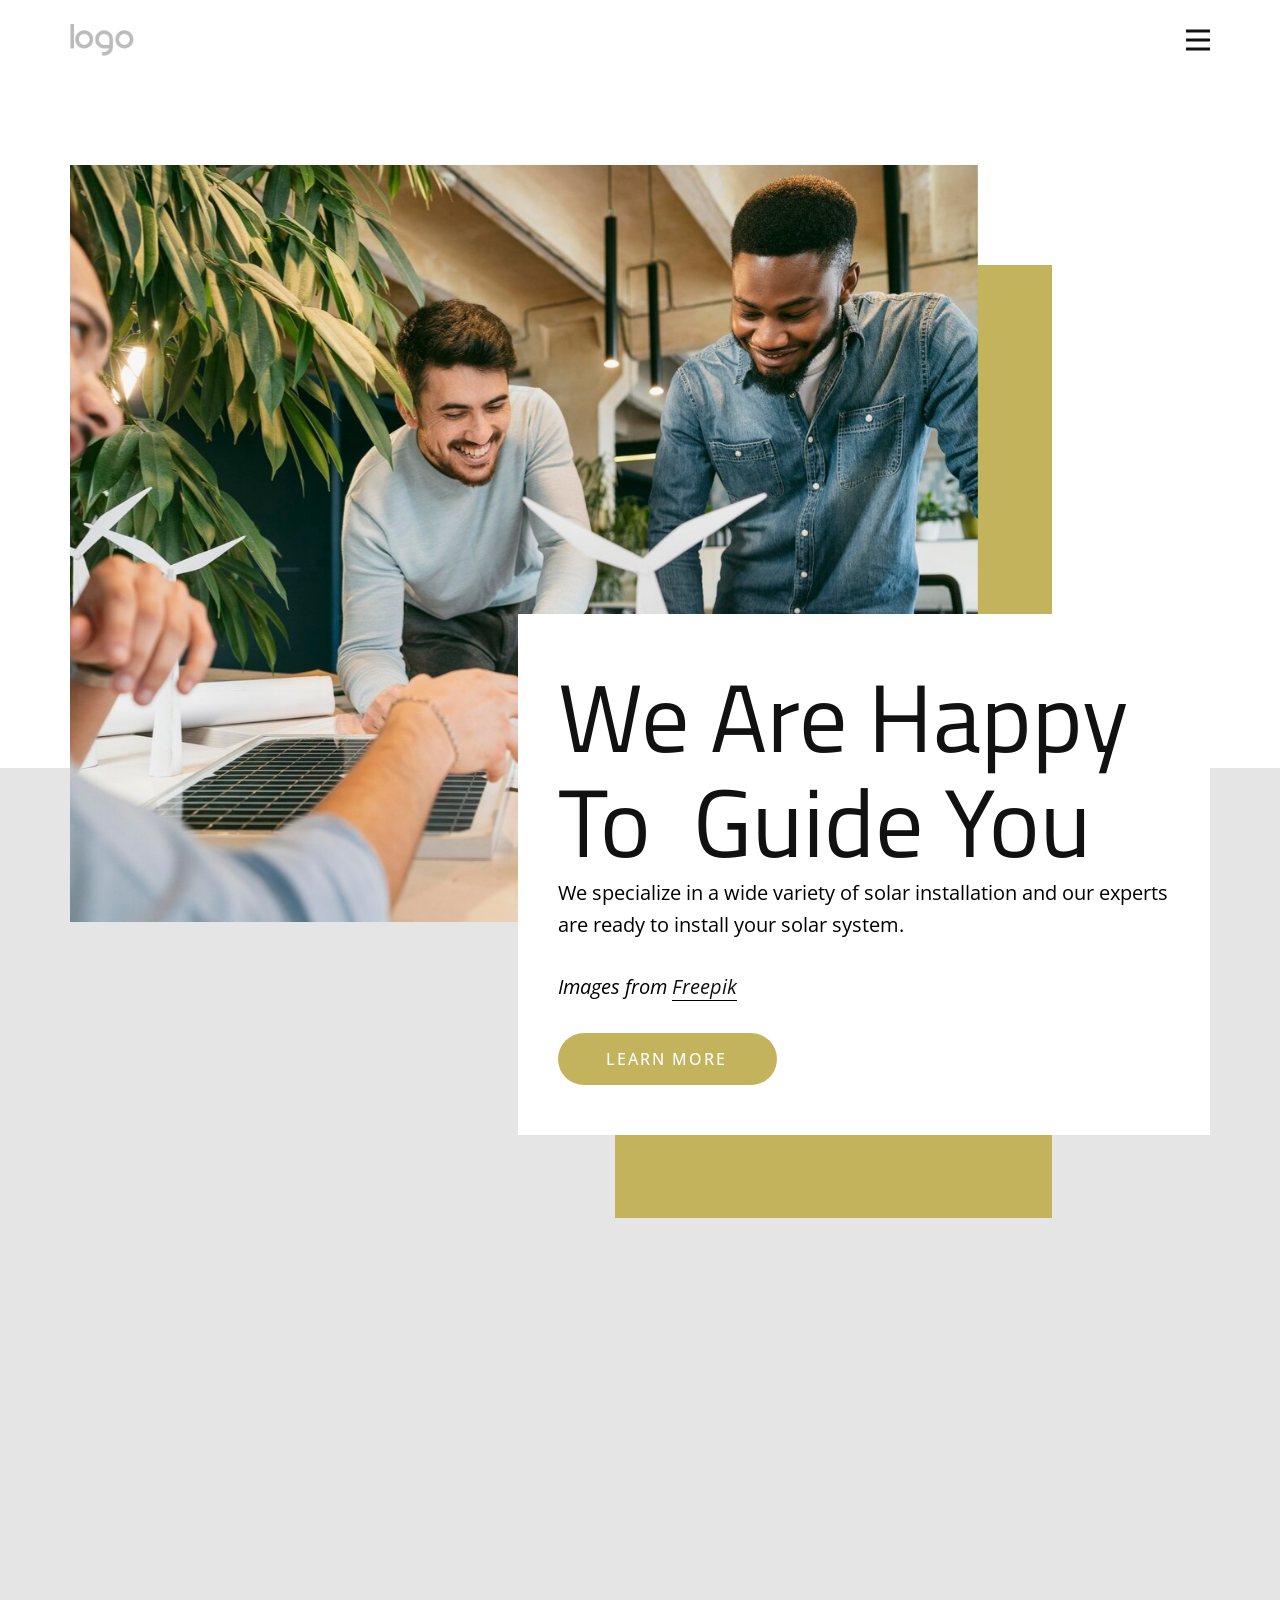
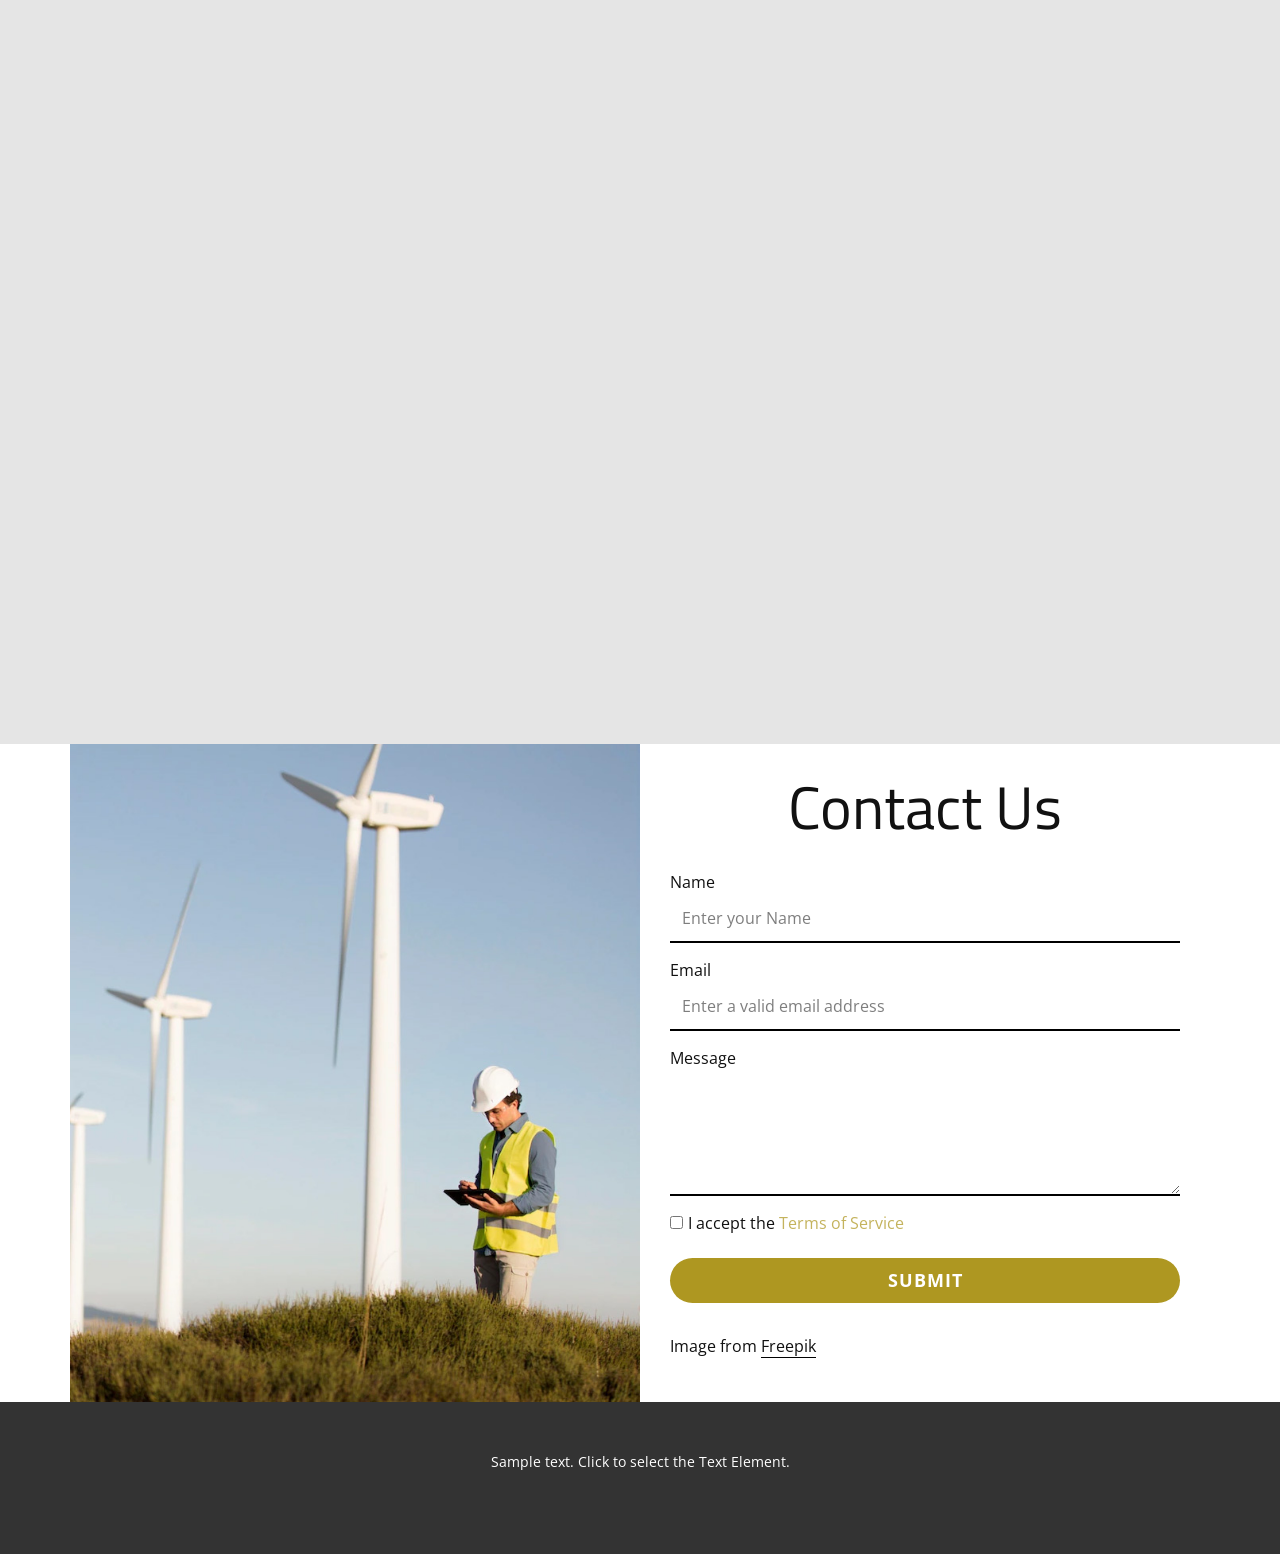
<file: Team.html>
<!DOCTYPE html>
<html style="font-size: 16px;" lang="en"><head>
    <meta name="viewport" content="width=device-width, initial-scale=1.0">
    <meta charset="utf-8">
    <meta name="keywords" content="​We Are Happy To ​ Guide You, ​Our People, Contact Us">
    <meta name="description" content="">
    <title>Team</title>
    <link rel="stylesheet" href="nicepage.css" media="screen">
<link rel="stylesheet" href="Team.css" media="screen">
    <script class="u-script" type="text/javascript" src="jquery.js" defer=""></script>
    <script class="u-script" type="text/javascript" src="nicepage.js" defer=""></script>
    <meta name="generator" content="Nicepage 8.4.0, nicepage.com">
    
    
    
    
    
    <link id="u-page-google-font" rel="stylesheet" href="https://fonts.googleapis.com/css2?display=swap&amp;family=Titillium+Web:ital,wght@0,200;0,300;0,400;0,600;0,700;0,900;1,200;1,300;1,400;1,600;1,700;1,900&amp;family=Open+Sans:ital,wght@0,300;0,400;0,500;0,600;0,700;0,800;1,300;1,400;1,500;1,600;1,700;1,800">
    <script type="application/ld+json">{
		"@context": "http://schema.org",
		"@type": "Organization",
		"name": "",
		"logo": "images/default-logo.png"
}</script>
    <meta name="theme-color" content="#c4b35d">
    <meta property="og:title" content="Team">
    <meta property="og:type" content="website">
  <meta name="referrer" content="origin"><meta data-intl-tel-input-cdn-path="intlTelInput/"></head>
  <body data-path-to-root="./" data-include-products="false" class="u-body u-clearfix u-xl-mode" data-lang="en"><header class="u-clearfix u-header u-header" id="sec-08ae"><div class="u-clearfix u-sheet u-valign-middle u-sheet-1">
        <a href="#" class="u-image u-logo u-image-1">
          <img src="images/default-logo.png" class="u-logo-image u-logo-image-1">
        </a>
        <nav class="u-menu u-menu-hamburger u-offcanvas u-menu-1" data-responsive-from="XL" role="navigation">
          <div class="menu-collapse" style="font-size: 1rem; letter-spacing: 0px; font-weight: 700;">
            <a class="u-button-style u-custom-left-right-menu-spacing u-custom-padding-bottom u-custom-text-active-color u-custom-text-hover-color u-custom-top-bottom-menu-spacing u-hamburger-link u-nav-link u-text-active-palette-1-base u-text-hover-palette-2-base" href="#" tabindex="-1" aria-label="Open menu" aria-controls="4e3b">
              <svg class="u-svg-link" viewBox="0 0 24 24"><use xlink:href="#menu-hamburger"></use></svg>
              <svg class="u-svg-content" version="1.1" id="menu-hamburger" viewBox="0 0 16 16" x="0px" y="0px" xmlns:xlink="http://www.w3.org/1999/xlink" xmlns="http://www.w3.org/2000/svg"><g><rect y="1" width="16" height="2"></rect><rect y="7" width="16" height="2"></rect><rect y="13" width="16" height="2"></rect>
</g></svg>
            </a>
          </div>
          <div class="u-custom-menu u-nav-container">
            <ul class="u-nav u-unstyled u-nav-1" role="menubar"><li class="u-nav-item" role="none"><a class="u-button-style u-nav-link u-text-active-palette-3-base u-text-hover-palette-3-base u-nav-link-2" href="./" role="menuitem">Home</a>
</li><li class="u-nav-item" role="none"><a class="u-button-style u-nav-link u-text-active-palette-3-base u-text-hover-palette-3-base u-nav-link-2" href="Team.html" role="menuitem">Our Team</a>
</li><li class="u-nav-item" role="none"><a class="u-button-style u-nav-link u-text-active-palette-3-base u-text-hover-palette-3-base u-nav-link-2" href="Portfolio-Page.html" role="menuitem">Our Projects</a>
</li><li class="u-nav-item" role="none"><a class="u-button-style u-nav-link u-text-active-palette-3-base u-text-hover-palette-3-base u-nav-link-2" href="Landing.html" role="menuitem">Landing</a>
</li></ul>
          </div>
          <div class="u-custom-menu u-nav-container-collapse" id="4e3b" role="region" aria-label="Menu panel">
            <div class="u-black u-container-style u-inner-container-layout u-opacity u-opacity-95 u-sidenav">
              <div class="u-inner-container-layout u-sidenav-overflow">
                <div class="u-menu-close" tabindex="-1" aria-label="Close menu"></div>
                <ul class="u-align-center u-nav u-popupmenu-items u-unstyled u-nav-2"><li class="u-nav-item"><a class="u-button-style u-nav-link" href="./">Home</a>
</li><li class="u-nav-item"><a class="u-button-style u-nav-link" href="Team.html">Our Team</a>
</li><li class="u-nav-item"><a class="u-button-style u-nav-link" href="Portfolio-Page.html">Our Projects</a>
</li><li class="u-nav-item"><a class="u-button-style u-nav-link" href="Landing.html">Landing</a>
</li></ul>
              </div>
            </div>
            <div class="u-black u-menu-overlay u-opacity u-opacity-70"></div>
          </div>
        </nav>
      </div></header> 
    <section class="u-clearfix u-grey-10 u-section-1" id="block-1">
      <div class="u-expanded-width u-shape u-shape-rectangle u-white u-shape-1"></div>
      <div class="u-palette-1-base u-shape u-shape-rectangle u-shape-2" data-animation-name="customAnimationIn" data-animation-duration="1500" data-animation-delay="750"></div>
      <img src="images/close-up-team-working-together_2.jpg" alt="" class="u-image u-image-default u-image-1" data-image-width="1380" data-image-height="920" data-animation-name="customAnimationIn" data-animation-duration="1500">
      <div class="u-align-left u-container-align-left u-container-style u-group u-white u-group-1" data-animation-name="customAnimationIn" data-animation-duration="1500" data-animation-delay="500">
        <div class="u-container-layout u-valign-middle u-container-layout-1">
          <h1 class="u-align-left u-text u-text-1"> We Are Happy To ​ Guide You</h1>
          <p class="u-align-left u-text u-text-black u-text-2"> We specialize in a wide variety of solar installation and our experts are ready to install your solar system. </p>
          <p class="u-align-left u-text u-text-black u-text-3">Images from <a href="https://www.freepik.com/photos/people" class="u-active-none u-border-1 u-border-black u-border-no-left u-border-no-right u-border-no-top u-btn u-button-link u-button-style u-hover-none u-none u-text-body-color u-btn-1">Freepik</a>
          </p>
          <a href="#" class="u-active-palette-1-dark-1 u-align-left u-border-active-black u-border-hover-black u-border-none u-btn u-btn-round u-button-style u-hover-palette-1-dark-1 u-palette-1-base u-radius-50 u-text-active-white u-text-hover-white u-btn-2">Learn more</a>
        </div>
      </div>
    </section>
    <section class="u-align-center u-clearfix u-container-align-center u-grey-10 u-section-2" id="block-2">
      <div class="u-clearfix u-sheet u-valign-middle u-sheet-1">
        <h2 class="u-align-center u-text u-text-default u-text-1" data-animation-name="customAnimationIn" data-animation-duration="1500" data-animation-delay="500"> Our People<br>
        </h2>
        <p class="u-align-center u-text u-text-body-color u-text-2" data-animation-name="customAnimationIn" data-animation-duration="1500" data-animation-delay="500"> Ut enim ad minim veniam, quis nostrud exercitation ullamco laboris nisi ut aliquip ex ea commodo consequat.</p>
        <div class="u-expanded-width u-list u-list-1">
          <div class="u-repeater u-repeater-1">
            <div class="u-align-center u-container-align-center u-container-style u-list-item u-repeater-item u-shape-rectangle u-white u-list-item-1" data-animation-name="customAnimationIn" data-animation-duration="1500" data-animation-delay="500" data-animation-direction="">
              <div class="u-container-layout u-similar-container u-container-layout-1">
                <div alt="" class="u-border-9 u-border-palette-1-base u-image u-image-circle u-image-1" data-image-width="309" data-image-height="309"></div>
                <h5 class="u-align-center u-text u-text-3">Nat Reynolds</h5>
                <h6 class="u-align-center u-text u-text-default u-text-4"> Senior Partner</h6>
                <div class="u-social-icons u-social-icons-1">
                  <a class="u-social-url" title="facebook" target="_blank" href="https://facebook.com/name"><span class="u-icon u-social-facebook u-social-icon u-text-grey-50 u-icon-1"><svg class="u-svg-link" preserveAspectRatio="xMidYMin slice" viewBox="0 0 112 112" style=""><use xlink:href="#svg-be56"></use></svg><svg class="u-svg-content" viewBox="0 0 112 112" x="0" y="0" id="svg-be56"><path fill="currentColor" d="M75.5,28.8H65.4c-1.5,0-4,0.9-4,4.3v9.4h13.9l-1.5,15.8H61.4v45.1H42.8V58.3h-8.8V42.4h8.8V32.2
c0-7.4,3.4-18.8,18.8-18.8h13.8v15.4H75.5z"></path></svg></span>
                  </a>
                  <a class="u-social-url" title="twitter" target="_blank" href="https://twitter.com/name"><span class="u-icon u-social-icon u-social-twitter u-text-grey-50 u-icon-2"><svg class="u-svg-link" preserveAspectRatio="xMidYMin slice" viewBox="0 0 112 112" style=""><use xlink:href="#svg-6236"></use></svg><svg class="u-svg-content" viewBox="0 0 112 112" x="0" y="0" id="svg-6236"><path fill="currentColor" d="M92.2,38.2c0,0.8,0,1.6,0,2.3c0,24.3-18.6,52.4-52.6,52.4c-10.6,0.1-20.2-2.9-28.5-8.2
	c1.4,0.2,2.9,0.2,4.4,0.2c8.7,0,16.7-2.9,23-7.9c-8.1-0.2-14.9-5.5-17.3-12.8c1.1,0.2,2.4,0.2,3.4,0.2c1.6,0,3.3-0.2,4.8-0.7
	c-8.4-1.6-14.9-9.2-14.9-18c0-0.2,0-0.2,0-0.2c2.5,1.4,5.4,2.2,8.4,2.3c-5-3.3-8.3-8.9-8.3-15.4c0-3.4,1-6.5,2.5-9.2
	c9.1,11.1,22.7,18.5,38,19.2c-0.2-1.4-0.4-2.8-0.4-4.3c0.1-10,8.3-18.2,18.5-18.2c5.4,0,10.1,2.2,13.5,5.7c4.3-0.8,8.1-2.3,11.7-4.5
	c-1.4,4.3-4.3,7.9-8.1,10.1c3.7-0.4,7.3-1.4,10.6-2.9C98.9,32.3,95.7,35.5,92.2,38.2z"></path></svg></span>
                  </a>
                  <a class="u-social-url" title="instagram" target="_blank" href="https://instagram.com/name"><span class="u-icon u-social-icon u-social-instagram u-text-grey-50 u-icon-3"><svg class="u-svg-link" preserveAspectRatio="xMidYMin slice" viewBox="0 0 112 112" style=""><use xlink:href="#svg-3fe4"></use></svg><svg class="u-svg-content" viewBox="0 0 112 112" x="0" y="0" id="svg-3fe4"><path fill="currentColor" d="M55.9,32.9c-12.8,0-23.2,10.4-23.2,23.2s10.4,23.2,23.2,23.2s23.2-10.4,23.2-23.2S68.7,32.9,55.9,32.9z
	 M55.9,69.4c-7.4,0-13.3-6-13.3-13.3c-0.1-7.4,6-13.3,13.3-13.3s13.3,6,13.3,13.3C69.3,63.5,63.3,69.4,55.9,69.4z"></path><path fill="#FFFFFF" d="M79.7,26.8c-3,0-5.4,2.5-5.4,5.4s2.5,5.4,5.4,5.4c3,0,5.4-2.5,5.4-5.4S82.7,26.8,79.7,26.8z"></path><path fill="currentColor" d="M78.2,11H33.5C21,11,10.8,21.3,10.8,33.7v44.7c0,12.6,10.2,22.8,22.7,22.8h44.7c12.6,0,22.7-10.2,22.7-22.7
	V33.7C100.8,21.1,90.6,11,78.2,11z M91,78.4c0,7.1-5.8,12.8-12.8,12.8H33.5c-7.1,0-12.8-5.8-12.8-12.8V33.7
	c0-7.1,5.8-12.8,12.8-12.8h44.7c7.1,0,12.8,5.8,12.8,12.8V78.4z"></path></svg></span>
                  </a>
                </div>
              </div>
            </div>
            <div class="u-align-center u-container-align-center u-container-style u-list-item u-repeater-item u-shape-rectangle u-white u-list-item-2" data-animation-name="customAnimationIn" data-animation-duration="1500" data-animation-delay="500" data-animation-direction="">
              <div class="u-container-layout u-similar-container u-container-layout-2">
                <div alt="" class="u-border-9 u-border-palette-1-base u-image u-image-circle u-image-2" data-image-width="309" data-image-height="309"></div>
                <h5 class="u-align-center u-text u-text-5"> Betty Nilson</h5>
                <h6 class="u-align-center u-text u-text-default u-text-6"> Senior Partner</h6>
                <div class="u-social-icons u-social-icons-2">
                  <a class="u-social-url" title="facebook" target="_blank" href="https://facebook.com/name"><span class="u-icon u-social-facebook u-social-icon u-text-grey-50 u-icon-4"><svg class="u-svg-link" preserveAspectRatio="xMidYMin slice" viewBox="0 0 112 112" style=""><use xlink:href="#svg-497e"></use></svg><svg class="u-svg-content" viewBox="0 0 112 112" x="0" y="0" id="svg-497e"><path fill="currentColor" d="M75.5,28.8H65.4c-1.5,0-4,0.9-4,4.3v9.4h13.9l-1.5,15.8H61.4v45.1H42.8V58.3h-8.8V42.4h8.8V32.2
c0-7.4,3.4-18.8,18.8-18.8h13.8v15.4H75.5z"></path></svg></span>
                  </a>
                  <a class="u-social-url" title="twitter" target="_blank" href="https://twitter.com/name"><span class="u-icon u-social-icon u-social-twitter u-text-grey-50 u-icon-5"><svg class="u-svg-link" preserveAspectRatio="xMidYMin slice" viewBox="0 0 112 112" style=""><use xlink:href="#svg-aefe"></use></svg><svg class="u-svg-content" viewBox="0 0 112 112" x="0" y="0" id="svg-aefe"><path fill="currentColor" d="M92.2,38.2c0,0.8,0,1.6,0,2.3c0,24.3-18.6,52.4-52.6,52.4c-10.6,0.1-20.2-2.9-28.5-8.2
	c1.4,0.2,2.9,0.2,4.4,0.2c8.7,0,16.7-2.9,23-7.9c-8.1-0.2-14.9-5.5-17.3-12.8c1.1,0.2,2.4,0.2,3.4,0.2c1.6,0,3.3-0.2,4.8-0.7
	c-8.4-1.6-14.9-9.2-14.9-18c0-0.2,0-0.2,0-0.2c2.5,1.4,5.4,2.2,8.4,2.3c-5-3.3-8.3-8.9-8.3-15.4c0-3.4,1-6.5,2.5-9.2
	c9.1,11.1,22.7,18.5,38,19.2c-0.2-1.4-0.4-2.8-0.4-4.3c0.1-10,8.3-18.2,18.5-18.2c5.4,0,10.1,2.2,13.5,5.7c4.3-0.8,8.1-2.3,11.7-4.5
	c-1.4,4.3-4.3,7.9-8.1,10.1c3.7-0.4,7.3-1.4,10.6-2.9C98.9,32.3,95.7,35.5,92.2,38.2z"></path></svg></span>
                  </a>
                  <a class="u-social-url" title="instagram" target="_blank" href="https://instagram.com/name"><span class="u-icon u-social-icon u-social-instagram u-text-grey-50 u-icon-6"><svg class="u-svg-link" preserveAspectRatio="xMidYMin slice" viewBox="0 0 112 112" style=""><use xlink:href="#svg-c0fe"></use></svg><svg class="u-svg-content" viewBox="0 0 112 112" x="0" y="0" id="svg-c0fe"><path fill="currentColor" d="M55.9,32.9c-12.8,0-23.2,10.4-23.2,23.2s10.4,23.2,23.2,23.2s23.2-10.4,23.2-23.2S68.7,32.9,55.9,32.9z
	 M55.9,69.4c-7.4,0-13.3-6-13.3-13.3c-0.1-7.4,6-13.3,13.3-13.3s13.3,6,13.3,13.3C69.3,63.5,63.3,69.4,55.9,69.4z"></path><path fill="#FFFFFF" d="M79.7,26.8c-3,0-5.4,2.5-5.4,5.4s2.5,5.4,5.4,5.4c3,0,5.4-2.5,5.4-5.4S82.7,26.8,79.7,26.8z"></path><path fill="currentColor" d="M78.2,11H33.5C21,11,10.8,21.3,10.8,33.7v44.7c0,12.6,10.2,22.8,22.7,22.8h44.7c12.6,0,22.7-10.2,22.7-22.7
	V33.7C100.8,21.1,90.6,11,78.2,11z M91,78.4c0,7.1-5.8,12.8-12.8,12.8H33.5c-7.1,0-12.8-5.8-12.8-12.8V33.7
	c0-7.1,5.8-12.8,12.8-12.8h44.7c7.1,0,12.8,5.8,12.8,12.8V78.4z"></path></svg></span>
                  </a>
                </div>
              </div>
            </div>
            <div class="u-align-center u-container-align-center u-container-style u-list-item u-repeater-item u-shape-rectangle u-white u-list-item-3" data-animation-name="customAnimationIn" data-animation-duration="1500" data-animation-delay="500" data-animation-direction="">
              <div class="u-container-layout u-similar-container u-container-layout-3">
                <div alt="" class="u-border-9 u-border-palette-1-base u-image u-image-circle u-image-3" data-image-width="626" data-image-height="417"></div>
                <h5 class="u-align-center u-text u-text-7">Mattie Smith</h5>
                <h6 class="u-align-center u-text u-text-default u-text-8"> Financial Director</h6>
                <div class="u-social-icons u-social-icons-3">
                  <a class="u-social-url" title="facebook" target="_blank" href="https://facebook.com/name"><span class="u-icon u-social-facebook u-social-icon u-text-grey-50 u-icon-7"><svg class="u-svg-link" preserveAspectRatio="xMidYMin slice" viewBox="0 0 112 112" style=""><use xlink:href="#svg-d156"></use></svg><svg class="u-svg-content" viewBox="0 0 112 112" x="0" y="0" id="svg-d156"><path fill="currentColor" d="M75.5,28.8H65.4c-1.5,0-4,0.9-4,4.3v9.4h13.9l-1.5,15.8H61.4v45.1H42.8V58.3h-8.8V42.4h8.8V32.2
c0-7.4,3.4-18.8,18.8-18.8h13.8v15.4H75.5z"></path></svg></span>
                  </a>
                  <a class="u-social-url" title="twitter" target="_blank" href="https://twitter.com/name"><span class="u-icon u-social-icon u-social-twitter u-text-grey-50 u-icon-8"><svg class="u-svg-link" preserveAspectRatio="xMidYMin slice" viewBox="0 0 112 112" style=""><use xlink:href="#svg-319f"></use></svg><svg class="u-svg-content" viewBox="0 0 112 112" x="0" y="0" id="svg-319f"><path fill="currentColor" d="M92.2,38.2c0,0.8,0,1.6,0,2.3c0,24.3-18.6,52.4-52.6,52.4c-10.6,0.1-20.2-2.9-28.5-8.2
	c1.4,0.2,2.9,0.2,4.4,0.2c8.7,0,16.7-2.9,23-7.9c-8.1-0.2-14.9-5.5-17.3-12.8c1.1,0.2,2.4,0.2,3.4,0.2c1.6,0,3.3-0.2,4.8-0.7
	c-8.4-1.6-14.9-9.2-14.9-18c0-0.2,0-0.2,0-0.2c2.5,1.4,5.4,2.2,8.4,2.3c-5-3.3-8.3-8.9-8.3-15.4c0-3.4,1-6.5,2.5-9.2
	c9.1,11.1,22.7,18.5,38,19.2c-0.2-1.4-0.4-2.8-0.4-4.3c0.1-10,8.3-18.2,18.5-18.2c5.4,0,10.1,2.2,13.5,5.7c4.3-0.8,8.1-2.3,11.7-4.5
	c-1.4,4.3-4.3,7.9-8.1,10.1c3.7-0.4,7.3-1.4,10.6-2.9C98.9,32.3,95.7,35.5,92.2,38.2z"></path></svg></span>
                  </a>
                  <a class="u-social-url" title="instagram" target="_blank" href="https://instagram.com/name"><span class="u-icon u-social-icon u-social-instagram u-text-grey-50 u-icon-9"><svg class="u-svg-link" preserveAspectRatio="xMidYMin slice" viewBox="0 0 112 112" style=""><use xlink:href="#svg-8435"></use></svg><svg class="u-svg-content" viewBox="0 0 112 112" x="0" y="0" id="svg-8435"><path fill="currentColor" d="M55.9,32.9c-12.8,0-23.2,10.4-23.2,23.2s10.4,23.2,23.2,23.2s23.2-10.4,23.2-23.2S68.7,32.9,55.9,32.9z
	 M55.9,69.4c-7.4,0-13.3-6-13.3-13.3c-0.1-7.4,6-13.3,13.3-13.3s13.3,6,13.3,13.3C69.3,63.5,63.3,69.4,55.9,69.4z"></path><path fill="#FFFFFF" d="M79.7,26.8c-3,0-5.4,2.5-5.4,5.4s2.5,5.4,5.4,5.4c3,0,5.4-2.5,5.4-5.4S82.7,26.8,79.7,26.8z"></path><path fill="currentColor" d="M78.2,11H33.5C21,11,10.8,21.3,10.8,33.7v44.7c0,12.6,10.2,22.8,22.7,22.8h44.7c12.6,0,22.7-10.2,22.7-22.7
	V33.7C100.8,21.1,90.6,11,78.2,11z M91,78.4c0,7.1-5.8,12.8-12.8,12.8H33.5c-7.1,0-12.8-5.8-12.8-12.8V33.7
	c0-7.1,5.8-12.8,12.8-12.8h44.7c7.1,0,12.8,5.8,12.8,12.8V78.4z"></path></svg></span>
                  </a>
                </div>
              </div>
            </div>
            <div class="u-align-center u-container-align-center u-container-style u-list-item u-repeater-item u-shape-rectangle u-white u-list-item-4" data-animation-name="customAnimationIn" data-animation-duration="1500" data-animation-delay="500" data-animation-direction="">
              <div class="u-container-layout u-similar-container u-container-layout-4">
                <div alt="" class="u-border-9 u-border-palette-1-base u-image u-image-circle u-image-4" data-image-width="206" data-image-height="206"></div>
                <h5 class="u-align-center u-text u-text-9"> Betty Nilson</h5>
                <h6 class="u-align-center u-text u-text-default u-text-10"> Chief Accountant</h6>
                <div class="u-social-icons u-social-icons-4">
                  <a class="u-social-url" title="facebook" target="_blank" href="https://facebook.com/name"><span class="u-icon u-social-facebook u-social-icon u-text-grey-50 u-icon-10"><svg class="u-svg-link" preserveAspectRatio="xMidYMin slice" viewBox="0 0 112 112" style=""><use xlink:href="#svg-5848"></use></svg><svg class="u-svg-content" viewBox="0 0 112 112" x="0" y="0" id="svg-5848"><path fill="currentColor" d="M75.5,28.8H65.4c-1.5,0-4,0.9-4,4.3v9.4h13.9l-1.5,15.8H61.4v45.1H42.8V58.3h-8.8V42.4h8.8V32.2
c0-7.4,3.4-18.8,18.8-18.8h13.8v15.4H75.5z"></path></svg></span>
                  </a>
                  <a class="u-social-url" title="twitter" target="_blank" href="https://twitter.com/name"><span class="u-icon u-social-icon u-social-twitter u-text-grey-50 u-icon-11"><svg class="u-svg-link" preserveAspectRatio="xMidYMin slice" viewBox="0 0 112 112" style=""><use xlink:href="#svg-d02e"></use></svg><svg class="u-svg-content" viewBox="0 0 112 112" x="0" y="0" id="svg-d02e"><path fill="currentColor" d="M92.2,38.2c0,0.8,0,1.6,0,2.3c0,24.3-18.6,52.4-52.6,52.4c-10.6,0.1-20.2-2.9-28.5-8.2
	c1.4,0.2,2.9,0.2,4.4,0.2c8.7,0,16.7-2.9,23-7.9c-8.1-0.2-14.9-5.5-17.3-12.8c1.1,0.2,2.4,0.2,3.4,0.2c1.6,0,3.3-0.2,4.8-0.7
	c-8.4-1.6-14.9-9.2-14.9-18c0-0.2,0-0.2,0-0.2c2.5,1.4,5.4,2.2,8.4,2.3c-5-3.3-8.3-8.9-8.3-15.4c0-3.4,1-6.5,2.5-9.2
	c9.1,11.1,22.7,18.5,38,19.2c-0.2-1.4-0.4-2.8-0.4-4.3c0.1-10,8.3-18.2,18.5-18.2c5.4,0,10.1,2.2,13.5,5.7c4.3-0.8,8.1-2.3,11.7-4.5
	c-1.4,4.3-4.3,7.9-8.1,10.1c3.7-0.4,7.3-1.4,10.6-2.9C98.9,32.3,95.7,35.5,92.2,38.2z"></path></svg></span>
                  </a>
                  <a class="u-social-url" title="instagram" target="_blank" href="https://instagram.com/name"><span class="u-icon u-social-icon u-social-instagram u-text-grey-50 u-icon-12"><svg class="u-svg-link" preserveAspectRatio="xMidYMin slice" viewBox="0 0 112 112" style=""><use xlink:href="#svg-19b8"></use></svg><svg class="u-svg-content" viewBox="0 0 112 112" x="0" y="0" id="svg-19b8"><path fill="currentColor" d="M55.9,32.9c-12.8,0-23.2,10.4-23.2,23.2s10.4,23.2,23.2,23.2s23.2-10.4,23.2-23.2S68.7,32.9,55.9,32.9z
	 M55.9,69.4c-7.4,0-13.3-6-13.3-13.3c-0.1-7.4,6-13.3,13.3-13.3s13.3,6,13.3,13.3C69.3,63.5,63.3,69.4,55.9,69.4z"></path><path fill="#FFFFFF" d="M79.7,26.8c-3,0-5.4,2.5-5.4,5.4s2.5,5.4,5.4,5.4c3,0,5.4-2.5,5.4-5.4S82.7,26.8,79.7,26.8z"></path><path fill="currentColor" d="M78.2,11H33.5C21,11,10.8,21.3,10.8,33.7v44.7c0,12.6,10.2,22.8,22.7,22.8h44.7c12.6,0,22.7-10.2,22.7-22.7
	V33.7C100.8,21.1,90.6,11,78.2,11z M91,78.4c0,7.1-5.8,12.8-12.8,12.8H33.5c-7.1,0-12.8-5.8-12.8-12.8V33.7
	c0-7.1,5.8-12.8,12.8-12.8h44.7c7.1,0,12.8,5.8,12.8,12.8V78.4z"></path></svg></span>
                  </a>
                </div>
              </div>
            </div>
            <div class="u-align-center u-container-align-center u-container-style u-list-item u-repeater-item u-shape-rectangle u-white u-list-item-5" data-animation-name="customAnimationIn" data-animation-duration="1500" data-animation-delay="750" data-animation-direction="">
              <div class="u-container-layout u-similar-container u-container-layout-5">
                <div alt="" class="u-border-9 u-border-palette-1-base u-image u-image-circle u-image-5" data-image-width="206" data-image-height="206"></div>
                <h5 class="u-align-center u-text u-text-11">Bob Roberts</h5>
                <h6 class="u-align-center u-text u-text-default u-text-12">Sales Manager</h6>
                <div class="u-social-icons u-social-icons-5">
                  <a class="u-social-url" title="facebook" target="_blank" href="https://facebook.com/name"><span class="u-icon u-social-facebook u-social-icon u-text-grey-50 u-icon-13"><svg class="u-svg-link" preserveAspectRatio="xMidYMin slice" viewBox="0 0 112 112" style=""><use xlink:href="#svg-1eb3"></use></svg><svg class="u-svg-content" viewBox="0 0 112 112" x="0" y="0" id="svg-1eb3"><path fill="currentColor" d="M75.5,28.8H65.4c-1.5,0-4,0.9-4,4.3v9.4h13.9l-1.5,15.8H61.4v45.1H42.8V58.3h-8.8V42.4h8.8V32.2
c0-7.4,3.4-18.8,18.8-18.8h13.8v15.4H75.5z"></path></svg></span>
                  </a>
                  <a class="u-social-url" title="twitter" target="_blank" href="https://twitter.com/name"><span class="u-icon u-social-icon u-social-twitter u-text-grey-50 u-icon-14"><svg class="u-svg-link" preserveAspectRatio="xMidYMin slice" viewBox="0 0 112 112" style=""><use xlink:href="#svg-c903"></use></svg><svg class="u-svg-content" viewBox="0 0 112 112" x="0" y="0" id="svg-c903"><path fill="currentColor" d="M92.2,38.2c0,0.8,0,1.6,0,2.3c0,24.3-18.6,52.4-52.6,52.4c-10.6,0.1-20.2-2.9-28.5-8.2
	c1.4,0.2,2.9,0.2,4.4,0.2c8.7,0,16.7-2.9,23-7.9c-8.1-0.2-14.9-5.5-17.3-12.8c1.1,0.2,2.4,0.2,3.4,0.2c1.6,0,3.3-0.2,4.8-0.7
	c-8.4-1.6-14.9-9.2-14.9-18c0-0.2,0-0.2,0-0.2c2.5,1.4,5.4,2.2,8.4,2.3c-5-3.3-8.3-8.9-8.3-15.4c0-3.4,1-6.5,2.5-9.2
	c9.1,11.1,22.7,18.5,38,19.2c-0.2-1.4-0.4-2.8-0.4-4.3c0.1-10,8.3-18.2,18.5-18.2c5.4,0,10.1,2.2,13.5,5.7c4.3-0.8,8.1-2.3,11.7-4.5
	c-1.4,4.3-4.3,7.9-8.1,10.1c3.7-0.4,7.3-1.4,10.6-2.9C98.9,32.3,95.7,35.5,92.2,38.2z"></path></svg></span>
                  </a>
                  <a class="u-social-url" title="instagram" target="_blank" href="https://instagram.com/name"><span class="u-icon u-social-icon u-social-instagram u-text-grey-50 u-icon-15"><svg class="u-svg-link" preserveAspectRatio="xMidYMin slice" viewBox="0 0 112 112" style=""><use xlink:href="#svg-8963"></use></svg><svg class="u-svg-content" viewBox="0 0 112 112" x="0" y="0" id="svg-8963"><path fill="currentColor" d="M55.9,32.9c-12.8,0-23.2,10.4-23.2,23.2s10.4,23.2,23.2,23.2s23.2-10.4,23.2-23.2S68.7,32.9,55.9,32.9z
	 M55.9,69.4c-7.4,0-13.3-6-13.3-13.3c-0.1-7.4,6-13.3,13.3-13.3s13.3,6,13.3,13.3C69.3,63.5,63.3,69.4,55.9,69.4z"></path><path fill="#FFFFFF" d="M79.7,26.8c-3,0-5.4,2.5-5.4,5.4s2.5,5.4,5.4,5.4c3,0,5.4-2.5,5.4-5.4S82.7,26.8,79.7,26.8z"></path><path fill="currentColor" d="M78.2,11H33.5C21,11,10.8,21.3,10.8,33.7v44.7c0,12.6,10.2,22.8,22.7,22.8h44.7c12.6,0,22.7-10.2,22.7-22.7
	V33.7C100.8,21.1,90.6,11,78.2,11z M91,78.4c0,7.1-5.8,12.8-12.8,12.8H33.5c-7.1,0-12.8-5.8-12.8-12.8V33.7
	c0-7.1,5.8-12.8,12.8-12.8h44.7c7.1,0,12.8,5.8,12.8,12.8V78.4z"></path></svg></span>
                  </a>
                </div>
              </div>
            </div>
            <div class="u-align-center u-container-align-center u-container-style u-list-item u-repeater-item u-shape-rectangle u-white u-list-item-6" data-animation-name="customAnimationIn" data-animation-duration="1500" data-animation-delay="500" data-animation-direction="">
              <div class="u-container-layout u-similar-container u-container-layout-6">
                <div alt="" class="u-border-9 u-border-palette-1-base u-image u-image-circle u-image-6" data-image-width="309" data-image-height="309"></div>
                <h5 class="u-align-center u-text u-text-13">Mattie Smith</h5>
                <h6 class="u-align-center u-text u-text-default u-text-14"> Engineer</h6>
                <div class="u-social-icons u-social-icons-6">
                  <a class="u-social-url" title="facebook" target="_blank" href="https://facebook.com/name"><span class="u-icon u-social-facebook u-social-icon u-text-grey-50 u-icon-16"><svg class="u-svg-link" preserveAspectRatio="xMidYMin slice" viewBox="0 0 112 112" style=""><use xlink:href="#svg-069e"></use></svg><svg class="u-svg-content" viewBox="0 0 112 112" x="0" y="0" id="svg-069e"><path fill="currentColor" d="M75.5,28.8H65.4c-1.5,0-4,0.9-4,4.3v9.4h13.9l-1.5,15.8H61.4v45.1H42.8V58.3h-8.8V42.4h8.8V32.2
c0-7.4,3.4-18.8,18.8-18.8h13.8v15.4H75.5z"></path></svg></span>
                  </a>
                  <a class="u-social-url" title="twitter" target="_blank" href="https://twitter.com/name"><span class="u-icon u-social-icon u-social-twitter u-text-grey-50 u-icon-17"><svg class="u-svg-link" preserveAspectRatio="xMidYMin slice" viewBox="0 0 112 112" style=""><use xlink:href="#svg-aad4"></use></svg><svg class="u-svg-content" viewBox="0 0 112 112" x="0" y="0" id="svg-aad4"><path fill="currentColor" d="M92.2,38.2c0,0.8,0,1.6,0,2.3c0,24.3-18.6,52.4-52.6,52.4c-10.6,0.1-20.2-2.9-28.5-8.2
	c1.4,0.2,2.9,0.2,4.4,0.2c8.7,0,16.7-2.9,23-7.9c-8.1-0.2-14.9-5.5-17.3-12.8c1.1,0.2,2.4,0.2,3.4,0.2c1.6,0,3.3-0.2,4.8-0.7
	c-8.4-1.6-14.9-9.2-14.9-18c0-0.2,0-0.2,0-0.2c2.5,1.4,5.4,2.2,8.4,2.3c-5-3.3-8.3-8.9-8.3-15.4c0-3.4,1-6.5,2.5-9.2
	c9.1,11.1,22.7,18.5,38,19.2c-0.2-1.4-0.4-2.8-0.4-4.3c0.1-10,8.3-18.2,18.5-18.2c5.4,0,10.1,2.2,13.5,5.7c4.3-0.8,8.1-2.3,11.7-4.5
	c-1.4,4.3-4.3,7.9-8.1,10.1c3.7-0.4,7.3-1.4,10.6-2.9C98.9,32.3,95.7,35.5,92.2,38.2z"></path></svg></span>
                  </a>
                  <a class="u-social-url" title="instagram" target="_blank" href="https://instagram.com/name"><span class="u-icon u-social-icon u-social-instagram u-text-grey-50 u-icon-18"><svg class="u-svg-link" preserveAspectRatio="xMidYMin slice" viewBox="0 0 112 112" style=""><use xlink:href="#svg-5c42"></use></svg><svg class="u-svg-content" viewBox="0 0 112 112" x="0" y="0" id="svg-5c42"><path fill="currentColor" d="M55.9,32.9c-12.8,0-23.2,10.4-23.2,23.2s10.4,23.2,23.2,23.2s23.2-10.4,23.2-23.2S68.7,32.9,55.9,32.9z
	 M55.9,69.4c-7.4,0-13.3-6-13.3-13.3c-0.1-7.4,6-13.3,13.3-13.3s13.3,6,13.3,13.3C69.3,63.5,63.3,69.4,55.9,69.4z"></path><path fill="#FFFFFF" d="M79.7,26.8c-3,0-5.4,2.5-5.4,5.4s2.5,5.4,5.4,5.4c3,0,5.4-2.5,5.4-5.4S82.7,26.8,79.7,26.8z"></path><path fill="currentColor" d="M78.2,11H33.5C21,11,10.8,21.3,10.8,33.7v44.7c0,12.6,10.2,22.8,22.7,22.8h44.7c12.6,0,22.7-10.2,22.7-22.7
	V33.7C100.8,21.1,90.6,11,78.2,11z M91,78.4c0,7.1-5.8,12.8-12.8,12.8H33.5c-7.1,0-12.8-5.8-12.8-12.8V33.7
	c0-7.1,5.8-12.8,12.8-12.8h44.7c7.1,0,12.8,5.8,12.8,12.8V78.4z"></path></svg></span>
                  </a>
                </div>
              </div>
            </div>
            <div class="u-align-center u-container-align-center u-container-style u-list-item u-repeater-item u-shape-rectangle u-white u-list-item-7" data-animation-name="customAnimationIn" data-animation-duration="1500" data-animation-delay="750" data-animation-direction="">
              <div class="u-container-layout u-similar-container u-container-layout-7">
                <div alt="" class="u-border-9 u-border-palette-1-base u-image u-image-circle u-image-7" data-image-width="309" data-image-height="309"></div>
                <h5 class="u-align-center u-text u-text-15"> Roxie Swanson</h5>
                <h6 class="u-align-center u-text u-text-default u-text-16"> Engineer</h6>
                <div class="u-social-icons u-social-icons-7">
                  <a class="u-social-url" title="facebook" target="_blank" href="https://facebook.com/name"><span class="u-icon u-social-facebook u-social-icon u-text-grey-50 u-icon-19"><svg class="u-svg-link" preserveAspectRatio="xMidYMin slice" viewBox="0 0 112 112" style=""><use xlink:href="#svg-ce78"></use></svg><svg class="u-svg-content" viewBox="0 0 112 112" x="0" y="0" id="svg-ce78"><path fill="currentColor" d="M75.5,28.8H65.4c-1.5,0-4,0.9-4,4.3v9.4h13.9l-1.5,15.8H61.4v45.1H42.8V58.3h-8.8V42.4h8.8V32.2
c0-7.4,3.4-18.8,18.8-18.8h13.8v15.4H75.5z"></path></svg></span>
                  </a>
                  <a class="u-social-url" title="twitter" target="_blank" href="https://twitter.com/name"><span class="u-icon u-social-icon u-social-twitter u-text-grey-50 u-icon-20"><svg class="u-svg-link" preserveAspectRatio="xMidYMin slice" viewBox="0 0 112 112" style=""><use xlink:href="#svg-e0a7"></use></svg><svg class="u-svg-content" viewBox="0 0 112 112" x="0" y="0" id="svg-e0a7"><path fill="currentColor" d="M92.2,38.2c0,0.8,0,1.6,0,2.3c0,24.3-18.6,52.4-52.6,52.4c-10.6,0.1-20.2-2.9-28.5-8.2
	c1.4,0.2,2.9,0.2,4.4,0.2c8.7,0,16.7-2.9,23-7.9c-8.1-0.2-14.9-5.5-17.3-12.8c1.1,0.2,2.4,0.2,3.4,0.2c1.6,0,3.3-0.2,4.8-0.7
	c-8.4-1.6-14.9-9.2-14.9-18c0-0.2,0-0.2,0-0.2c2.5,1.4,5.4,2.2,8.4,2.3c-5-3.3-8.3-8.9-8.3-15.4c0-3.4,1-6.5,2.5-9.2
	c9.1,11.1,22.7,18.5,38,19.2c-0.2-1.4-0.4-2.8-0.4-4.3c0.1-10,8.3-18.2,18.5-18.2c5.4,0,10.1,2.2,13.5,5.7c4.3-0.8,8.1-2.3,11.7-4.5
	c-1.4,4.3-4.3,7.9-8.1,10.1c3.7-0.4,7.3-1.4,10.6-2.9C98.9,32.3,95.7,35.5,92.2,38.2z"></path></svg></span>
                  </a>
                  <a class="u-social-url" title="instagram" target="_blank" href="https://instagram.com/name"><span class="u-icon u-social-icon u-social-instagram u-text-grey-50 u-icon-21"><svg class="u-svg-link" preserveAspectRatio="xMidYMin slice" viewBox="0 0 112 112" style=""><use xlink:href="#svg-4c04"></use></svg><svg class="u-svg-content" viewBox="0 0 112 112" x="0" y="0" id="svg-4c04"><path fill="currentColor" d="M55.9,32.9c-12.8,0-23.2,10.4-23.2,23.2s10.4,23.2,23.2,23.2s23.2-10.4,23.2-23.2S68.7,32.9,55.9,32.9z
	 M55.9,69.4c-7.4,0-13.3-6-13.3-13.3c-0.1-7.4,6-13.3,13.3-13.3s13.3,6,13.3,13.3C69.3,63.5,63.3,69.4,55.9,69.4z"></path><path fill="#FFFFFF" d="M79.7,26.8c-3,0-5.4,2.5-5.4,5.4s2.5,5.4,5.4,5.4c3,0,5.4-2.5,5.4-5.4S82.7,26.8,79.7,26.8z"></path><path fill="currentColor" d="M78.2,11H33.5C21,11,10.8,21.3,10.8,33.7v44.7c0,12.6,10.2,22.8,22.7,22.8h44.7c12.6,0,22.7-10.2,22.7-22.7
	V33.7C100.8,21.1,90.6,11,78.2,11z M91,78.4c0,7.1-5.8,12.8-12.8,12.8H33.5c-7.1,0-12.8-5.8-12.8-12.8V33.7
	c0-7.1,5.8-12.8,12.8-12.8h44.7c7.1,0,12.8,5.8,12.8,12.8V78.4z"></path></svg></span>
                  </a>
                </div>
              </div>
            </div>
            <div class="u-align-center u-container-align-center u-container-style u-list-item u-repeater-item u-shape-rectangle u-white u-list-item-8" data-animation-name="customAnimationIn" data-animation-duration="1500" data-animation-delay="750" data-animation-direction="">
              <div class="u-container-layout u-similar-container u-container-layout-8">
                <div alt="" class="u-border-9 u-border-palette-1-base u-image u-image-circle u-image-8" data-image-width="309" data-image-height="309"></div>
                <h5 class="u-align-center u-text u-text-17"> Adrian Scold</h5>
                <h6 class="u-align-center u-text u-text-default u-text-18">Consultant</h6>
                <div class="u-social-icons u-social-icons-8">
                  <a class="u-social-url" title="facebook" target="_blank" href="https://facebook.com/name"><span class="u-icon u-social-facebook u-social-icon u-text-grey-50 u-icon-22"><svg class="u-svg-link" preserveAspectRatio="xMidYMin slice" viewBox="0 0 112 112" style=""><use xlink:href="#svg-57cc"></use></svg><svg class="u-svg-content" viewBox="0 0 112 112" x="0" y="0" id="svg-57cc"><path fill="currentColor" d="M75.5,28.8H65.4c-1.5,0-4,0.9-4,4.3v9.4h13.9l-1.5,15.8H61.4v45.1H42.8V58.3h-8.8V42.4h8.8V32.2
c0-7.4,3.4-18.8,18.8-18.8h13.8v15.4H75.5z"></path></svg></span>
                  </a>
                  <a class="u-social-url" title="twitter" target="_blank" href="https://twitter.com/name"><span class="u-icon u-social-icon u-social-twitter u-text-grey-50 u-icon-23"><svg class="u-svg-link" preserveAspectRatio="xMidYMin slice" viewBox="0 0 112 112" style=""><use xlink:href="#svg-b37c"></use></svg><svg class="u-svg-content" viewBox="0 0 112 112" x="0" y="0" id="svg-b37c"><path fill="currentColor" d="M92.2,38.2c0,0.8,0,1.6,0,2.3c0,24.3-18.6,52.4-52.6,52.4c-10.6,0.1-20.2-2.9-28.5-8.2
	c1.4,0.2,2.9,0.2,4.4,0.2c8.7,0,16.7-2.9,23-7.9c-8.1-0.2-14.9-5.5-17.3-12.8c1.1,0.2,2.4,0.2,3.4,0.2c1.6,0,3.3-0.2,4.8-0.7
	c-8.4-1.6-14.9-9.2-14.9-18c0-0.2,0-0.2,0-0.2c2.5,1.4,5.4,2.2,8.4,2.3c-5-3.3-8.3-8.9-8.3-15.4c0-3.4,1-6.5,2.5-9.2
	c9.1,11.1,22.7,18.5,38,19.2c-0.2-1.4-0.4-2.8-0.4-4.3c0.1-10,8.3-18.2,18.5-18.2c5.4,0,10.1,2.2,13.5,5.7c4.3-0.8,8.1-2.3,11.7-4.5
	c-1.4,4.3-4.3,7.9-8.1,10.1c3.7-0.4,7.3-1.4,10.6-2.9C98.9,32.3,95.7,35.5,92.2,38.2z"></path></svg></span>
                  </a>
                  <a class="u-social-url" title="instagram" target="_blank" href="https://instagram.com/name"><span class="u-icon u-social-icon u-social-instagram u-text-grey-50 u-icon-24"><svg class="u-svg-link" preserveAspectRatio="xMidYMin slice" viewBox="0 0 112 112" style=""><use xlink:href="#svg-509b"></use></svg><svg class="u-svg-content" viewBox="0 0 112 112" x="0" y="0" id="svg-509b"><path fill="currentColor" d="M55.9,32.9c-12.8,0-23.2,10.4-23.2,23.2s10.4,23.2,23.2,23.2s23.2-10.4,23.2-23.2S68.7,32.9,55.9,32.9z
	 M55.9,69.4c-7.4,0-13.3-6-13.3-13.3c-0.1-7.4,6-13.3,13.3-13.3s13.3,6,13.3,13.3C69.3,63.5,63.3,69.4,55.9,69.4z"></path><path fill="#FFFFFF" d="M79.7,26.8c-3,0-5.4,2.5-5.4,5.4s2.5,5.4,5.4,5.4c3,0,5.4-2.5,5.4-5.4S82.7,26.8,79.7,26.8z"></path><path fill="currentColor" d="M78.2,11H33.5C21,11,10.8,21.3,10.8,33.7v44.7c0,12.6,10.2,22.8,22.7,22.8h44.7c12.6,0,22.7-10.2,22.7-22.7
	V33.7C100.8,21.1,90.6,11,78.2,11z M91,78.4c0,7.1-5.8,12.8-12.8,12.8H33.5c-7.1,0-12.8-5.8-12.8-12.8V33.7
	c0-7.1,5.8-12.8,12.8-12.8h44.7c7.1,0,12.8,5.8,12.8,12.8V78.4z"></path></svg></span>
                  </a>
                </div>
              </div>
            </div>
          </div>
        </div>
        <p class="u-align-center u-text u-text-default u-text-19" data-animation-name="customAnimationIn" data-animation-duration="1500" data-animation-delay="1000">Images from <a href="https://freepik.com/photos/people" class="u-active-none u-border-2 u-border-active-black u-border-hover-black u-border-no-left u-border-no-right u-border-no-top u-border-palette-1-base u-btn u-button-link u-button-style u-hover-none u-none u-text-active-palette-1-base u-text-body-color u-text-hover-palette-1-base u-btn-1" target="_blank">Freepik</a>
        </p>
      </div>
      <style data-mode="XXL" data-visited="true">@media (max-width: 0px) {
   .u-section-2 {
    background-image: none;
  }
  .u-section-2 .u-sheet-1 {
    min-height: 1077px;
  }
  .u-section-2 .u-text-1 {
    margin-top: 60px;
    margin-left: auto;
    margin-right: auto;
    margin-bottom: 0;
  }
  .u-section-2 .u-text-2 {
    font-size: 1.25rem;
    width: 711px;
    margin-top: 30px;
    margin-left: auto;
    margin-right: auto;
    margin-bottom: 0;
  }
  .u-section-2 .u-list-1 {
    margin-top: 50px;
    margin-bottom: 0;
  }
  .u-section-2 .u-repeater-1 {
    grid-template-columns: repeat(4, calc(25% - 16.5px));
    min-height: 664px;
    grid-gap: 22px;
  }
  .u-section-2 .u-list-item-1 {
    box-shadow: 5px 5px 19px 0 rgba(0,0,0,0.15);
  }
  .u-section-2 .u-container-layout-1 {
    padding-top: 30px;
    padding-bottom: 30px;
    padding-left: 24px;
    padding-right: 24px;
  }
  .u-section-2 .u-image-1 {
    width: 133px;
    height: 133px;
    background-image: url("images/ec6da3db-d4a7-cbc8-c959-57cb2f78738d.jpg");
    background-position: 50% 50%;
    text-shadow: 0px 0px 0 rgba(0,0,0,0);
    margin-top: 0;
    margin-bottom: 0;
    margin-left: auto;
    margin-right: auto;
  }
  .u-section-2 .u-text-3 {
    text-transform: none;
    letter-spacing: normal;
    font-weight: 700;
    font-size: 1.5rem;
    margin-top: 20px;
    margin-left: 2px;
    margin-right: 2px;
    margin-bottom: 0;
  }
  .u-section-2 .u-text-4 {
    font-weight: 500;
    margin-top: 14px;
    margin-left: auto;
    margin-right: auto;
    margin-bottom: 0;
    font-size: 1rem;
  }
  .u-block-565b-125 {
    height: 26px;
    min-height: 16px;
    width: 104px;
    min-width: 74px;
    margin-top: 30px;
    margin-left: auto;
    margin-right: auto;
    margin-bottom: 0;
  }
  .u-block-565b-126 {
    background-image: none;
  }
  .u-block-565b-127 {
    background-image: none;
  }
  .u-block-565b-128 {
    background-image: none;
  }
  .u-section-2 .u-list-item-2 {
    box-shadow: 5px 5px 19px 0 rgba(0,0,0,0.15);
  }
  .u-section-2 .u-container-layout-2 {
    padding-top: 30px;
    padding-bottom: 30px;
    padding-left: 24px;
    padding-right: 24px;
  }
  .u-section-2 .u-image-2 {
    width: 133px;
    height: 133px;
    background-image: url("images/tyty.jpg");
    background-position: 50% 50%;
    text-shadow: 0px 0px 0 rgba(0,0,0,0);
    margin-top: 0;
    margin-bottom: 0;
    margin-left: auto;
    margin-right: auto;
  }
  .u-section-2 .u-text-5 {
    text-transform: none;
    letter-spacing: normal;
    font-weight: 700;
    font-size: 1.5rem;
    margin-top: 20px;
    margin-left: 2px;
    margin-right: 2px;
    margin-bottom: 0;
  }
  .u-section-2 .u-text-6 {
    font-weight: 500;
    margin-top: 14px;
    margin-left: auto;
    margin-right: auto;
    margin-bottom: 0;
    font-size: 1rem;
  }
  .u-block-565b-129 {
    height: 26px;
    min-height: 16px;
    width: 104px;
    min-width: 74px;
    margin-top: 30px;
    margin-left: auto;
    margin-right: auto;
    margin-bottom: 0;
  }
  .u-block-565b-130 {
    background-image: none;
  }
  .u-block-565b-131 {
    background-image: none;
  }
  .u-block-565b-132 {
    background-image: none;
  }
  .u-section-2 .u-list-item-3 {
    box-shadow: 5px 5px 19px 0 rgba(0,0,0,0.15);
  }
  .u-section-2 .u-container-layout-3 {
    padding-top: 30px;
    padding-bottom: 30px;
    padding-left: 24px;
    padding-right: 24px;
  }
  .u-section-2 .u-image-3 {
    width: 133px;
    height: 133px;
    background-image: url("images/gggg.jpg");
    background-position: 50% 50%;
    text-shadow: 0px 0px 0 rgba(0,0,0,0);
    margin-top: 0;
    margin-bottom: 0;
    margin-left: auto;
    margin-right: auto;
  }
  .u-section-2 .u-text-7 {
    text-transform: none;
    letter-spacing: normal;
    font-weight: 700;
    font-size: 1.5rem;
    margin-top: 20px;
    margin-left: 2px;
    margin-right: 2px;
    margin-bottom: 0;
  }
  .u-section-2 .u-text-8 {
    font-weight: 500;
    margin-top: 14px;
    margin-left: auto;
    margin-right: auto;
    margin-bottom: 0;
    font-size: 1rem;
  }
  .u-block-565b-133 {
    height: 26px;
    min-height: 16px;
    width: 104px;
    min-width: 74px;
    margin-top: 30px;
    margin-left: auto;
    margin-right: auto;
    margin-bottom: 0;
  }
  .u-block-565b-134 {
    background-image: none;
  }
  .u-block-565b-135 {
    background-image: none;
  }
  .u-block-565b-136 {
    background-image: none;
  }
  .u-section-2 .u-list-item-4 {
    box-shadow: 5px 5px 19px 0 rgba(0,0,0,0.15);
  }
  .u-section-2 .u-container-layout-4 {
    padding-top: 30px;
    padding-bottom: 30px;
    padding-left: 24px;
    padding-right: 24px;
  }
  .u-section-2 .u-image-4 {
    width: 133px;
    height: 133px;
    background-image: url("images/ds.jpg");
    background-position: 50% 50%;
    text-shadow: 0px 0px 0 rgba(0,0,0,0);
    margin-top: 0;
    margin-bottom: 0;
    margin-left: auto;
    margin-right: auto;
  }
  .u-section-2 .u-text-9 {
    text-transform: none;
    letter-spacing: normal;
    font-weight: 700;
    font-size: 1.5rem;
    margin-top: 20px;
    margin-left: 2px;
    margin-right: 2px;
    margin-bottom: 0;
  }
  .u-section-2 .u-text-10 {
    font-weight: 500;
    margin-top: 14px;
    margin-left: auto;
    margin-right: auto;
    margin-bottom: 0;
    font-size: 1rem;
  }
  .u-block-565b-137 {
    height: 26px;
    min-height: 16px;
    width: 104px;
    min-width: 74px;
    margin-top: 30px;
    margin-left: auto;
    margin-right: auto;
    margin-bottom: 0;
  }
  .u-block-565b-138 {
    background-image: none;
  }
  .u-block-565b-139 {
    background-image: none;
  }
  .u-block-565b-140 {
    background-image: none;
  }
  .u-section-2 .u-list-item-5 {
    box-shadow: 5px 5px 19px 0 rgba(0,0,0,0.15);
  }
  .u-section-2 .u-container-layout-5 {
    padding-top: 30px;
    padding-bottom: 30px;
    padding-left: 24px;
    padding-right: 24px;
  }
  .u-section-2 .u-image-5 {
    width: 133px;
    height: 133px;
    background-image: url("images/hgghgh.jpg");
    background-position: 50% 50%;
    text-shadow: 0px 0px 0 rgba(0,0,0,0);
    margin-top: 0;
    margin-bottom: 0;
    margin-left: auto;
    margin-right: auto;
  }
  .u-section-2 .u-text-11 {
    text-transform: none;
    letter-spacing: normal;
    font-weight: 700;
    font-size: 1.5rem;
    margin-top: 20px;
    margin-left: 2px;
    margin-right: 2px;
    margin-bottom: 0;
  }
  .u-section-2 .u-text-12 {
    font-weight: 500;
    margin-top: 14px;
    margin-left: auto;
    margin-right: auto;
    margin-bottom: 0;
    font-size: 1rem;
  }
  .u-block-565b-141 {
    height: 26px;
    min-height: 16px;
    width: 104px;
    min-width: 74px;
    margin-top: 30px;
    margin-left: auto;
    margin-right: auto;
    margin-bottom: 0;
  }
  .u-block-565b-142 {
    background-image: none;
  }
  .u-block-565b-143 {
    background-image: none;
  }
  .u-block-565b-144 {
    background-image: none;
  }
  .u-section-2 .u-list-item-6 {
    box-shadow: 5px 5px 19px 0 rgba(0,0,0,0.15);
  }
  .u-section-2 .u-container-layout-6 {
    padding-top: 30px;
    padding-bottom: 30px;
    padding-left: 24px;
    padding-right: 24px;
  }
  .u-section-2 .u-image-6 {
    width: 133px;
    height: 133px;
    background-image: url("images/bfc62dcf-11dc-f72c-9f80-d5d6784457fc.jpg");
    background-position: 50% 50%;
    text-shadow: 0px 0px 0 rgba(0,0,0,0);
    margin-top: 0;
    margin-bottom: 0;
    margin-left: auto;
    margin-right: auto;
  }
  .u-section-2 .u-text-13 {
    text-transform: none;
    letter-spacing: normal;
    font-weight: 700;
    font-size: 1.5rem;
    margin-top: 20px;
    margin-left: 2px;
    margin-right: 2px;
    margin-bottom: 0;
  }
  .u-section-2 .u-text-14 {
    font-weight: 500;
    margin-top: 14px;
    margin-left: auto;
    margin-right: auto;
    margin-bottom: 0;
    font-size: 1rem;
  }
  .u-block-565b-145 {
    height: 26px;
    min-height: 16px;
    width: 104px;
    min-width: 74px;
    margin-top: 30px;
    margin-left: auto;
    margin-right: auto;
    margin-bottom: 0;
  }
  .u-block-565b-146 {
    background-image: none;
  }
  .u-block-565b-147 {
    background-image: none;
  }
  .u-block-565b-148 {
    background-image: none;
  }
  .u-section-2 .u-list-item-7 {
    box-shadow: 5px 5px 19px 0 rgba(0,0,0,0.15);
  }
  .u-section-2 .u-container-layout-7 {
    padding-top: 30px;
    padding-bottom: 30px;
    padding-left: 24px;
    padding-right: 24px;
  }
  .u-section-2 .u-image-7 {
    width: 133px;
    height: 133px;
    background-image: url("images/trtrrt.jpg");
    background-position: 50% 50%;
    text-shadow: 0px 0px 0 rgba(0,0,0,0);
    margin-top: 0;
    margin-bottom: 0;
    margin-left: auto;
    margin-right: auto;
  }
  .u-section-2 .u-text-15 {
    text-transform: none;
    letter-spacing: normal;
    font-weight: 700;
    font-size: 1.5rem;
    margin-top: 20px;
    margin-left: 2px;
    margin-right: 2px;
    margin-bottom: 0;
  }
  .u-section-2 .u-text-16 {
    font-weight: 500;
    margin-top: 14px;
    margin-left: auto;
    margin-right: auto;
    margin-bottom: 0;
    font-size: 1rem;
  }
  .u-block-565b-149 {
    height: 26px;
    min-height: 16px;
    width: 104px;
    min-width: 74px;
    margin-top: 30px;
    margin-left: auto;
    margin-right: auto;
    margin-bottom: 0;
  }
  .u-block-565b-150 {
    background-image: none;
  }
  .u-block-565b-151 {
    background-image: none;
  }
  .u-block-565b-152 {
    background-image: none;
  }
  .u-section-2 .u-list-item-8 {
    box-shadow: 5px 5px 19px 0 rgba(0,0,0,0.15);
  }
  .u-section-2 .u-container-layout-8 {
    padding-top: 30px;
    padding-bottom: 30px;
    padding-left: 24px;
    padding-right: 24px;
  }
  .u-section-2 .u-image-8 {
    width: 133px;
    height: 133px;
    background-image: url("images/tytyt54.jpg");
    background-position: 50% 50%;
    text-shadow: 0px 0px 0 rgba(0,0,0,0);
    margin-top: 0;
    margin-bottom: 0;
    margin-left: auto;
    margin-right: auto;
  }
  .u-section-2 .u-text-17 {
    text-transform: none;
    letter-spacing: normal;
    font-weight: 700;
    font-size: 1.5rem;
    margin-top: 20px;
    margin-left: 2px;
    margin-right: 2px;
    margin-bottom: 0;
  }
  .u-section-2 .u-text-18 {
    font-weight: 500;
    margin-top: 14px;
    margin-left: auto;
    margin-right: auto;
    margin-bottom: 0;
    font-size: 1rem;
  }
  .u-block-565b-153 {
    height: 26px;
    min-height: 16px;
    width: 104px;
    min-width: 74px;
    margin-top: 30px;
    margin-left: auto;
    margin-right: auto;
    margin-bottom: 0;
  }
  .u-block-565b-154 {
    background-image: none;
  }
  .u-block-565b-155 {
    background-image: none;
  }
  .u-block-565b-156 {
    background-image: none;
  }
  .u-section-2 .u-text-19 {
    margin-top: 30px;
    margin-left: auto;
    margin-right: auto;
    margin-bottom: 60px;
  }
  .u-section-2 .u-btn-1 {
    padding-top: 0;
    padding-bottom: 0;
    padding-left: 0;
    padding-right: 0;
  }
}</style>
    </section>
    <section class="u-clearfix u-white u-section-3" id="block-3">
      <div class="u-clearfix u-sheet u-sheet-1">
        <div class="u-clearfix u-expanded-width-sm u-expanded-width-xs u-layout-wrap u-layout-wrap-1">
          <div class="u-layout">
            <div class="u-layout-row">
              <div class="u-container-style u-image u-layout-cell u-left-cell u-size-30-lg u-size-30-xl u-size-60-md u-size-60-sm u-size-60-xs u-image-1" data-image-width="717" data-image-height="910">
                <div class="u-container-layout u-valign-bottom u-container-layout-1"></div>
              </div>
              <div class="u-container-style u-layout-cell u-right-cell u-size-30-lg u-size-30-xl u-size-60-md u-size-60-sm u-size-60-xs u-white u-layout-cell-2">
                <div class="u-container-layout u-container-layout-2">
                  <h2 class="u-align-center u-text u-text-default u-text-1" data-animation-name="" data-animation-duration="0" data-animation-delay="0" data-animation-direction="">Contact Us</h2>
                  <div class="u-expanded-width u-form u-form-1">
                    <form action="https://service.nicepagesrv.com/form/v4/form-process" class="u-clearfix u-form-spacing-15 u-form-vertical u-inner-form" style="padding: 0;" source="email" name="form">
                      <div class="u-form-group u-form-name">
                        <label for="name-daf4" class="u-label">Name</label>
                        <input type="text" placeholder="Enter your Name" id="name-daf4" name="name" class="u-border-2 u-border-black u-border-no-left u-border-no-right u-border-no-top u-input u-input-rectangle" required="">
                      </div>
                      <div class="u-form-email u-form-group">
                        <label for="email-daf4" class="u-label">Email</label>
                        <input type="email" placeholder="Enter a valid email address" id="email-daf4" name="email" class="u-border-2 u-border-black u-border-no-left u-border-no-right u-border-no-top u-input u-input-rectangle" required="">
                      </div>
                      <div class="u-form-group u-form-message">
                        <label for="message-daf4" class="u-label">Message</label>
                        <textarea placeholder="" rows="4" cols="50" id="message-daf4" name="message" class="u-border-2 u-border-black u-border-no-left u-border-no-right u-border-no-top u-input u-input-rectangle" required=""></textarea>
                      </div>
                      <div class="u-form-agree u-form-group u-form-group-4">
                        <label class="u-block-6984-42 u-field-label" style=""></label>
                        <input type="checkbox" id="agree-f183" name="agree" class="u-agree-checkbox u-field-input" required="">
                        <label for="agree-f183" class="u-block-6984-38 u-field-label" style="">I accept the <a href="#">Terms of Service</a>
                        </label>
                      </div>
                      <div class="u-align-left u-form-group u-form-submit">
                        <a href="#" class="u-active-grey-75 u-border-none u-btn u-btn-round u-btn-submit u-button-style u-hover-grey-75 u-palette-3-base u-radius-50 u-btn-1">Submit</a>
                        <input type="submit" value="submit" class="u-form-control-hidden">
                      </div>
                      <div class="u-form-send-message u-form-send-success">Thank you! Your message has been sent.</div>
                      <div class="u-form-send-error u-form-send-message">Unable to send your message. Please fix errors then try again.</div>
                      <input type="hidden" value="" name="recaptchaResponse">
                      <input type="hidden" name="formServices" value="4384b648-39e3-083d-6b22-eca6c1c54e78">
                    </form>
                  </div>
                  <p class="u-text u-text-default u-text-2">Image from&nbsp;<a href="https://www.freepik.com/photos/climate-change" class="u-active-none u-border-1 u-border-active-grey-70 u-border-black u-border-hover-grey-70 u-border-no-left u-border-no-right u-border-no-top u-bottom-left-radius-0 u-bottom-right-radius-0 u-btn u-button-link u-button-style u-hover-none u-none u-radius-0 u-text-body-color u-top-left-radius-0 u-top-right-radius-0 u-btn-2" target="_blank">Freepik</a>
                  </p>
                </div>
              </div>
            </div>
          </div>
        </div>
      </div>
    </section>
    
    
    
    <footer class="u-align-center u-clearfix u-container-align-center u-footer u-grey-80 u-footer" id="sec-ee3d"><div class="u-clearfix u-sheet u-sheet-1">
        <p class="u-small-text u-text u-text-variant u-text-1">Sample text. Click to select the Text Element.</p>
      </div></footer>
    <section class="u-backlink u-clearfix u-grey-80"></section>
  
</body></html>
</file>
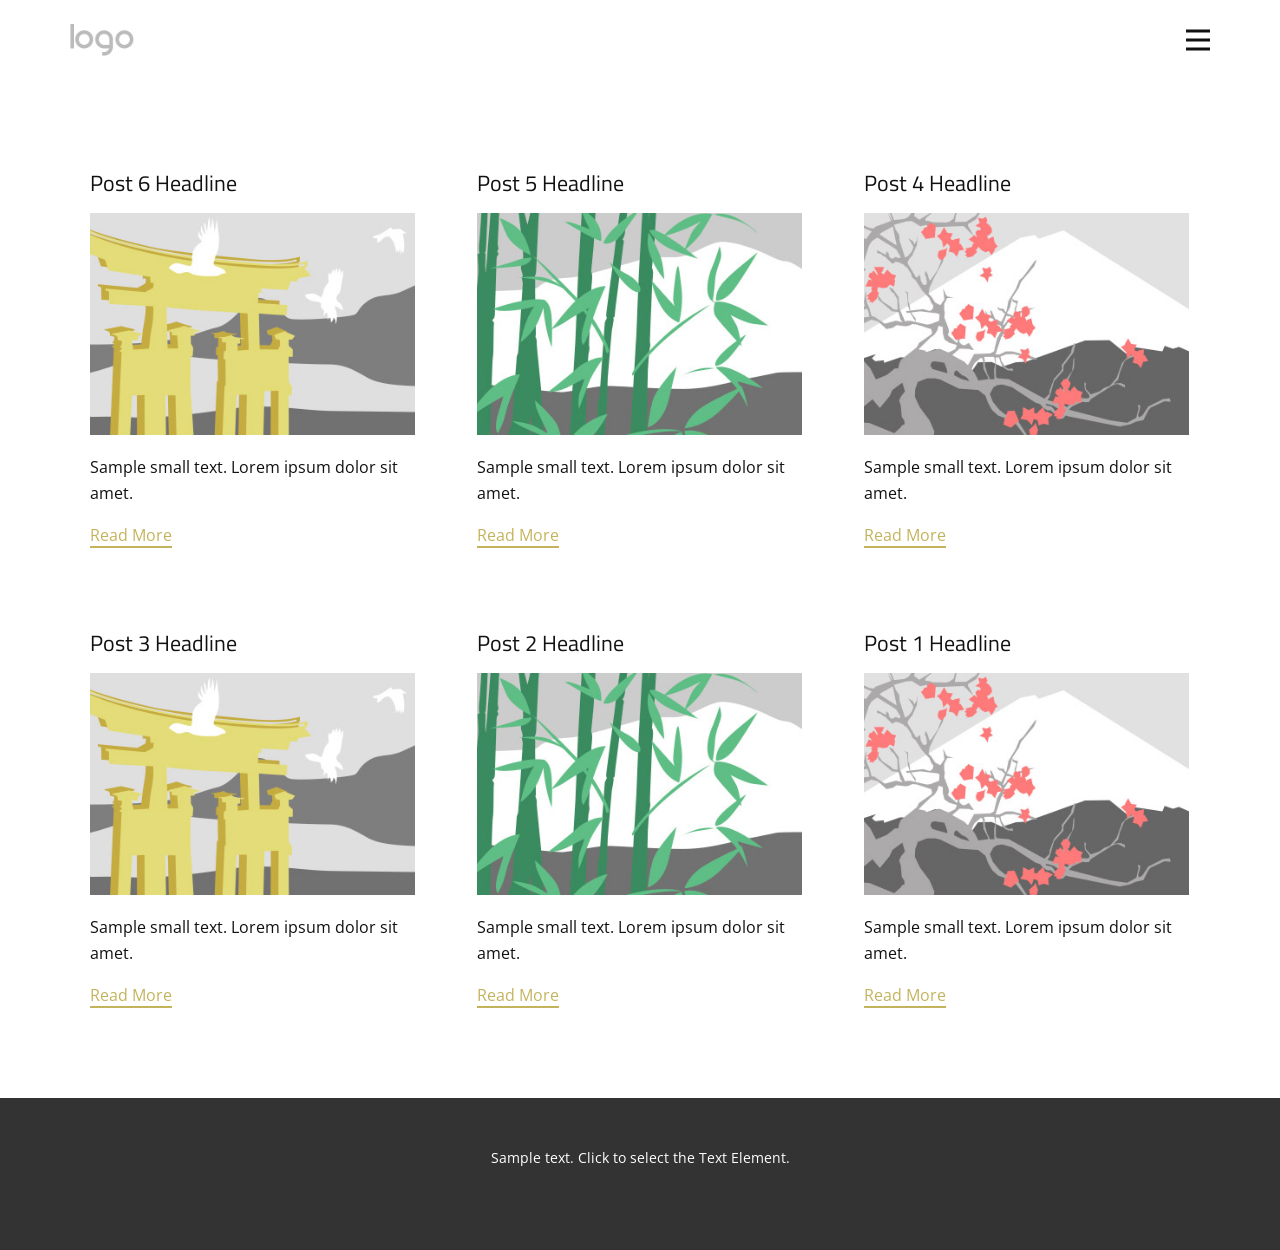
<file: blog/blog.html>
<!DOCTYPE html>
<html style="font-size: 16px;" lang="en"><head>
    <meta name="viewport" content="width=device-width, initial-scale=1.0">
    <meta charset="utf-8">
    <meta name="keywords" content="">
    <meta name="description" content="">
    <title>Blog</title>
    <link rel="stylesheet" href="../nicepage.css" media="screen">
<link rel="stylesheet" href="../Blog-Template.css" media="screen">
    <script class="u-script" type="text/javascript" src="../jquery.js" defer=""></script>
    <script class="u-script" type="text/javascript" src="../nicepage.js" defer=""></script>
    <meta name="generator" content="Nicepage 8.4.0, nicepage.com">
    
    
    
    <link id="u-page-google-font" rel="stylesheet" href="https://fonts.googleapis.com/css2?display=swap&amp;family=Titillium+Web:ital,wght@0,200;0,300;0,400;0,600;0,700;0,900;1,200;1,300;1,400;1,600;1,700;1,900&amp;family=Open+Sans:ital,wght@0,300;0,400;0,500;0,600;0,700;0,800;1,300;1,400;1,500;1,600;1,700;1,800">
    <script type="application/ld+json">{
		"@context": "http://schema.org",
		"@type": "Organization",
		"name": "",
		"logo": "images/default-logo.png"
}</script>
    <meta name="theme-color" content="#c4b35d">
  <meta data-intl-tel-input-cdn-path="intlTelInput/"></head>
  <body data-path-to-root="../" data-include-products="false" class="u-body u-xl-mode" data-lang="en"><header class="u-clearfix u-header u-header" id="sec-08ae"><div class="u-clearfix u-sheet u-valign-middle u-sheet-1">
        <a href="#" class="u-image u-logo u-image-1">
          <img src="../images/default-logo.png" class="u-logo-image u-logo-image-1">
        </a>
        <nav class="u-menu u-menu-hamburger u-offcanvas u-menu-1" data-responsive-from="XL" role="navigation">
          <div class="menu-collapse" style="font-size: 1rem; letter-spacing: 0px; font-weight: 700;">
            <a class="u-button-style u-custom-left-right-menu-spacing u-custom-padding-bottom u-custom-text-active-color u-custom-text-hover-color u-custom-top-bottom-menu-spacing u-hamburger-link u-nav-link u-text-active-palette-1-base u-text-hover-palette-2-base" href="#" tabindex="-1" aria-label="Open menu" aria-controls="4e3b">
              <svg class="u-svg-link" viewBox="0 0 24 24"><use xlink:href="#menu-hamburger"></use></svg>
              <svg class="u-svg-content" version="1.1" id="menu-hamburger" viewBox="0 0 16 16" x="0px" y="0px" xmlns:xlink="http://www.w3.org/1999/xlink" xmlns="http://www.w3.org/2000/svg"><g><rect y="1" width="16" height="2"></rect><rect y="7" width="16" height="2"></rect><rect y="13" width="16" height="2"></rect>
</g></svg>
            </a>
          </div>
          <div class="u-custom-menu u-nav-container">
            <ul class="u-nav u-unstyled u-nav-1" role="menubar"><li class="u-nav-item" role="none"><a class="u-button-style u-nav-link u-text-active-palette-3-base u-text-hover-palette-3-base u-nav-link-2" href="../" role="menuitem">Home</a>
</li><li class="u-nav-item" role="none"><a class="u-button-style u-nav-link u-text-active-palette-3-base u-text-hover-palette-3-base u-nav-link-2" href="../Team.html" role="menuitem">Our Team</a>
</li><li class="u-nav-item" role="none"><a class="u-button-style u-nav-link u-text-active-palette-3-base u-text-hover-palette-3-base u-nav-link-2" href="../Portfolio-Page.html" role="menuitem">Our Projects</a>
</li><li class="u-nav-item" role="none"><a class="u-button-style u-nav-link u-text-active-palette-3-base u-text-hover-palette-3-base u-nav-link-2" href="../Landing.html" role="menuitem">Landing</a>
</li></ul>
          </div>
          <div class="u-custom-menu u-nav-container-collapse" id="4e3b" role="region" aria-label="Menu panel">
            <div class="u-black u-container-style u-inner-container-layout u-opacity u-opacity-95 u-sidenav">
              <div class="u-inner-container-layout u-sidenav-overflow">
                <div class="u-menu-close" tabindex="-1" aria-label="Close menu"></div>
                <ul class="u-align-center u-nav u-popupmenu-items u-unstyled u-nav-2"><li class="u-nav-item"><a class="u-button-style u-nav-link" href="../">Home</a>
</li><li class="u-nav-item"><a class="u-button-style u-nav-link" href="../Team.html">Our Team</a>
</li><li class="u-nav-item"><a class="u-button-style u-nav-link" href="../Portfolio-Page.html">Our Projects</a>
</li><li class="u-nav-item"><a class="u-button-style u-nav-link" href="../Landing.html">Landing</a>
</li></ul>
              </div>
            </div>
            <div class="u-black u-menu-overlay u-opacity u-opacity-70"></div>
          </div>
        </nav>
      </div></header>
    <section class="u-clearfix u-section-1" id="block-2">
      <div class="u-clearfix u-sheet u-valign-middle u-sheet-1"><!--blog--><!--blog_options_json--><!--{"type":"Recent","source":"","tags":"","count":""}--><!--/blog_options_json-->
        <div class="u-blog u-expanded-width u-repeater u-repeater-1" data-blog-id="blog-1"><!--blog_post-->
          <div class="u-blog-post u-container-style u-repeater-item u-white u-repeater-item-1">
            <div class="u-container-layout u-similar-container u-valign-top u-container-layout-1"><!--blog_post_header-->
              <h4 class="u-blog-control u-text u-text-1">
                <a class="u-post-header-link" href="../blog/post-5.html">Post 6 Headline</a>
              </h4><!--/blog_post_header--><!--blog_post_image-->
              <img alt="" class="u-blog-control u-expanded-width u-image u-image-default u-image-1" src="../images/8ad73f3c.jpeg" data-href="../blog/post-5.html"><!--/blog_post_image--><!--blog_post_content-->
              <div class="u-blog-control u-post-content u-text u-text-2 fr-view">Sample small text. Lorem ipsum dolor sit amet.</div><!--/blog_post_content--><!--blog_post_readmore-->
              <a href="../blog/post-5.html" class="u-blog-control u-border-2 u-border-palette-1-base u-btn u-btn-rectangle u-button-style u-none u-btn-1"><!--blog_post_readmore_content--><!--options_json--><!--{"content":"","defaultValue":"Read More"}--><!--/options_json-->Read More<!--/blog_post_readmore_content--></a><!--/blog_post_readmore-->
            </div>
          </div><div class="u-blog-post u-container-style u-repeater-item u-video-cover u-white">
            <div class="u-container-layout u-similar-container u-valign-top u-container-layout-2"><!--blog_post_header-->
              <h4 class="u-blog-control u-text u-text-3">
                <a class="u-post-header-link" href="../blog/post-4.html">Post 5 Headline</a>
              </h4><!--/blog_post_header--><!--blog_post_image-->
              <img alt="" class="u-blog-control u-expanded-width u-image u-image-default u-image-2" src="../images/68f64b9d.jpeg" data-href="../blog/post-4.html"><!--/blog_post_image--><!--blog_post_content-->
              <div class="u-blog-control u-post-content u-text u-text-4 fr-view">Sample small text. Lorem ipsum dolor sit amet.</div><!--/blog_post_content--><!--blog_post_readmore-->
              <a href="../blog/post-4.html" class="u-blog-control u-border-2 u-border-palette-1-base u-btn u-btn-rectangle u-button-style u-none u-btn-2"><!--blog_post_readmore_content--><!--options_json--><!--{"content":"","defaultValue":"Read More"}--><!--/options_json-->Read More<!--/blog_post_readmore_content--></a><!--/blog_post_readmore-->
            </div>
          </div><div class="u-blog-post u-container-style u-repeater-item u-video-cover u-white">
            <div class="u-container-layout u-similar-container u-valign-top u-container-layout-3"><!--blog_post_header-->
              <h4 class="u-blog-control u-text u-text-5">
                <a class="u-post-header-link" href="../blog/post-3.html">Post 4 Headline</a>
              </h4><!--/blog_post_header--><!--blog_post_image-->
              <img alt="" class="u-blog-control u-expanded-width u-image u-image-default u-image-3" src="../images/0fd3416c.jpeg" data-href="../blog/post-3.html"><!--/blog_post_image--><!--blog_post_content-->
              <div class="u-blog-control u-post-content u-text u-text-6 fr-view">Sample small text. Lorem ipsum dolor sit amet.</div><!--/blog_post_content--><!--blog_post_readmore-->
              <a href="../blog/post-3.html" class="u-blog-control u-border-2 u-border-palette-1-base u-btn u-btn-rectangle u-button-style u-none u-btn-3"><!--blog_post_readmore_content--><!--options_json--><!--{"content":"","defaultValue":"Read More"}--><!--/options_json-->Read More<!--/blog_post_readmore_content--></a><!--/blog_post_readmore-->
            </div>
          </div><div class="u-blog-post u-container-style u-repeater-item u-white u-repeater-item-1">
            <div class="u-container-layout u-similar-container u-valign-top u-container-layout-1"><!--blog_post_header-->
              <h4 class="u-blog-control u-text u-text-1">
                <a class="u-post-header-link" href="../blog/post-2.html">Post 3 Headline</a>
              </h4><!--/blog_post_header--><!--blog_post_image-->
              <img alt="" class="u-blog-control u-expanded-width u-image u-image-default u-image-1" src="../images/8ad73f3c.jpeg" data-href="../blog/post-2.html"><!--/blog_post_image--><!--blog_post_content-->
              <div class="u-blog-control u-post-content u-text u-text-2 fr-view">Sample small text. Lorem ipsum dolor sit amet.</div><!--/blog_post_content--><!--blog_post_readmore-->
              <a href="../blog/post-2.html" class="u-blog-control u-border-2 u-border-palette-1-base u-btn u-btn-rectangle u-button-style u-none u-btn-1"><!--blog_post_readmore_content--><!--options_json--><!--{"content":"","defaultValue":"Read More"}--><!--/options_json-->Read More<!--/blog_post_readmore_content--></a><!--/blog_post_readmore-->
            </div>
          </div><div class="u-blog-post u-container-style u-repeater-item u-video-cover u-white">
            <div class="u-container-layout u-similar-container u-valign-top u-container-layout-2"><!--blog_post_header-->
              <h4 class="u-blog-control u-text u-text-3">
                <a class="u-post-header-link" href="../blog/post-1.html">Post 2 Headline</a>
              </h4><!--/blog_post_header--><!--blog_post_image-->
              <img alt="" class="u-blog-control u-expanded-width u-image u-image-default u-image-2" src="../images/68f64b9d.jpeg" data-href="../blog/post-1.html"><!--/blog_post_image--><!--blog_post_content-->
              <div class="u-blog-control u-post-content u-text u-text-4 fr-view">Sample small text. Lorem ipsum dolor sit amet.</div><!--/blog_post_content--><!--blog_post_readmore-->
              <a href="../blog/post-1.html" class="u-blog-control u-border-2 u-border-palette-1-base u-btn u-btn-rectangle u-button-style u-none u-btn-2"><!--blog_post_readmore_content--><!--options_json--><!--{"content":"","defaultValue":"Read More"}--><!--/options_json-->Read More<!--/blog_post_readmore_content--></a><!--/blog_post_readmore-->
            </div>
          </div><div class="u-blog-post u-container-style u-repeater-item u-video-cover u-white">
            <div class="u-container-layout u-similar-container u-valign-top u-container-layout-3"><!--blog_post_header-->
              <h4 class="u-blog-control u-text u-text-5">
                <a class="u-post-header-link" href="../blog/post.html">Post 1 Headline</a>
              </h4><!--/blog_post_header--><!--blog_post_image-->
              <img alt="" class="u-blog-control u-expanded-width u-image u-image-default u-image-3" src="../images/0fd3416c.jpeg" data-href="../blog/post.html"><!--/blog_post_image--><!--blog_post_content-->
              <div class="u-blog-control u-post-content u-text u-text-6 fr-view">Sample small text. Lorem ipsum dolor sit amet.</div><!--/blog_post_content--><!--blog_post_readmore-->
              <a href="../blog/post.html" class="u-blog-control u-border-2 u-border-palette-1-base u-btn u-btn-rectangle u-button-style u-none u-btn-3"><!--blog_post_readmore_content--><!--options_json--><!--{"content":"","defaultValue":"Read More"}--><!--/options_json-->Read More<!--/blog_post_readmore_content--></a><!--/blog_post_readmore-->
            </div>
          </div><!--/blog_post--><!--blog_post-->
          <!--/blog_post--><!--blog_post-->
          <!--/blog_post-->
        </div><!--/blog-->
      </div>
    </section>
    
    
    
    <footer class="u-align-center u-clearfix u-container-align-center u-footer u-grey-80 u-footer" id="sec-ee3d"><div class="u-clearfix u-sheet u-sheet-1">
        <p class="u-small-text u-text u-text-variant u-text-1">Sample text. Click to select the Text Element.</p>
      </div></footer>
    <section class="u-backlink u-clearfix u-grey-80"></section>
  
</body></html>
</file>
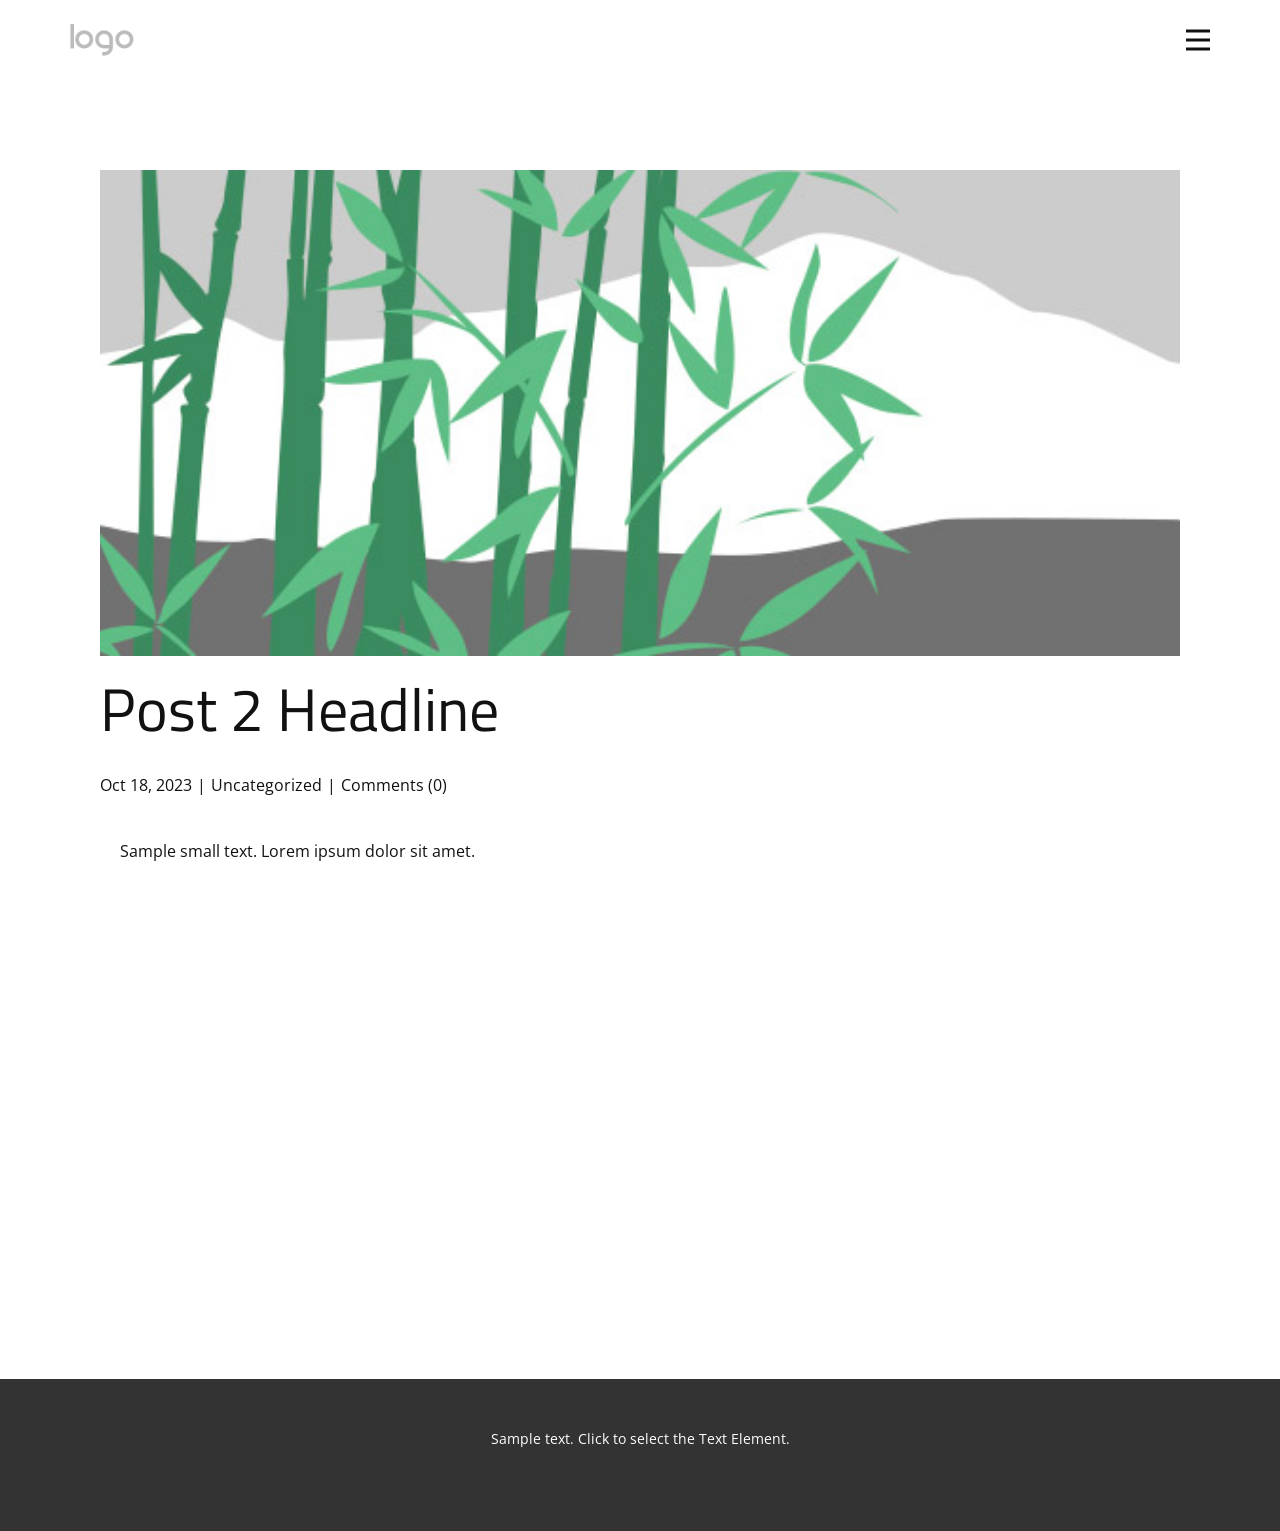
<file: blog/post-1.html>
<!DOCTYPE html>
<html style="font-size: 16px;" lang="en"><head>
    <meta name="viewport" content="width=device-width, initial-scale=1.0">
    <meta charset="utf-8">
    <meta name="keywords" content="Post 1 Headline">
    <meta name="description" content="">
    <title>Post 2 Headline</title>
    <link rel="stylesheet" href="../nicepage.css" media="screen">
<link rel="stylesheet" href="../Post-Template.css" media="screen">
    <script class="u-script" type="text/javascript" src="../jquery.js" defer=""></script>
    <script class="u-script" type="text/javascript" src="../nicepage.js" defer=""></script>
    <meta name="generator" content="Nicepage 8.4.0, nicepage.com">
    
    
    
    <link id="u-page-google-font" rel="stylesheet" href="https://fonts.googleapis.com/css2?display=swap&amp;family=Titillium+Web:ital,wght@0,200;0,300;0,400;0,600;0,700;0,900;1,200;1,300;1,400;1,600;1,700;1,900&amp;family=Open+Sans:ital,wght@0,300;0,400;0,500;0,600;0,700;0,800;1,300;1,400;1,500;1,600;1,700;1,800">
    <script type="application/ld+json">{
		"@context": "http://schema.org",
		"@type": "Organization",
		"name": "",
		"logo": "images/default-logo.png"
}</script>
    <meta name="theme-color" content="#c4b35d">
  <meta data-intl-tel-input-cdn-path="intlTelInput/"></head>
  <body data-path-to-root="./" data-include-products="false" class="u-body u-xl-mode" data-lang="en"><header class="u-clearfix u-header u-header" id="sec-08ae"><div class="u-clearfix u-sheet u-valign-middle u-sheet-1">
        <a href="#" class="u-image u-logo u-image-1">
          <img src="../images/default-logo.png" class="u-logo-image u-logo-image-1">
        </a>
        <nav class="u-menu u-menu-hamburger u-offcanvas u-menu-1" data-responsive-from="XL" role="navigation">
          <div class="menu-collapse" style="font-size: 1rem; letter-spacing: 0px; font-weight: 700;">
            <a class="u-button-style u-custom-left-right-menu-spacing u-custom-padding-bottom u-custom-text-active-color u-custom-text-hover-color u-custom-top-bottom-menu-spacing u-hamburger-link u-nav-link u-text-active-palette-1-base u-text-hover-palette-2-base" href="#" tabindex="-1" aria-label="Open menu" aria-controls="4e3b">
              <svg class="u-svg-link" viewBox="0 0 24 24"><use xlink:href="#menu-hamburger"></use></svg>
              <svg class="u-svg-content" version="1.1" id="menu-hamburger" viewBox="0 0 16 16" x="0px" y="0px" xmlns:xlink="http://www.w3.org/1999/xlink" xmlns="http://www.w3.org/2000/svg"><g><rect y="1" width="16" height="2"></rect><rect y="7" width="16" height="2"></rect><rect y="13" width="16" height="2"></rect>
</g></svg>
            </a>
          </div>
          <div class="u-custom-menu u-nav-container">
            <ul class="u-nav u-unstyled u-nav-1" role="menubar"><li class="u-nav-item" role="none"><a class="u-button-style u-nav-link u-text-active-palette-3-base u-text-hover-palette-3-base u-nav-link-2" href="../" role="menuitem">Home</a>
</li><li class="u-nav-item" role="none"><a class="u-button-style u-nav-link u-text-active-palette-3-base u-text-hover-palette-3-base u-nav-link-2" href="../Team.html" role="menuitem">Our Team</a>
</li><li class="u-nav-item" role="none"><a class="u-button-style u-nav-link u-text-active-palette-3-base u-text-hover-palette-3-base u-nav-link-2" href="../Portfolio-Page.html" role="menuitem">Our Projects</a>
</li><li class="u-nav-item" role="none"><a class="u-button-style u-nav-link u-text-active-palette-3-base u-text-hover-palette-3-base u-nav-link-2" href="../Landing.html" role="menuitem">Landing</a>
</li></ul>
          </div>
          <div class="u-custom-menu u-nav-container-collapse" id="4e3b" role="region" aria-label="Menu panel">
            <div class="u-black u-container-style u-inner-container-layout u-opacity u-opacity-95 u-sidenav">
              <div class="u-inner-container-layout u-sidenav-overflow">
                <div class="u-menu-close" tabindex="-1" aria-label="Close menu"></div>
                <ul class="u-align-center u-nav u-popupmenu-items u-unstyled u-nav-2"><li class="u-nav-item"><a class="u-button-style u-nav-link" href="../">Home</a>
</li><li class="u-nav-item"><a class="u-button-style u-nav-link" href="../Team.html">Our Team</a>
</li><li class="u-nav-item"><a class="u-button-style u-nav-link" href="../Portfolio-Page.html">Our Projects</a>
</li><li class="u-nav-item"><a class="u-button-style u-nav-link" href="../Landing.html">Landing</a>
</li></ul>
              </div>
            </div>
            <div class="u-black u-menu-overlay u-opacity u-opacity-70"></div>
          </div>
        </nav>
      </div></header>
    <section class="u-align-center u-clearfix u-section-1" id="block-2">
      <div class="u-clearfix u-sheet u-valign-middle-md u-valign-middle-sm u-valign-middle-xs u-sheet-1"><!--post_details--><!--post_details_options_json--><!--{"source":""}--><!--/post_details_options_json--><!--blog_post-->
        <div class="u-container-style u-expanded-width u-post-details u-post-details-1">
          <div class="u-container-layout u-valign-middle u-container-layout-1"><!--blog_post_image-->
            <img alt="" class="u-blog-control u-expanded-width u-image u-image-default u-image-1" src="../images/68f64b9d.jpeg"><!--/blog_post_image--><!--blog_post_header-->
            <h2 class="u-blog-control u-text u-text-1">Post 2 Headline</h2><!--/blog_post_header--><!--blog_post_metadata-->
            <div class="u-blog-control u-metadata u-metadata-1"><!--blog_post_metadata_date--><span class="u-meta-date u-meta-icon">Oct 18, 2023</span><!--/blog_post_metadata_date--><!--blog_post_metadata_category--><span class="u-meta-category u-meta-icon"><a href="/blog/blog.html#/blog-1///">Uncategorized</a></span><!--/blog_post_metadata_category--><!--blog_post_metadata_comments--><span class="u-meta-comments u-meta-icon"><!--blog_post_metadata_comments_content-->Comments (0)<!--/blog_post_metadata_comments_content--></span><!--/blog_post_metadata_comments-->
            </div><!--/blog_post_metadata--><!--blog_post_content-->
            <div class="u-align-justify u-blog-control u-post-content u-text u-text-2 fr-view">
  <p>
    <meta name="viewport" content="width=device-width, initial-scale=1.0">
    <meta charset="utf-8">
    <meta name="keywords" content=""><meta name="description" content="">
    <title></title>
    <link rel="stylesheet" href="/nicepage.css" media="screen" class="u-static-style"><link rel="stylesheet" href="/nicepage.css" media="screen">
    <script class="u-script" type="text/javascript" src="//capp.nicepage.com/assets/jquery-1.9.1.min.js" defer=""></script>
    <script class="u-script" type="text/javascript" src="//capp.nicepage.com/16ff34e7f7aff9e74abf20b60bce4f22ddb5916b/nicepage.js" defer=""></script>
</p><section class="u-clearfix u-valign-top u-block-d8bb-1" custom-posts-hash="T" data-section-properties="{&quot;margin&quot;:&quot;none&quot;,&quot;stretch&quot;:true}" data-id="d8bb" data-posts-content="[{'images':[],'maps':[],'videos':[],'icons':[],'textWidth':'','textHeight':'','id':1,'headingProp':'h3','textProp':'text'}]" style="min-height: 500px">
  <div class="u-clearfix u-rich-text u-text u-block-d8bb-4" data-state="{&quot;margin-top&quot;:{&quot;shouldApplyDefaultMargins&quot;:{&quot;XL&quot;:false,&quot;LG&quot;:false,&quot;MD&quot;:false,&quot;SM&quot;:true,&quot;XS&quot;:true},&quot;parentVerticalAlign&quot;:{&quot;XL&quot;:&quot;top&quot;,&quot;LG&quot;:&quot;top&quot;,&quot;MD&quot;:&quot;top&quot;,&quot;SM&quot;:&quot;top&quot;,&quot;XS&quot;:&quot;top&quot;}},&quot;margin-bottom&quot;:{&quot;shouldApplyDefaultMargins&quot;:{&quot;XL&quot;:false,&quot;LG&quot;:false,&quot;MD&quot;:false,&quot;SM&quot;:true,&quot;XS&quot;:true},&quot;parentVerticalAlign&quot;:{&quot;XL&quot;:&quot;top&quot;,&quot;LG&quot;:&quot;top&quot;,&quot;MD&quot;:&quot;top&quot;,&quot;SM&quot;:&quot;top&quot;,&quot;XS&quot;:&quot;top&quot;}}}" style="padding-left: 20px; padding-right: 20px">
  Sample small text. Lorem ipsum dolor sit amet.
  </div>
  <style data-mode="XL">@media (min-width: 1200px) {
  .u-block-d8bb-1 {
    min-height: 500px;
  }
  .u-block-d8bb-4 {
    padding-left: 20px;
    padding-right: 20px;
  }
}</style>
  <style data-mode="LG">@media (max-width: 1199px) and (min-width: 992px) {
  .u-block-d8bb-1 {
    min-height: 500px;
  }
  .u-block-d8bb-4 {
    padding-left: 20px;
    padding-right: 20px;
  }
}</style>
  <style data-mode="MD">@media (max-width: 991px) and (min-width: 768px) {
  .u-block-d8bb-1 {
    min-height: 500px;
  }
  .u-block-d8bb-4 {
    padding-left: 20px;
    padding-right: 20px;
  }
}</style>
  <style data-mode="SM">@media (max-width: 767px) and (min-width: 576px) {
  .u-block-d8bb-1 {
    min-height: 500px;
  }
  .u-block-d8bb-4 {
    padding-left: 20px;
    padding-right: 20px;
    margin-top: 60px;
    margin-bottom: 60px;
  }
}</style>
  <style data-mode="XS">@media (max-width: 575px) {
  .u-block-d8bb-1 {
    min-height: 500px;
  }
  .u-block-d8bb-4 {
    padding-left: 20px;
    padding-right: 20px;
    margin-top: 60px;
    margin-bottom: 60px;
  }
}</style>
</section>
<p></p>
  </div><!--/blog_post_content-->
          </div>
        </div><!--/blog_post--><!--/post_details-->
      </div>
    </section>
    
    
    
    <footer class="u-align-center u-clearfix u-container-align-center u-footer u-grey-80 u-footer" id="sec-ee3d"><div class="u-clearfix u-sheet u-sheet-1">
        <p class="u-small-text u-text u-text-variant u-text-1">Sample text. Click to select the Text Element.</p>
      </div></footer>
    <section class="u-backlink u-clearfix u-grey-80"></section>
  
</body></html>
</file>
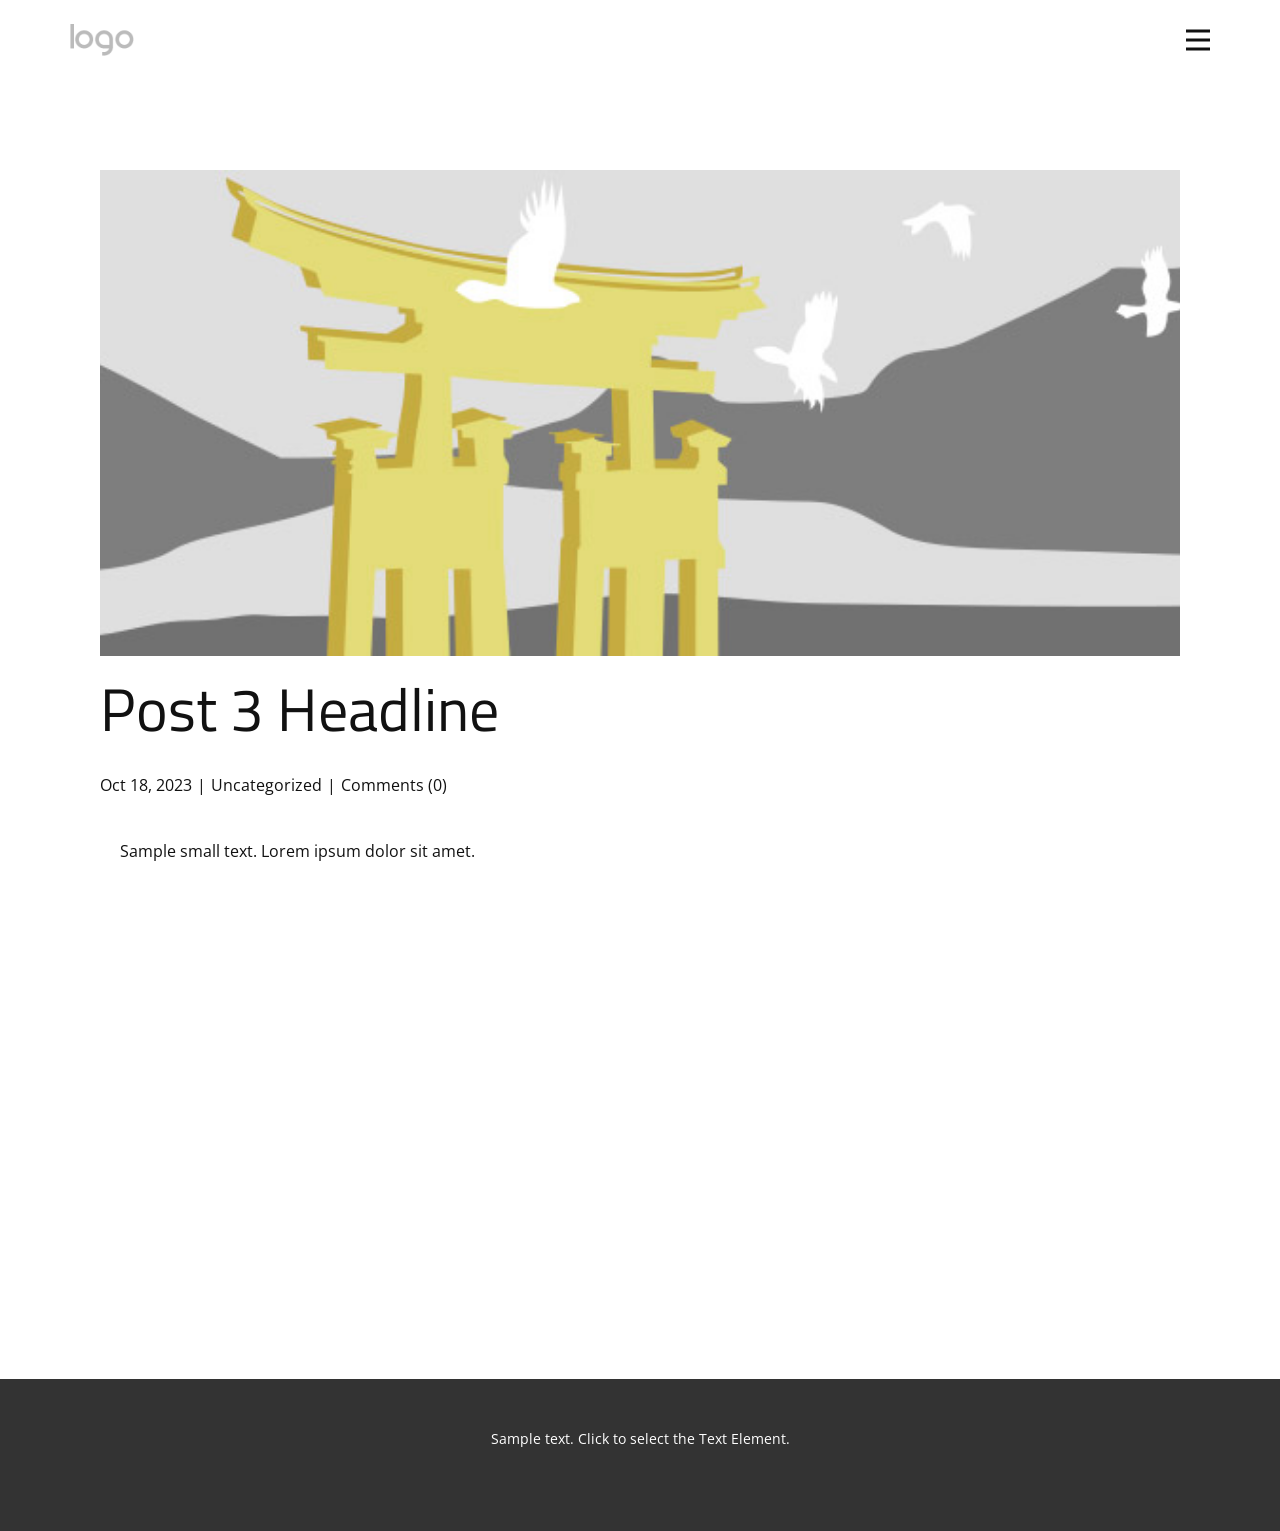
<file: blog/post-2.html>
<!DOCTYPE html>
<html style="font-size: 16px;" lang="en"><head>
    <meta name="viewport" content="width=device-width, initial-scale=1.0">
    <meta charset="utf-8">
    <meta name="keywords" content="Post 1 Headline">
    <meta name="description" content="">
    <title>Post 3 Headline</title>
    <link rel="stylesheet" href="../nicepage.css" media="screen">
<link rel="stylesheet" href="../Post-Template.css" media="screen">
    <script class="u-script" type="text/javascript" src="../jquery.js" defer=""></script>
    <script class="u-script" type="text/javascript" src="../nicepage.js" defer=""></script>
    <meta name="generator" content="Nicepage 8.4.0, nicepage.com">
    
    
    
    <link id="u-page-google-font" rel="stylesheet" href="https://fonts.googleapis.com/css2?display=swap&amp;family=Titillium+Web:ital,wght@0,200;0,300;0,400;0,600;0,700;0,900;1,200;1,300;1,400;1,600;1,700;1,900&amp;family=Open+Sans:ital,wght@0,300;0,400;0,500;0,600;0,700;0,800;1,300;1,400;1,500;1,600;1,700;1,800">
    <script type="application/ld+json">{
		"@context": "http://schema.org",
		"@type": "Organization",
		"name": "",
		"logo": "images/default-logo.png"
}</script>
    <meta name="theme-color" content="#c4b35d">
  <meta data-intl-tel-input-cdn-path="intlTelInput/"></head>
  <body data-path-to-root="./" data-include-products="false" class="u-body u-xl-mode" data-lang="en"><header class="u-clearfix u-header u-header" id="sec-08ae"><div class="u-clearfix u-sheet u-valign-middle u-sheet-1">
        <a href="#" class="u-image u-logo u-image-1">
          <img src="../images/default-logo.png" class="u-logo-image u-logo-image-1">
        </a>
        <nav class="u-menu u-menu-hamburger u-offcanvas u-menu-1" data-responsive-from="XL" role="navigation">
          <div class="menu-collapse" style="font-size: 1rem; letter-spacing: 0px; font-weight: 700;">
            <a class="u-button-style u-custom-left-right-menu-spacing u-custom-padding-bottom u-custom-text-active-color u-custom-text-hover-color u-custom-top-bottom-menu-spacing u-hamburger-link u-nav-link u-text-active-palette-1-base u-text-hover-palette-2-base" href="#" tabindex="-1" aria-label="Open menu" aria-controls="4e3b">
              <svg class="u-svg-link" viewBox="0 0 24 24"><use xlink:href="#menu-hamburger"></use></svg>
              <svg class="u-svg-content" version="1.1" id="menu-hamburger" viewBox="0 0 16 16" x="0px" y="0px" xmlns:xlink="http://www.w3.org/1999/xlink" xmlns="http://www.w3.org/2000/svg"><g><rect y="1" width="16" height="2"></rect><rect y="7" width="16" height="2"></rect><rect y="13" width="16" height="2"></rect>
</g></svg>
            </a>
          </div>
          <div class="u-custom-menu u-nav-container">
            <ul class="u-nav u-unstyled u-nav-1" role="menubar"><li class="u-nav-item" role="none"><a class="u-button-style u-nav-link u-text-active-palette-3-base u-text-hover-palette-3-base u-nav-link-2" href="../" role="menuitem">Home</a>
</li><li class="u-nav-item" role="none"><a class="u-button-style u-nav-link u-text-active-palette-3-base u-text-hover-palette-3-base u-nav-link-2" href="../Team.html" role="menuitem">Our Team</a>
</li><li class="u-nav-item" role="none"><a class="u-button-style u-nav-link u-text-active-palette-3-base u-text-hover-palette-3-base u-nav-link-2" href="../Portfolio-Page.html" role="menuitem">Our Projects</a>
</li><li class="u-nav-item" role="none"><a class="u-button-style u-nav-link u-text-active-palette-3-base u-text-hover-palette-3-base u-nav-link-2" href="../Landing.html" role="menuitem">Landing</a>
</li></ul>
          </div>
          <div class="u-custom-menu u-nav-container-collapse" id="4e3b" role="region" aria-label="Menu panel">
            <div class="u-black u-container-style u-inner-container-layout u-opacity u-opacity-95 u-sidenav">
              <div class="u-inner-container-layout u-sidenav-overflow">
                <div class="u-menu-close" tabindex="-1" aria-label="Close menu"></div>
                <ul class="u-align-center u-nav u-popupmenu-items u-unstyled u-nav-2"><li class="u-nav-item"><a class="u-button-style u-nav-link" href="../">Home</a>
</li><li class="u-nav-item"><a class="u-button-style u-nav-link" href="../Team.html">Our Team</a>
</li><li class="u-nav-item"><a class="u-button-style u-nav-link" href="../Portfolio-Page.html">Our Projects</a>
</li><li class="u-nav-item"><a class="u-button-style u-nav-link" href="../Landing.html">Landing</a>
</li></ul>
              </div>
            </div>
            <div class="u-black u-menu-overlay u-opacity u-opacity-70"></div>
          </div>
        </nav>
      </div></header>
    <section class="u-align-center u-clearfix u-section-1" id="block-2">
      <div class="u-clearfix u-sheet u-valign-middle-md u-valign-middle-sm u-valign-middle-xs u-sheet-1"><!--post_details--><!--post_details_options_json--><!--{"source":""}--><!--/post_details_options_json--><!--blog_post-->
        <div class="u-container-style u-expanded-width u-post-details u-post-details-1">
          <div class="u-container-layout u-valign-middle u-container-layout-1"><!--blog_post_image-->
            <img alt="" class="u-blog-control u-expanded-width u-image u-image-default u-image-1" src="../images/8ad73f3c.jpeg"><!--/blog_post_image--><!--blog_post_header-->
            <h2 class="u-blog-control u-text u-text-1">Post 3 Headline</h2><!--/blog_post_header--><!--blog_post_metadata-->
            <div class="u-blog-control u-metadata u-metadata-1"><!--blog_post_metadata_date--><span class="u-meta-date u-meta-icon">Oct 18, 2023</span><!--/blog_post_metadata_date--><!--blog_post_metadata_category--><span class="u-meta-category u-meta-icon"><a href="/blog/blog.html#/blog-1///">Uncategorized</a></span><!--/blog_post_metadata_category--><!--blog_post_metadata_comments--><span class="u-meta-comments u-meta-icon"><!--blog_post_metadata_comments_content-->Comments (0)<!--/blog_post_metadata_comments_content--></span><!--/blog_post_metadata_comments-->
            </div><!--/blog_post_metadata--><!--blog_post_content-->
            <div class="u-align-justify u-blog-control u-post-content u-text u-text-2 fr-view">
  <p>
    <meta name="viewport" content="width=device-width, initial-scale=1.0">
    <meta charset="utf-8">
    <meta name="keywords" content=""><meta name="description" content="">
    <title></title>
    <link rel="stylesheet" href="/nicepage.css" media="screen" class="u-static-style"><link rel="stylesheet" href="/nicepage.css" media="screen">
    <script class="u-script" type="text/javascript" src="//capp.nicepage.com/assets/jquery-1.9.1.min.js" defer=""></script>
    <script class="u-script" type="text/javascript" src="//capp.nicepage.com/16ff34e7f7aff9e74abf20b60bce4f22ddb5916b/nicepage.js" defer=""></script>
</p><section class="u-clearfix u-valign-top u-block-02b5-1" custom-posts-hash="T" data-section-properties="{&quot;margin&quot;:&quot;none&quot;,&quot;stretch&quot;:true}" data-id="02b5" data-posts-content="[{'images':[],'maps':[],'videos':[],'icons':[],'textWidth':'','textHeight':'','id':1,'headingProp':'h3','textProp':'text'}]" style="min-height: 500px">
  <div class="u-clearfix u-rich-text u-text u-block-02b5-4" data-state="{&quot;margin-top&quot;:{&quot;shouldApplyDefaultMargins&quot;:{&quot;XL&quot;:false,&quot;LG&quot;:false,&quot;MD&quot;:false,&quot;SM&quot;:true,&quot;XS&quot;:true},&quot;parentVerticalAlign&quot;:{&quot;XL&quot;:&quot;top&quot;,&quot;LG&quot;:&quot;top&quot;,&quot;MD&quot;:&quot;top&quot;,&quot;SM&quot;:&quot;top&quot;,&quot;XS&quot;:&quot;top&quot;}},&quot;margin-bottom&quot;:{&quot;shouldApplyDefaultMargins&quot;:{&quot;XL&quot;:false,&quot;LG&quot;:false,&quot;MD&quot;:false,&quot;SM&quot;:true,&quot;XS&quot;:true},&quot;parentVerticalAlign&quot;:{&quot;XL&quot;:&quot;top&quot;,&quot;LG&quot;:&quot;top&quot;,&quot;MD&quot;:&quot;top&quot;,&quot;SM&quot;:&quot;top&quot;,&quot;XS&quot;:&quot;top&quot;}}}" style="padding-left: 20px; padding-right: 20px">
  Sample small text. Lorem ipsum dolor sit amet.
  </div>
  <style data-mode="XL">@media (min-width: 1200px) {
  .u-block-02b5-1 {
    min-height: 500px;
  }
  .u-block-02b5-4 {
    padding-left: 20px;
    padding-right: 20px;
  }
}</style>
  <style data-mode="LG">@media (max-width: 1199px) and (min-width: 992px) {
  .u-block-02b5-1 {
    min-height: 500px;
  }
  .u-block-02b5-4 {
    padding-left: 20px;
    padding-right: 20px;
  }
}</style>
  <style data-mode="MD">@media (max-width: 991px) and (min-width: 768px) {
  .u-block-02b5-1 {
    min-height: 500px;
  }
  .u-block-02b5-4 {
    padding-left: 20px;
    padding-right: 20px;
  }
}</style>
  <style data-mode="SM">@media (max-width: 767px) and (min-width: 576px) {
  .u-block-02b5-1 {
    min-height: 500px;
  }
  .u-block-02b5-4 {
    padding-left: 20px;
    padding-right: 20px;
    margin-top: 60px;
    margin-bottom: 60px;
  }
}</style>
  <style data-mode="XS">@media (max-width: 575px) {
  .u-block-02b5-1 {
    min-height: 500px;
  }
  .u-block-02b5-4 {
    padding-left: 20px;
    padding-right: 20px;
    margin-top: 60px;
    margin-bottom: 60px;
  }
}</style>
</section>
<p></p>
  </div><!--/blog_post_content-->
          </div>
        </div><!--/blog_post--><!--/post_details-->
      </div>
    </section>
    
    
    
    <footer class="u-align-center u-clearfix u-container-align-center u-footer u-grey-80 u-footer" id="sec-ee3d"><div class="u-clearfix u-sheet u-sheet-1">
        <p class="u-small-text u-text u-text-variant u-text-1">Sample text. Click to select the Text Element.</p>
      </div></footer>
    <section class="u-backlink u-clearfix u-grey-80"></section>
  
</body></html>
</file>
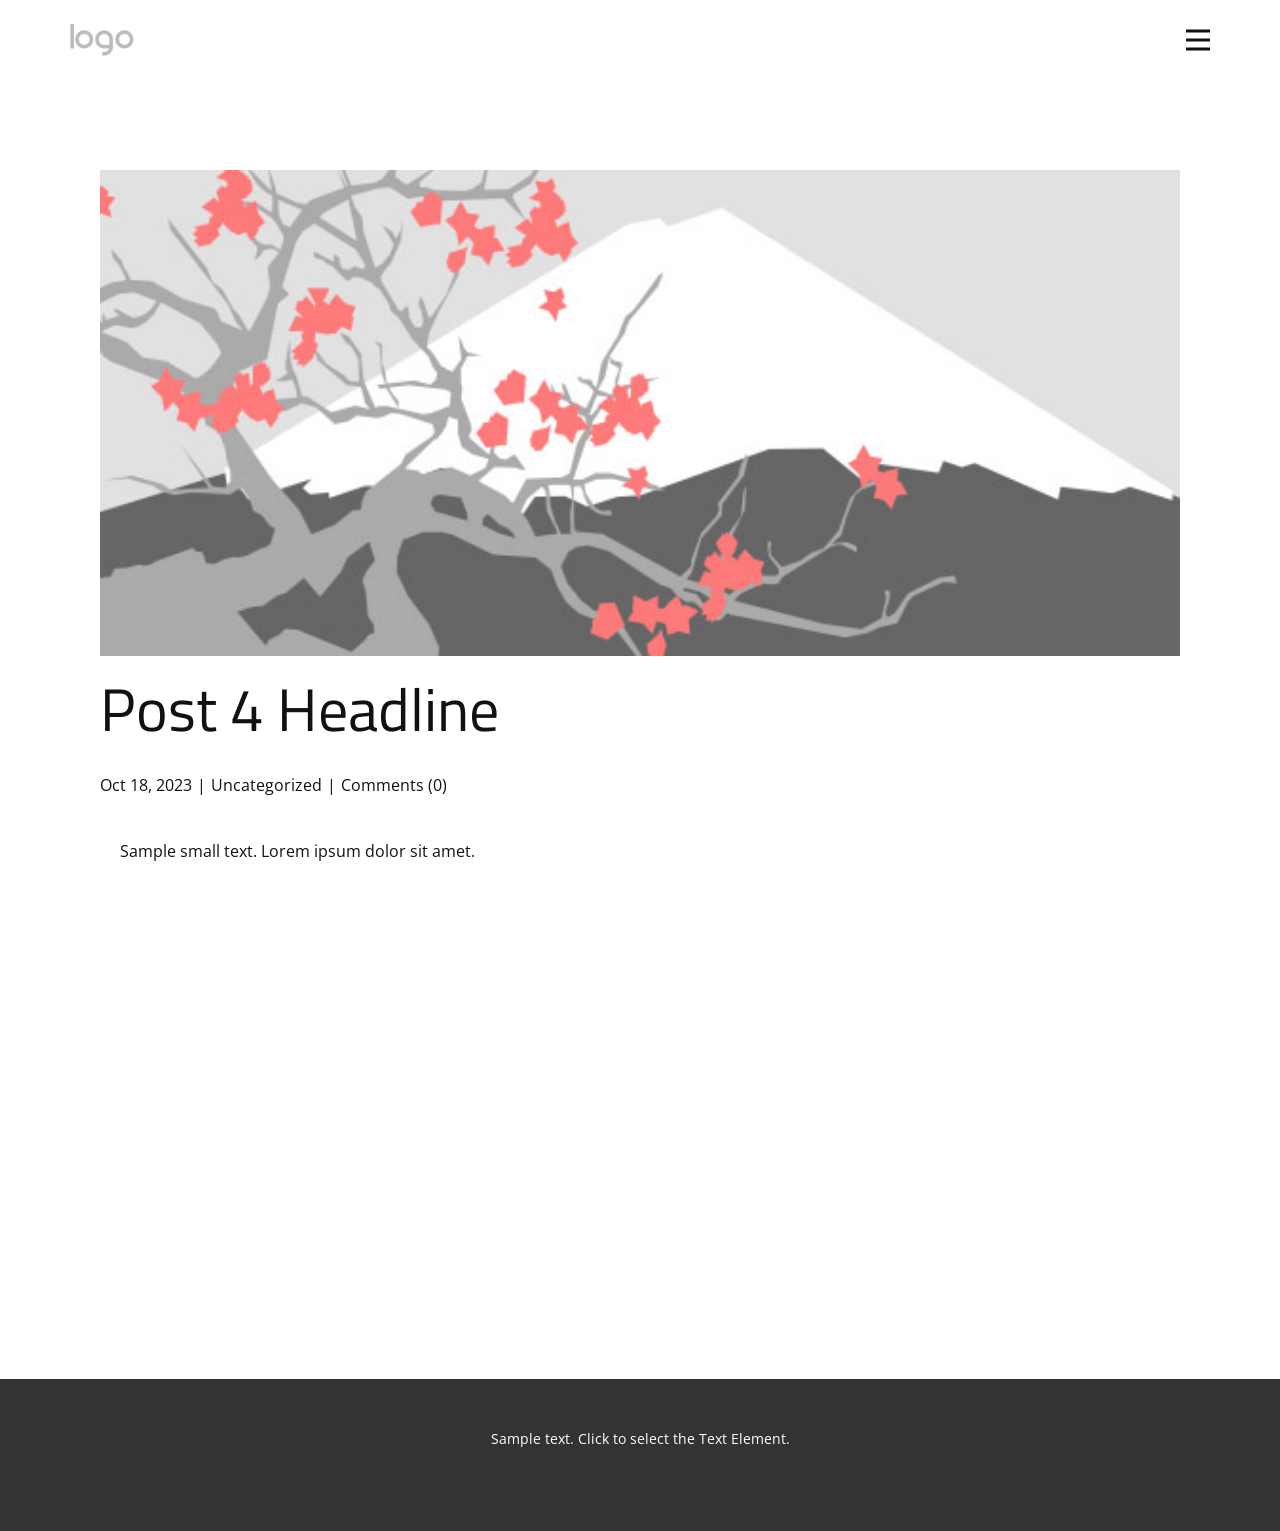
<file: blog/post-3.html>
<!DOCTYPE html>
<html style="font-size: 16px;" lang="en"><head>
    <meta name="viewport" content="width=device-width, initial-scale=1.0">
    <meta charset="utf-8">
    <meta name="keywords" content="Post 1 Headline">
    <meta name="description" content="">
    <title>Post 4 Headline</title>
    <link rel="stylesheet" href="../nicepage.css" media="screen">
<link rel="stylesheet" href="../Post-Template.css" media="screen">
    <script class="u-script" type="text/javascript" src="../jquery.js" defer=""></script>
    <script class="u-script" type="text/javascript" src="../nicepage.js" defer=""></script>
    <meta name="generator" content="Nicepage 8.4.0, nicepage.com">
    
    
    
    <link id="u-page-google-font" rel="stylesheet" href="https://fonts.googleapis.com/css2?display=swap&amp;family=Titillium+Web:ital,wght@0,200;0,300;0,400;0,600;0,700;0,900;1,200;1,300;1,400;1,600;1,700;1,900&amp;family=Open+Sans:ital,wght@0,300;0,400;0,500;0,600;0,700;0,800;1,300;1,400;1,500;1,600;1,700;1,800">
    <script type="application/ld+json">{
		"@context": "http://schema.org",
		"@type": "Organization",
		"name": "",
		"logo": "images/default-logo.png"
}</script>
    <meta name="theme-color" content="#c4b35d">
  <meta data-intl-tel-input-cdn-path="intlTelInput/"></head>
  <body data-path-to-root="./" data-include-products="false" class="u-body u-xl-mode" data-lang="en"><header class="u-clearfix u-header u-header" id="sec-08ae"><div class="u-clearfix u-sheet u-valign-middle u-sheet-1">
        <a href="#" class="u-image u-logo u-image-1">
          <img src="../images/default-logo.png" class="u-logo-image u-logo-image-1">
        </a>
        <nav class="u-menu u-menu-hamburger u-offcanvas u-menu-1" data-responsive-from="XL" role="navigation">
          <div class="menu-collapse" style="font-size: 1rem; letter-spacing: 0px; font-weight: 700;">
            <a class="u-button-style u-custom-left-right-menu-spacing u-custom-padding-bottom u-custom-text-active-color u-custom-text-hover-color u-custom-top-bottom-menu-spacing u-hamburger-link u-nav-link u-text-active-palette-1-base u-text-hover-palette-2-base" href="#" tabindex="-1" aria-label="Open menu" aria-controls="4e3b">
              <svg class="u-svg-link" viewBox="0 0 24 24"><use xlink:href="#menu-hamburger"></use></svg>
              <svg class="u-svg-content" version="1.1" id="menu-hamburger" viewBox="0 0 16 16" x="0px" y="0px" xmlns:xlink="http://www.w3.org/1999/xlink" xmlns="http://www.w3.org/2000/svg"><g><rect y="1" width="16" height="2"></rect><rect y="7" width="16" height="2"></rect><rect y="13" width="16" height="2"></rect>
</g></svg>
            </a>
          </div>
          <div class="u-custom-menu u-nav-container">
            <ul class="u-nav u-unstyled u-nav-1" role="menubar"><li class="u-nav-item" role="none"><a class="u-button-style u-nav-link u-text-active-palette-3-base u-text-hover-palette-3-base u-nav-link-2" href="../" role="menuitem">Home</a>
</li><li class="u-nav-item" role="none"><a class="u-button-style u-nav-link u-text-active-palette-3-base u-text-hover-palette-3-base u-nav-link-2" href="../Team.html" role="menuitem">Our Team</a>
</li><li class="u-nav-item" role="none"><a class="u-button-style u-nav-link u-text-active-palette-3-base u-text-hover-palette-3-base u-nav-link-2" href="../Portfolio-Page.html" role="menuitem">Our Projects</a>
</li><li class="u-nav-item" role="none"><a class="u-button-style u-nav-link u-text-active-palette-3-base u-text-hover-palette-3-base u-nav-link-2" href="../Landing.html" role="menuitem">Landing</a>
</li></ul>
          </div>
          <div class="u-custom-menu u-nav-container-collapse" id="4e3b" role="region" aria-label="Menu panel">
            <div class="u-black u-container-style u-inner-container-layout u-opacity u-opacity-95 u-sidenav">
              <div class="u-inner-container-layout u-sidenav-overflow">
                <div class="u-menu-close" tabindex="-1" aria-label="Close menu"></div>
                <ul class="u-align-center u-nav u-popupmenu-items u-unstyled u-nav-2"><li class="u-nav-item"><a class="u-button-style u-nav-link" href="../">Home</a>
</li><li class="u-nav-item"><a class="u-button-style u-nav-link" href="../Team.html">Our Team</a>
</li><li class="u-nav-item"><a class="u-button-style u-nav-link" href="../Portfolio-Page.html">Our Projects</a>
</li><li class="u-nav-item"><a class="u-button-style u-nav-link" href="../Landing.html">Landing</a>
</li></ul>
              </div>
            </div>
            <div class="u-black u-menu-overlay u-opacity u-opacity-70"></div>
          </div>
        </nav>
      </div></header>
    <section class="u-align-center u-clearfix u-section-1" id="block-2">
      <div class="u-clearfix u-sheet u-valign-middle-md u-valign-middle-sm u-valign-middle-xs u-sheet-1"><!--post_details--><!--post_details_options_json--><!--{"source":""}--><!--/post_details_options_json--><!--blog_post-->
        <div class="u-container-style u-expanded-width u-post-details u-post-details-1">
          <div class="u-container-layout u-valign-middle u-container-layout-1"><!--blog_post_image-->
            <img alt="" class="u-blog-control u-expanded-width u-image u-image-default u-image-1" src="../images/0fd3416c.jpeg"><!--/blog_post_image--><!--blog_post_header-->
            <h2 class="u-blog-control u-text u-text-1">Post 4 Headline</h2><!--/blog_post_header--><!--blog_post_metadata-->
            <div class="u-blog-control u-metadata u-metadata-1"><!--blog_post_metadata_date--><span class="u-meta-date u-meta-icon">Oct 18, 2023</span><!--/blog_post_metadata_date--><!--blog_post_metadata_category--><span class="u-meta-category u-meta-icon"><a href="/blog/blog.html#/blog-1///">Uncategorized</a></span><!--/blog_post_metadata_category--><!--blog_post_metadata_comments--><span class="u-meta-comments u-meta-icon"><!--blog_post_metadata_comments_content-->Comments (0)<!--/blog_post_metadata_comments_content--></span><!--/blog_post_metadata_comments-->
            </div><!--/blog_post_metadata--><!--blog_post_content-->
            <div class="u-align-justify u-blog-control u-post-content u-text u-text-2 fr-view">
  <p>
    <meta name="viewport" content="width=device-width, initial-scale=1.0">
    <meta charset="utf-8">
    <meta name="keywords" content=""><meta name="description" content="">
    <title></title>
    <link rel="stylesheet" href="/nicepage.css" media="screen" class="u-static-style"><link rel="stylesheet" href="/nicepage.css" media="screen">
    <script class="u-script" type="text/javascript" src="//capp.nicepage.com/assets/jquery-1.9.1.min.js" defer=""></script>
    <script class="u-script" type="text/javascript" src="//capp.nicepage.com/16ff34e7f7aff9e74abf20b60bce4f22ddb5916b/nicepage.js" defer=""></script>
</p><section class="u-clearfix u-valign-top u-block-e9ed-1" custom-posts-hash="T" data-section-properties="{&quot;margin&quot;:&quot;none&quot;,&quot;stretch&quot;:true}" data-id="e9ed" data-posts-content="[{'images':[],'maps':[],'videos':[],'icons':[],'textWidth':'','textHeight':'','id':1,'headingProp':'h3','textProp':'text'}]" style="min-height: 500px">
  <div class="u-clearfix u-rich-text u-text u-block-e9ed-4" data-state="{&quot;margin-top&quot;:{&quot;shouldApplyDefaultMargins&quot;:{&quot;XL&quot;:false,&quot;LG&quot;:false,&quot;MD&quot;:false,&quot;SM&quot;:true,&quot;XS&quot;:true},&quot;parentVerticalAlign&quot;:{&quot;XL&quot;:&quot;top&quot;,&quot;LG&quot;:&quot;top&quot;,&quot;MD&quot;:&quot;top&quot;,&quot;SM&quot;:&quot;top&quot;,&quot;XS&quot;:&quot;top&quot;}},&quot;margin-bottom&quot;:{&quot;shouldApplyDefaultMargins&quot;:{&quot;XL&quot;:false,&quot;LG&quot;:false,&quot;MD&quot;:false,&quot;SM&quot;:true,&quot;XS&quot;:true},&quot;parentVerticalAlign&quot;:{&quot;XL&quot;:&quot;top&quot;,&quot;LG&quot;:&quot;top&quot;,&quot;MD&quot;:&quot;top&quot;,&quot;SM&quot;:&quot;top&quot;,&quot;XS&quot;:&quot;top&quot;}}}" style="padding-left: 20px; padding-right: 20px">
  Sample small text. Lorem ipsum dolor sit amet.
  </div>
  <style data-mode="XL">@media (min-width: 1200px) {
  .u-block-e9ed-1 {
    min-height: 500px;
  }
  .u-block-e9ed-4 {
    padding-left: 20px;
    padding-right: 20px;
  }
}</style>
  <style data-mode="LG">@media (max-width: 1199px) and (min-width: 992px) {
  .u-block-e9ed-1 {
    min-height: 500px;
  }
  .u-block-e9ed-4 {
    padding-left: 20px;
    padding-right: 20px;
  }
}</style>
  <style data-mode="MD">@media (max-width: 991px) and (min-width: 768px) {
  .u-block-e9ed-1 {
    min-height: 500px;
  }
  .u-block-e9ed-4 {
    padding-left: 20px;
    padding-right: 20px;
  }
}</style>
  <style data-mode="SM">@media (max-width: 767px) and (min-width: 576px) {
  .u-block-e9ed-1 {
    min-height: 500px;
  }
  .u-block-e9ed-4 {
    padding-left: 20px;
    padding-right: 20px;
    margin-top: 60px;
    margin-bottom: 60px;
  }
}</style>
  <style data-mode="XS">@media (max-width: 575px) {
  .u-block-e9ed-1 {
    min-height: 500px;
  }
  .u-block-e9ed-4 {
    padding-left: 20px;
    padding-right: 20px;
    margin-top: 60px;
    margin-bottom: 60px;
  }
}</style>
</section>
<p></p>
  </div><!--/blog_post_content-->
          </div>
        </div><!--/blog_post--><!--/post_details-->
      </div>
    </section>
    
    
    
    <footer class="u-align-center u-clearfix u-container-align-center u-footer u-grey-80 u-footer" id="sec-ee3d"><div class="u-clearfix u-sheet u-sheet-1">
        <p class="u-small-text u-text u-text-variant u-text-1">Sample text. Click to select the Text Element.</p>
      </div></footer>
    <section class="u-backlink u-clearfix u-grey-80"></section>
  
</body></html>
</file>
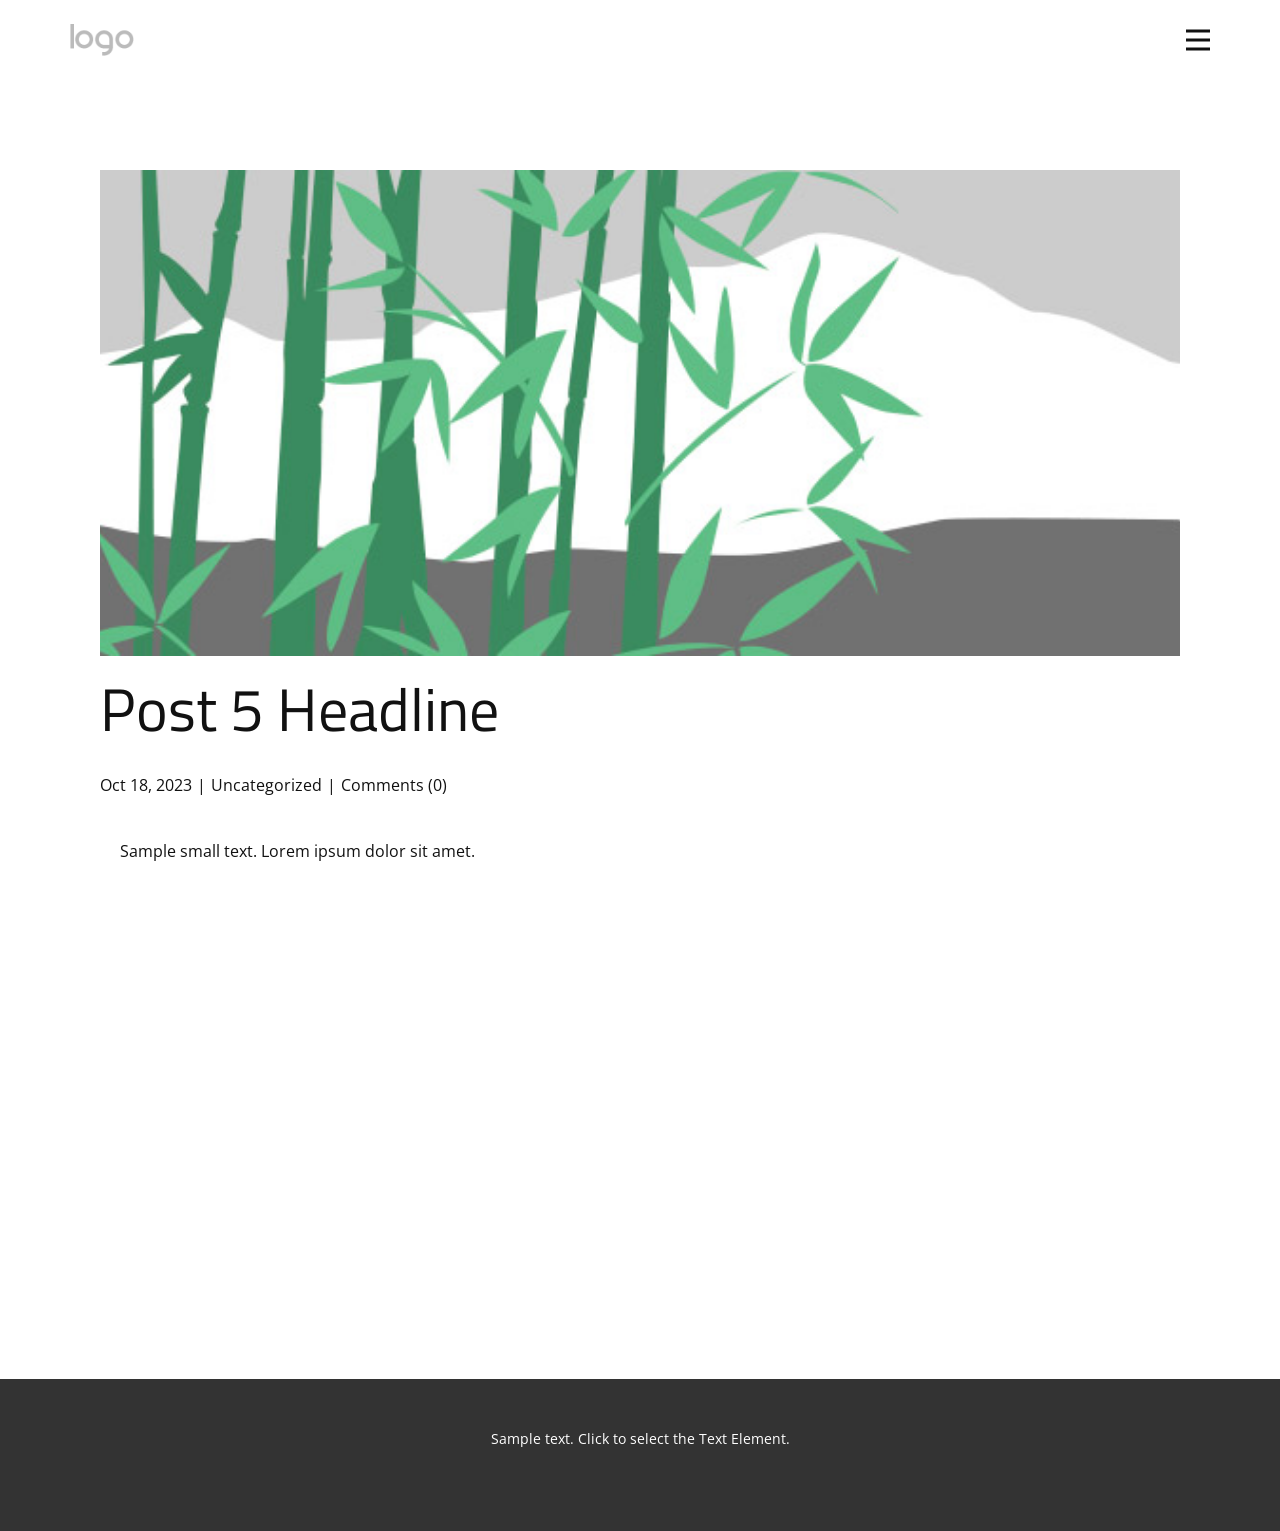
<file: blog/post-4.html>
<!DOCTYPE html>
<html style="font-size: 16px;" lang="en"><head>
    <meta name="viewport" content="width=device-width, initial-scale=1.0">
    <meta charset="utf-8">
    <meta name="keywords" content="Post 1 Headline">
    <meta name="description" content="">
    <title>Post 5 Headline</title>
    <link rel="stylesheet" href="../nicepage.css" media="screen">
<link rel="stylesheet" href="../Post-Template.css" media="screen">
    <script class="u-script" type="text/javascript" src="../jquery.js" defer=""></script>
    <script class="u-script" type="text/javascript" src="../nicepage.js" defer=""></script>
    <meta name="generator" content="Nicepage 8.4.0, nicepage.com">
    
    
    
    <link id="u-page-google-font" rel="stylesheet" href="https://fonts.googleapis.com/css2?display=swap&amp;family=Titillium+Web:ital,wght@0,200;0,300;0,400;0,600;0,700;0,900;1,200;1,300;1,400;1,600;1,700;1,900&amp;family=Open+Sans:ital,wght@0,300;0,400;0,500;0,600;0,700;0,800;1,300;1,400;1,500;1,600;1,700;1,800">
    <script type="application/ld+json">{
		"@context": "http://schema.org",
		"@type": "Organization",
		"name": "",
		"logo": "images/default-logo.png"
}</script>
    <meta name="theme-color" content="#c4b35d">
  <meta data-intl-tel-input-cdn-path="intlTelInput/"></head>
  <body data-path-to-root="./" data-include-products="false" class="u-body u-xl-mode" data-lang="en"><header class="u-clearfix u-header u-header" id="sec-08ae"><div class="u-clearfix u-sheet u-valign-middle u-sheet-1">
        <a href="#" class="u-image u-logo u-image-1">
          <img src="../images/default-logo.png" class="u-logo-image u-logo-image-1">
        </a>
        <nav class="u-menu u-menu-hamburger u-offcanvas u-menu-1" data-responsive-from="XL" role="navigation">
          <div class="menu-collapse" style="font-size: 1rem; letter-spacing: 0px; font-weight: 700;">
            <a class="u-button-style u-custom-left-right-menu-spacing u-custom-padding-bottom u-custom-text-active-color u-custom-text-hover-color u-custom-top-bottom-menu-spacing u-hamburger-link u-nav-link u-text-active-palette-1-base u-text-hover-palette-2-base" href="#" tabindex="-1" aria-label="Open menu" aria-controls="4e3b">
              <svg class="u-svg-link" viewBox="0 0 24 24"><use xlink:href="#menu-hamburger"></use></svg>
              <svg class="u-svg-content" version="1.1" id="menu-hamburger" viewBox="0 0 16 16" x="0px" y="0px" xmlns:xlink="http://www.w3.org/1999/xlink" xmlns="http://www.w3.org/2000/svg"><g><rect y="1" width="16" height="2"></rect><rect y="7" width="16" height="2"></rect><rect y="13" width="16" height="2"></rect>
</g></svg>
            </a>
          </div>
          <div class="u-custom-menu u-nav-container">
            <ul class="u-nav u-unstyled u-nav-1" role="menubar"><li class="u-nav-item" role="none"><a class="u-button-style u-nav-link u-text-active-palette-3-base u-text-hover-palette-3-base u-nav-link-2" href="../" role="menuitem">Home</a>
</li><li class="u-nav-item" role="none"><a class="u-button-style u-nav-link u-text-active-palette-3-base u-text-hover-palette-3-base u-nav-link-2" href="../Team.html" role="menuitem">Our Team</a>
</li><li class="u-nav-item" role="none"><a class="u-button-style u-nav-link u-text-active-palette-3-base u-text-hover-palette-3-base u-nav-link-2" href="../Portfolio-Page.html" role="menuitem">Our Projects</a>
</li><li class="u-nav-item" role="none"><a class="u-button-style u-nav-link u-text-active-palette-3-base u-text-hover-palette-3-base u-nav-link-2" href="../Landing.html" role="menuitem">Landing</a>
</li></ul>
          </div>
          <div class="u-custom-menu u-nav-container-collapse" id="4e3b" role="region" aria-label="Menu panel">
            <div class="u-black u-container-style u-inner-container-layout u-opacity u-opacity-95 u-sidenav">
              <div class="u-inner-container-layout u-sidenav-overflow">
                <div class="u-menu-close" tabindex="-1" aria-label="Close menu"></div>
                <ul class="u-align-center u-nav u-popupmenu-items u-unstyled u-nav-2"><li class="u-nav-item"><a class="u-button-style u-nav-link" href="../">Home</a>
</li><li class="u-nav-item"><a class="u-button-style u-nav-link" href="../Team.html">Our Team</a>
</li><li class="u-nav-item"><a class="u-button-style u-nav-link" href="../Portfolio-Page.html">Our Projects</a>
</li><li class="u-nav-item"><a class="u-button-style u-nav-link" href="../Landing.html">Landing</a>
</li></ul>
              </div>
            </div>
            <div class="u-black u-menu-overlay u-opacity u-opacity-70"></div>
          </div>
        </nav>
      </div></header>
    <section class="u-align-center u-clearfix u-section-1" id="block-2">
      <div class="u-clearfix u-sheet u-valign-middle-md u-valign-middle-sm u-valign-middle-xs u-sheet-1"><!--post_details--><!--post_details_options_json--><!--{"source":""}--><!--/post_details_options_json--><!--blog_post-->
        <div class="u-container-style u-expanded-width u-post-details u-post-details-1">
          <div class="u-container-layout u-valign-middle u-container-layout-1"><!--blog_post_image-->
            <img alt="" class="u-blog-control u-expanded-width u-image u-image-default u-image-1" src="../images/68f64b9d.jpeg"><!--/blog_post_image--><!--blog_post_header-->
            <h2 class="u-blog-control u-text u-text-1">Post 5 Headline</h2><!--/blog_post_header--><!--blog_post_metadata-->
            <div class="u-blog-control u-metadata u-metadata-1"><!--blog_post_metadata_date--><span class="u-meta-date u-meta-icon">Oct 18, 2023</span><!--/blog_post_metadata_date--><!--blog_post_metadata_category--><span class="u-meta-category u-meta-icon"><a href="/blog/blog.html#/blog-1///">Uncategorized</a></span><!--/blog_post_metadata_category--><!--blog_post_metadata_comments--><span class="u-meta-comments u-meta-icon"><!--blog_post_metadata_comments_content-->Comments (0)<!--/blog_post_metadata_comments_content--></span><!--/blog_post_metadata_comments-->
            </div><!--/blog_post_metadata--><!--blog_post_content-->
            <div class="u-align-justify u-blog-control u-post-content u-text u-text-2 fr-view">
  <p>
    <meta name="viewport" content="width=device-width, initial-scale=1.0">
    <meta charset="utf-8">
    <meta name="keywords" content=""><meta name="description" content="">
    <title></title>
    <link rel="stylesheet" href="/nicepage.css" media="screen" class="u-static-style"><link rel="stylesheet" href="/nicepage.css" media="screen">
    <script class="u-script" type="text/javascript" src="//capp.nicepage.com/assets/jquery-1.9.1.min.js" defer=""></script>
    <script class="u-script" type="text/javascript" src="//capp.nicepage.com/16ff34e7f7aff9e74abf20b60bce4f22ddb5916b/nicepage.js" defer=""></script>
</p><section class="u-clearfix u-valign-top u-block-d92c-1" custom-posts-hash="T" data-section-properties="{&quot;margin&quot;:&quot;none&quot;,&quot;stretch&quot;:true}" data-id="d92c" data-posts-content="[{'images':[],'maps':[],'videos':[],'icons':[],'textWidth':'','textHeight':'','id':1,'headingProp':'h3','textProp':'text'}]" style="min-height: 500px">
  <div class="u-clearfix u-rich-text u-text u-block-d92c-4" data-state="{&quot;margin-top&quot;:{&quot;shouldApplyDefaultMargins&quot;:{&quot;XL&quot;:false,&quot;LG&quot;:false,&quot;MD&quot;:false,&quot;SM&quot;:true,&quot;XS&quot;:true},&quot;parentVerticalAlign&quot;:{&quot;XL&quot;:&quot;top&quot;,&quot;LG&quot;:&quot;top&quot;,&quot;MD&quot;:&quot;top&quot;,&quot;SM&quot;:&quot;top&quot;,&quot;XS&quot;:&quot;top&quot;}},&quot;margin-bottom&quot;:{&quot;shouldApplyDefaultMargins&quot;:{&quot;XL&quot;:false,&quot;LG&quot;:false,&quot;MD&quot;:false,&quot;SM&quot;:true,&quot;XS&quot;:true},&quot;parentVerticalAlign&quot;:{&quot;XL&quot;:&quot;top&quot;,&quot;LG&quot;:&quot;top&quot;,&quot;MD&quot;:&quot;top&quot;,&quot;SM&quot;:&quot;top&quot;,&quot;XS&quot;:&quot;top&quot;}}}" style="padding-left: 20px; padding-right: 20px">
  Sample small text. Lorem ipsum dolor sit amet.
  </div>
  <style data-mode="XL">@media (min-width: 1200px) {
  .u-block-d92c-1 {
    min-height: 500px;
  }
  .u-block-d92c-4 {
    padding-left: 20px;
    padding-right: 20px;
  }
}</style>
  <style data-mode="LG">@media (max-width: 1199px) and (min-width: 992px) {
  .u-block-d92c-1 {
    min-height: 500px;
  }
  .u-block-d92c-4 {
    padding-left: 20px;
    padding-right: 20px;
  }
}</style>
  <style data-mode="MD">@media (max-width: 991px) and (min-width: 768px) {
  .u-block-d92c-1 {
    min-height: 500px;
  }
  .u-block-d92c-4 {
    padding-left: 20px;
    padding-right: 20px;
  }
}</style>
  <style data-mode="SM">@media (max-width: 767px) and (min-width: 576px) {
  .u-block-d92c-1 {
    min-height: 500px;
  }
  .u-block-d92c-4 {
    padding-left: 20px;
    padding-right: 20px;
    margin-top: 60px;
    margin-bottom: 60px;
  }
}</style>
  <style data-mode="XS">@media (max-width: 575px) {
  .u-block-d92c-1 {
    min-height: 500px;
  }
  .u-block-d92c-4 {
    padding-left: 20px;
    padding-right: 20px;
    margin-top: 60px;
    margin-bottom: 60px;
  }
}</style>
</section>
<p></p>
  </div><!--/blog_post_content-->
          </div>
        </div><!--/blog_post--><!--/post_details-->
      </div>
    </section>
    
    
    
    <footer class="u-align-center u-clearfix u-container-align-center u-footer u-grey-80 u-footer" id="sec-ee3d"><div class="u-clearfix u-sheet u-sheet-1">
        <p class="u-small-text u-text u-text-variant u-text-1">Sample text. Click to select the Text Element.</p>
      </div></footer>
    <section class="u-backlink u-clearfix u-grey-80"></section>
  
</body></html>
</file>
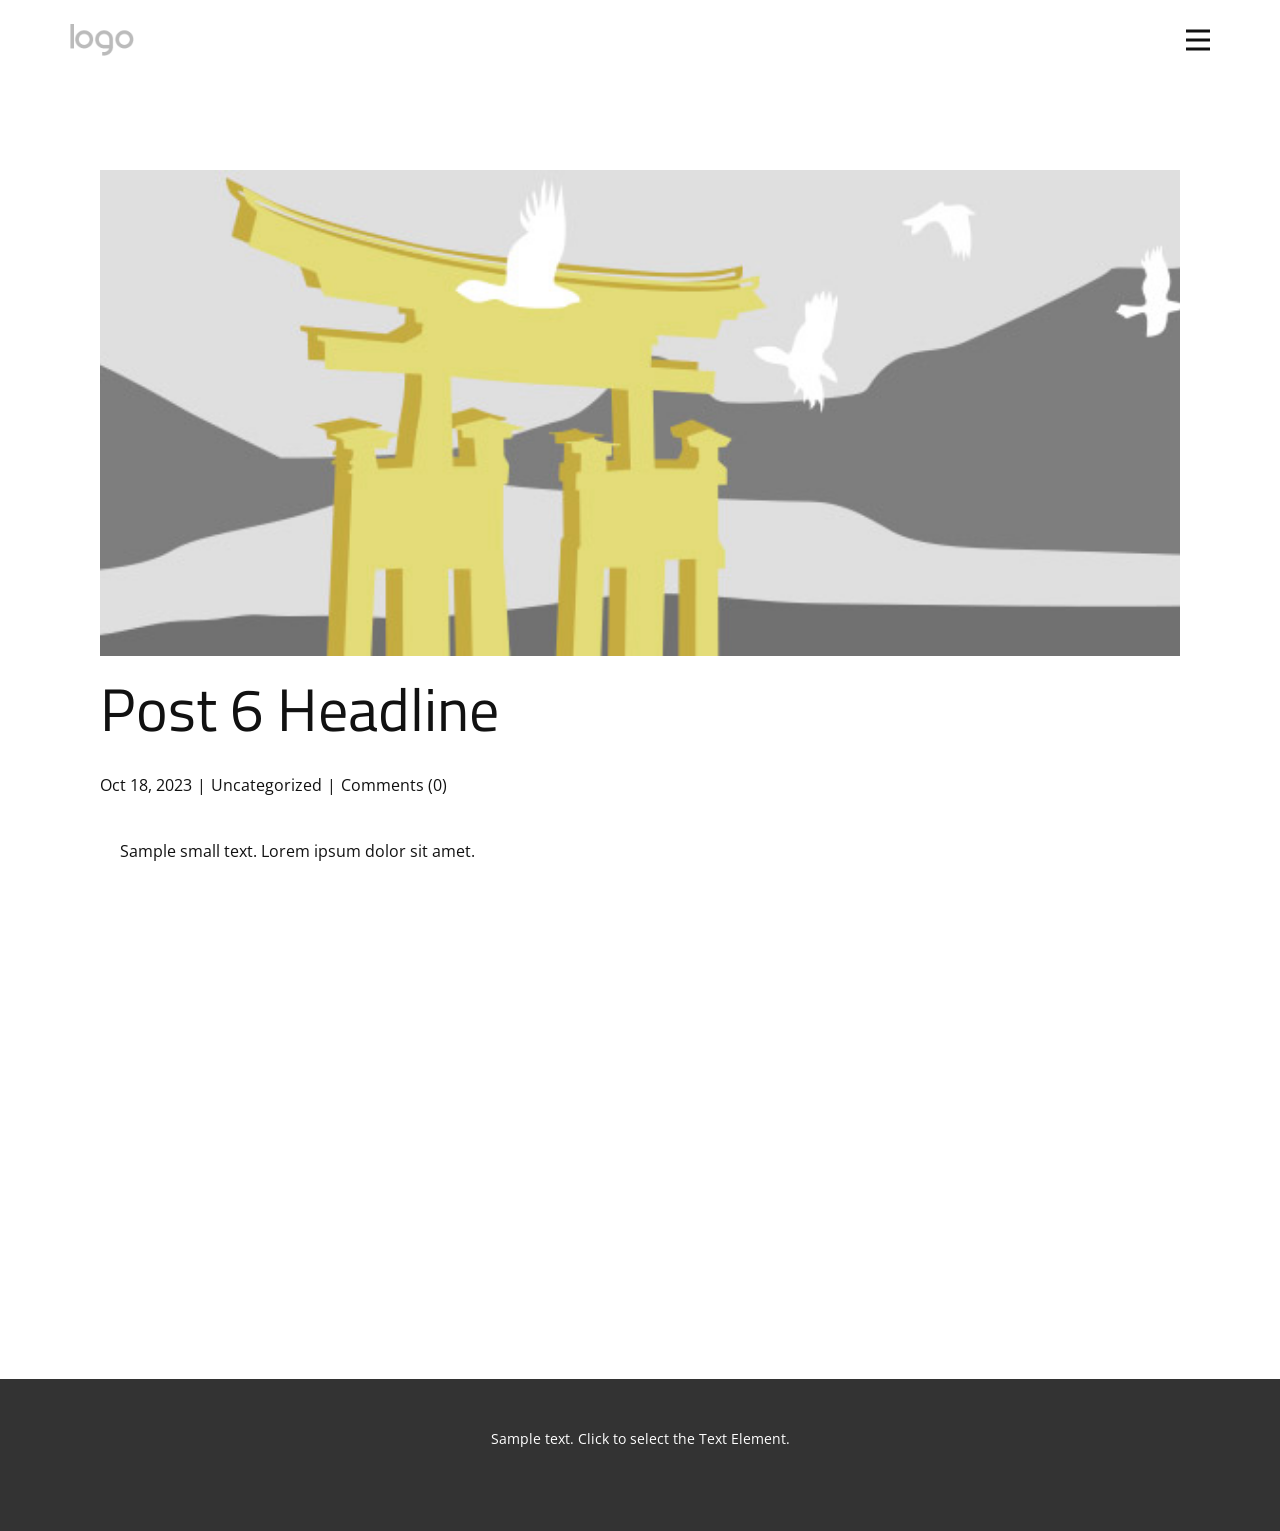
<file: blog/post-5.html>
<!DOCTYPE html>
<html style="font-size: 16px;" lang="en"><head>
    <meta name="viewport" content="width=device-width, initial-scale=1.0">
    <meta charset="utf-8">
    <meta name="keywords" content="Post 1 Headline">
    <meta name="description" content="">
    <title>Post 6 Headline</title>
    <link rel="stylesheet" href="../nicepage.css" media="screen">
<link rel="stylesheet" href="../Post-Template.css" media="screen">
    <script class="u-script" type="text/javascript" src="../jquery.js" defer=""></script>
    <script class="u-script" type="text/javascript" src="../nicepage.js" defer=""></script>
    <meta name="generator" content="Nicepage 8.4.0, nicepage.com">
    
    
    
    <link id="u-page-google-font" rel="stylesheet" href="https://fonts.googleapis.com/css2?display=swap&amp;family=Titillium+Web:ital,wght@0,200;0,300;0,400;0,600;0,700;0,900;1,200;1,300;1,400;1,600;1,700;1,900&amp;family=Open+Sans:ital,wght@0,300;0,400;0,500;0,600;0,700;0,800;1,300;1,400;1,500;1,600;1,700;1,800">
    <script type="application/ld+json">{
		"@context": "http://schema.org",
		"@type": "Organization",
		"name": "",
		"logo": "images/default-logo.png"
}</script>
    <meta name="theme-color" content="#c4b35d">
  <meta data-intl-tel-input-cdn-path="intlTelInput/"></head>
  <body data-path-to-root="./" data-include-products="false" class="u-body u-xl-mode" data-lang="en"><header class="u-clearfix u-header u-header" id="sec-08ae"><div class="u-clearfix u-sheet u-valign-middle u-sheet-1">
        <a href="#" class="u-image u-logo u-image-1">
          <img src="../images/default-logo.png" class="u-logo-image u-logo-image-1">
        </a>
        <nav class="u-menu u-menu-hamburger u-offcanvas u-menu-1" data-responsive-from="XL" role="navigation">
          <div class="menu-collapse" style="font-size: 1rem; letter-spacing: 0px; font-weight: 700;">
            <a class="u-button-style u-custom-left-right-menu-spacing u-custom-padding-bottom u-custom-text-active-color u-custom-text-hover-color u-custom-top-bottom-menu-spacing u-hamburger-link u-nav-link u-text-active-palette-1-base u-text-hover-palette-2-base" href="#" tabindex="-1" aria-label="Open menu" aria-controls="4e3b">
              <svg class="u-svg-link" viewBox="0 0 24 24"><use xlink:href="#menu-hamburger"></use></svg>
              <svg class="u-svg-content" version="1.1" id="menu-hamburger" viewBox="0 0 16 16" x="0px" y="0px" xmlns:xlink="http://www.w3.org/1999/xlink" xmlns="http://www.w3.org/2000/svg"><g><rect y="1" width="16" height="2"></rect><rect y="7" width="16" height="2"></rect><rect y="13" width="16" height="2"></rect>
</g></svg>
            </a>
          </div>
          <div class="u-custom-menu u-nav-container">
            <ul class="u-nav u-unstyled u-nav-1" role="menubar"><li class="u-nav-item" role="none"><a class="u-button-style u-nav-link u-text-active-palette-3-base u-text-hover-palette-3-base u-nav-link-2" href="../" role="menuitem">Home</a>
</li><li class="u-nav-item" role="none"><a class="u-button-style u-nav-link u-text-active-palette-3-base u-text-hover-palette-3-base u-nav-link-2" href="../Team.html" role="menuitem">Our Team</a>
</li><li class="u-nav-item" role="none"><a class="u-button-style u-nav-link u-text-active-palette-3-base u-text-hover-palette-3-base u-nav-link-2" href="../Portfolio-Page.html" role="menuitem">Our Projects</a>
</li><li class="u-nav-item" role="none"><a class="u-button-style u-nav-link u-text-active-palette-3-base u-text-hover-palette-3-base u-nav-link-2" href="../Landing.html" role="menuitem">Landing</a>
</li></ul>
          </div>
          <div class="u-custom-menu u-nav-container-collapse" id="4e3b" role="region" aria-label="Menu panel">
            <div class="u-black u-container-style u-inner-container-layout u-opacity u-opacity-95 u-sidenav">
              <div class="u-inner-container-layout u-sidenav-overflow">
                <div class="u-menu-close" tabindex="-1" aria-label="Close menu"></div>
                <ul class="u-align-center u-nav u-popupmenu-items u-unstyled u-nav-2"><li class="u-nav-item"><a class="u-button-style u-nav-link" href="../">Home</a>
</li><li class="u-nav-item"><a class="u-button-style u-nav-link" href="../Team.html">Our Team</a>
</li><li class="u-nav-item"><a class="u-button-style u-nav-link" href="../Portfolio-Page.html">Our Projects</a>
</li><li class="u-nav-item"><a class="u-button-style u-nav-link" href="../Landing.html">Landing</a>
</li></ul>
              </div>
            </div>
            <div class="u-black u-menu-overlay u-opacity u-opacity-70"></div>
          </div>
        </nav>
      </div></header>
    <section class="u-align-center u-clearfix u-section-1" id="block-2">
      <div class="u-clearfix u-sheet u-valign-middle-md u-valign-middle-sm u-valign-middle-xs u-sheet-1"><!--post_details--><!--post_details_options_json--><!--{"source":""}--><!--/post_details_options_json--><!--blog_post-->
        <div class="u-container-style u-expanded-width u-post-details u-post-details-1">
          <div class="u-container-layout u-valign-middle u-container-layout-1"><!--blog_post_image-->
            <img alt="" class="u-blog-control u-expanded-width u-image u-image-default u-image-1" src="../images/8ad73f3c.jpeg"><!--/blog_post_image--><!--blog_post_header-->
            <h2 class="u-blog-control u-text u-text-1">Post 6 Headline</h2><!--/blog_post_header--><!--blog_post_metadata-->
            <div class="u-blog-control u-metadata u-metadata-1"><!--blog_post_metadata_date--><span class="u-meta-date u-meta-icon">Oct 18, 2023</span><!--/blog_post_metadata_date--><!--blog_post_metadata_category--><span class="u-meta-category u-meta-icon"><a href="/blog/blog.html#/blog-1///">Uncategorized</a></span><!--/blog_post_metadata_category--><!--blog_post_metadata_comments--><span class="u-meta-comments u-meta-icon"><!--blog_post_metadata_comments_content-->Comments (0)<!--/blog_post_metadata_comments_content--></span><!--/blog_post_metadata_comments-->
            </div><!--/blog_post_metadata--><!--blog_post_content-->
            <div class="u-align-justify u-blog-control u-post-content u-text u-text-2 fr-view">
  <p>
    <meta name="viewport" content="width=device-width, initial-scale=1.0">
    <meta charset="utf-8">
    <meta name="keywords" content=""><meta name="description" content="">
    <title></title>
    <link rel="stylesheet" href="/nicepage.css" media="screen" class="u-static-style"><link rel="stylesheet" href="/nicepage.css" media="screen">
    <script class="u-script" type="text/javascript" src="//capp.nicepage.com/assets/jquery-1.9.1.min.js" defer=""></script>
    <script class="u-script" type="text/javascript" src="//capp.nicepage.com/16ff34e7f7aff9e74abf20b60bce4f22ddb5916b/nicepage.js" defer=""></script>
</p><section class="u-clearfix u-valign-top u-block-4493-1" custom-posts-hash="T" data-section-properties="{&quot;margin&quot;:&quot;none&quot;,&quot;stretch&quot;:true}" data-id="4493" data-posts-content="[{'images':[],'maps':[],'videos':[],'icons':[],'textWidth':'','textHeight':'','id':1,'headingProp':'h3','textProp':'text'}]" style="min-height: 500px">
  <div class="u-clearfix u-rich-text u-text u-block-4493-4" data-state="{&quot;margin-top&quot;:{&quot;shouldApplyDefaultMargins&quot;:{&quot;XL&quot;:false,&quot;LG&quot;:false,&quot;MD&quot;:false,&quot;SM&quot;:true,&quot;XS&quot;:true},&quot;parentVerticalAlign&quot;:{&quot;XL&quot;:&quot;top&quot;,&quot;LG&quot;:&quot;top&quot;,&quot;MD&quot;:&quot;top&quot;,&quot;SM&quot;:&quot;top&quot;,&quot;XS&quot;:&quot;top&quot;}},&quot;margin-bottom&quot;:{&quot;shouldApplyDefaultMargins&quot;:{&quot;XL&quot;:false,&quot;LG&quot;:false,&quot;MD&quot;:false,&quot;SM&quot;:true,&quot;XS&quot;:true},&quot;parentVerticalAlign&quot;:{&quot;XL&quot;:&quot;top&quot;,&quot;LG&quot;:&quot;top&quot;,&quot;MD&quot;:&quot;top&quot;,&quot;SM&quot;:&quot;top&quot;,&quot;XS&quot;:&quot;top&quot;}}}" style="padding-left: 20px; padding-right: 20px">
  Sample small text. Lorem ipsum dolor sit amet.
  </div>
  <style data-mode="XL">@media (min-width: 1200px) {
  .u-block-4493-1 {
    min-height: 500px;
  }
  .u-block-4493-4 {
    padding-left: 20px;
    padding-right: 20px;
  }
}</style>
  <style data-mode="LG">@media (max-width: 1199px) and (min-width: 992px) {
  .u-block-4493-1 {
    min-height: 500px;
  }
  .u-block-4493-4 {
    padding-left: 20px;
    padding-right: 20px;
  }
}</style>
  <style data-mode="MD">@media (max-width: 991px) and (min-width: 768px) {
  .u-block-4493-1 {
    min-height: 500px;
  }
  .u-block-4493-4 {
    padding-left: 20px;
    padding-right: 20px;
  }
}</style>
  <style data-mode="SM">@media (max-width: 767px) and (min-width: 576px) {
  .u-block-4493-1 {
    min-height: 500px;
  }
  .u-block-4493-4 {
    padding-left: 20px;
    padding-right: 20px;
    margin-top: 60px;
    margin-bottom: 60px;
  }
}</style>
  <style data-mode="XS">@media (max-width: 575px) {
  .u-block-4493-1 {
    min-height: 500px;
  }
  .u-block-4493-4 {
    padding-left: 20px;
    padding-right: 20px;
    margin-top: 60px;
    margin-bottom: 60px;
  }
}</style>
</section>
<p></p>
  </div><!--/blog_post_content-->
          </div>
        </div><!--/blog_post--><!--/post_details-->
      </div>
    </section>
    
    
    
    <footer class="u-align-center u-clearfix u-container-align-center u-footer u-grey-80 u-footer" id="sec-ee3d"><div class="u-clearfix u-sheet u-sheet-1">
        <p class="u-small-text u-text u-text-variant u-text-1">Sample text. Click to select the Text Element.</p>
      </div></footer>
    <section class="u-backlink u-clearfix u-grey-80"></section>
  
</body></html>
</file>
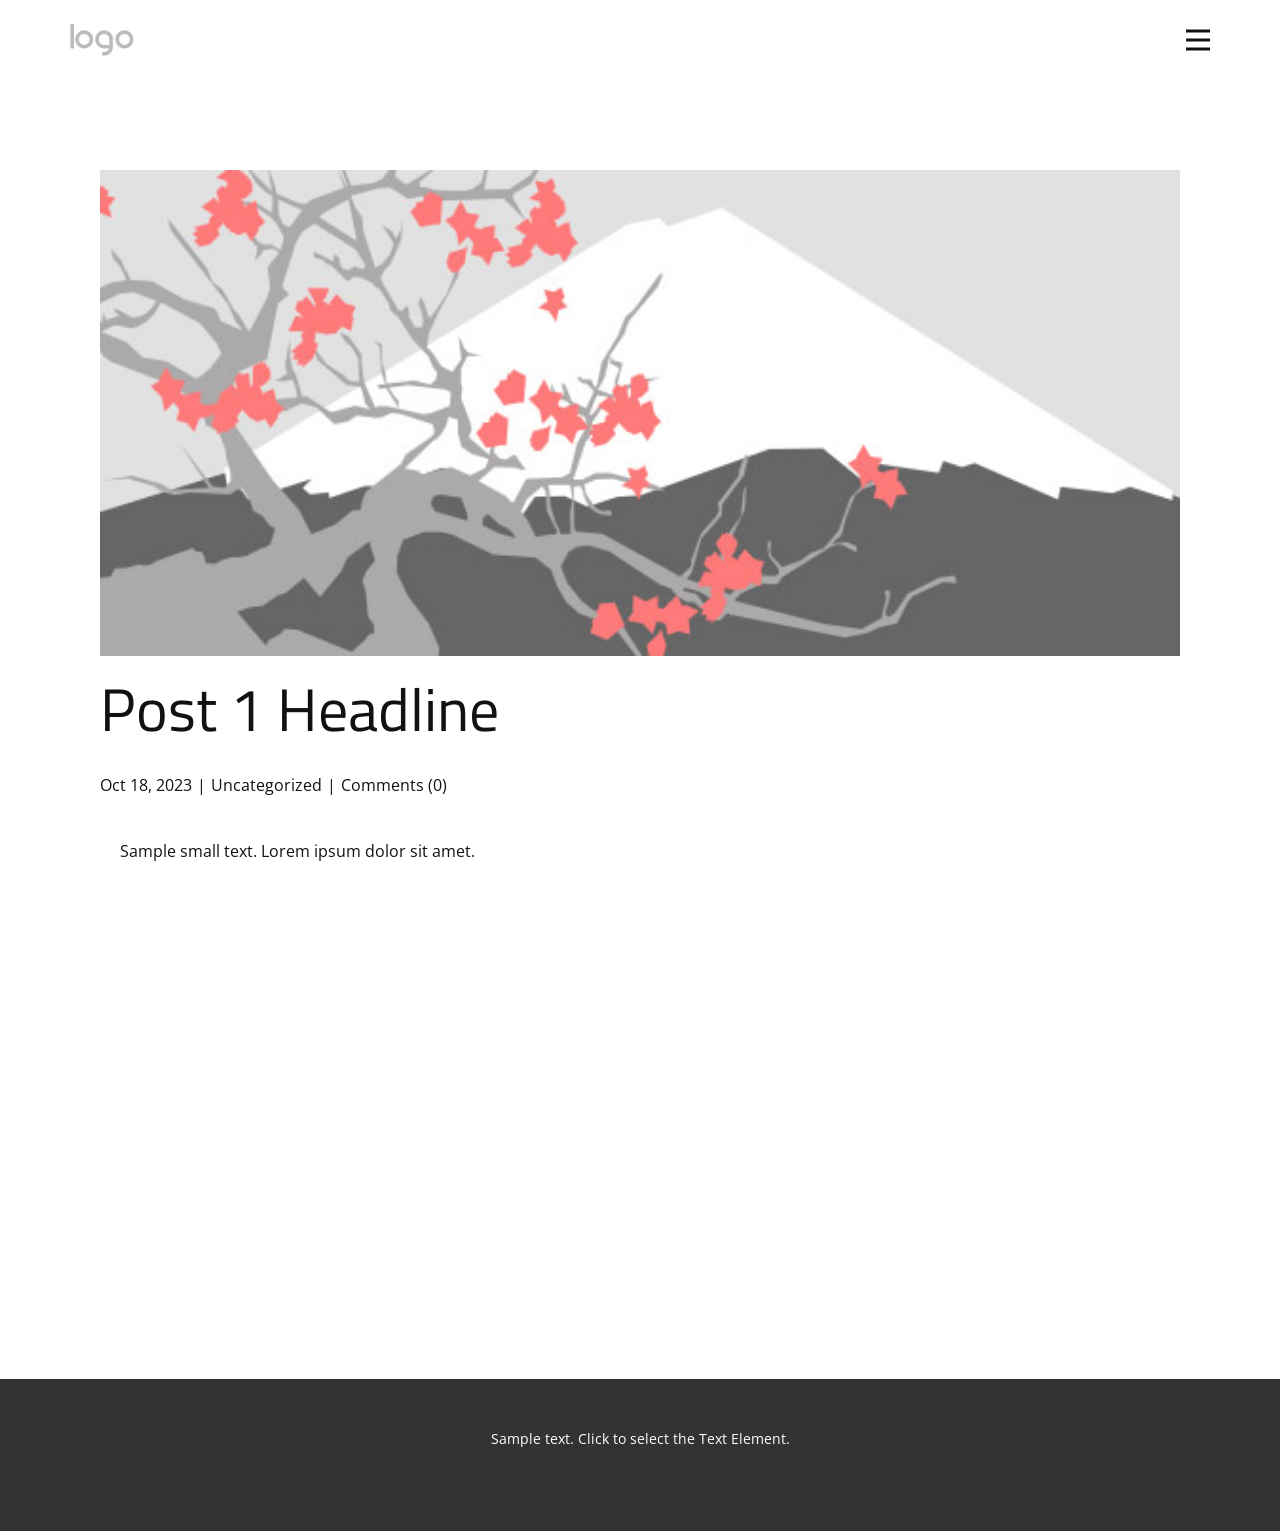
<file: blog/post.html>
<!DOCTYPE html>
<html style="font-size: 16px;" lang="en"><head>
    <meta name="viewport" content="width=device-width, initial-scale=1.0">
    <meta charset="utf-8">
    <meta name="keywords" content="Post 1 Headline">
    <meta name="description" content="">
    <title>Post 1 Headline</title>
    <link rel="stylesheet" href="../nicepage.css" media="screen">
<link rel="stylesheet" href="../Post-Template.css" media="screen">
    <script class="u-script" type="text/javascript" src="../jquery.js" defer=""></script>
    <script class="u-script" type="text/javascript" src="../nicepage.js" defer=""></script>
    <meta name="generator" content="Nicepage 8.4.0, nicepage.com">
    
    
    
    <link id="u-page-google-font" rel="stylesheet" href="https://fonts.googleapis.com/css2?display=swap&amp;family=Titillium+Web:ital,wght@0,200;0,300;0,400;0,600;0,700;0,900;1,200;1,300;1,400;1,600;1,700;1,900&amp;family=Open+Sans:ital,wght@0,300;0,400;0,500;0,600;0,700;0,800;1,300;1,400;1,500;1,600;1,700;1,800">
    <script type="application/ld+json">{
		"@context": "http://schema.org",
		"@type": "Organization",
		"name": "",
		"logo": "images/default-logo.png"
}</script>
    <meta name="theme-color" content="#c4b35d">
  <meta data-intl-tel-input-cdn-path="intlTelInput/"></head>
  <body data-path-to-root="./" data-include-products="false" class="u-body u-xl-mode" data-lang="en"><header class="u-clearfix u-header u-header" id="sec-08ae"><div class="u-clearfix u-sheet u-valign-middle u-sheet-1">
        <a href="#" class="u-image u-logo u-image-1">
          <img src="../images/default-logo.png" class="u-logo-image u-logo-image-1">
        </a>
        <nav class="u-menu u-menu-hamburger u-offcanvas u-menu-1" data-responsive-from="XL" role="navigation">
          <div class="menu-collapse" style="font-size: 1rem; letter-spacing: 0px; font-weight: 700;">
            <a class="u-button-style u-custom-left-right-menu-spacing u-custom-padding-bottom u-custom-text-active-color u-custom-text-hover-color u-custom-top-bottom-menu-spacing u-hamburger-link u-nav-link u-text-active-palette-1-base u-text-hover-palette-2-base" href="#" tabindex="-1" aria-label="Open menu" aria-controls="4e3b">
              <svg class="u-svg-link" viewBox="0 0 24 24"><use xlink:href="#menu-hamburger"></use></svg>
              <svg class="u-svg-content" version="1.1" id="menu-hamburger" viewBox="0 0 16 16" x="0px" y="0px" xmlns:xlink="http://www.w3.org/1999/xlink" xmlns="http://www.w3.org/2000/svg"><g><rect y="1" width="16" height="2"></rect><rect y="7" width="16" height="2"></rect><rect y="13" width="16" height="2"></rect>
</g></svg>
            </a>
          </div>
          <div class="u-custom-menu u-nav-container">
            <ul class="u-nav u-unstyled u-nav-1" role="menubar"><li class="u-nav-item" role="none"><a class="u-button-style u-nav-link u-text-active-palette-3-base u-text-hover-palette-3-base u-nav-link-2" href="../" role="menuitem">Home</a>
</li><li class="u-nav-item" role="none"><a class="u-button-style u-nav-link u-text-active-palette-3-base u-text-hover-palette-3-base u-nav-link-2" href="../Team.html" role="menuitem">Our Team</a>
</li><li class="u-nav-item" role="none"><a class="u-button-style u-nav-link u-text-active-palette-3-base u-text-hover-palette-3-base u-nav-link-2" href="../Portfolio-Page.html" role="menuitem">Our Projects</a>
</li><li class="u-nav-item" role="none"><a class="u-button-style u-nav-link u-text-active-palette-3-base u-text-hover-palette-3-base u-nav-link-2" href="../Landing.html" role="menuitem">Landing</a>
</li></ul>
          </div>
          <div class="u-custom-menu u-nav-container-collapse" id="4e3b" role="region" aria-label="Menu panel">
            <div class="u-black u-container-style u-inner-container-layout u-opacity u-opacity-95 u-sidenav">
              <div class="u-inner-container-layout u-sidenav-overflow">
                <div class="u-menu-close" tabindex="-1" aria-label="Close menu"></div>
                <ul class="u-align-center u-nav u-popupmenu-items u-unstyled u-nav-2"><li class="u-nav-item"><a class="u-button-style u-nav-link" href="../">Home</a>
</li><li class="u-nav-item"><a class="u-button-style u-nav-link" href="../Team.html">Our Team</a>
</li><li class="u-nav-item"><a class="u-button-style u-nav-link" href="../Portfolio-Page.html">Our Projects</a>
</li><li class="u-nav-item"><a class="u-button-style u-nav-link" href="../Landing.html">Landing</a>
</li></ul>
              </div>
            </div>
            <div class="u-black u-menu-overlay u-opacity u-opacity-70"></div>
          </div>
        </nav>
      </div></header>
    <section class="u-align-center u-clearfix u-section-1" id="block-2">
      <div class="u-clearfix u-sheet u-valign-middle-md u-valign-middle-sm u-valign-middle-xs u-sheet-1"><!--post_details--><!--post_details_options_json--><!--{"source":""}--><!--/post_details_options_json--><!--blog_post-->
        <div class="u-container-style u-expanded-width u-post-details u-post-details-1">
          <div class="u-container-layout u-valign-middle u-container-layout-1"><!--blog_post_image-->
            <img alt="" class="u-blog-control u-expanded-width u-image u-image-default u-image-1" src="../images/0fd3416c.jpeg"><!--/blog_post_image--><!--blog_post_header-->
            <h2 class="u-blog-control u-text u-text-1">Post 1 Headline</h2><!--/blog_post_header--><!--blog_post_metadata-->
            <div class="u-blog-control u-metadata u-metadata-1"><!--blog_post_metadata_date--><span class="u-meta-date u-meta-icon">Oct 18, 2023</span><!--/blog_post_metadata_date--><!--blog_post_metadata_category--><span class="u-meta-category u-meta-icon"><a href="/blog/blog.html#/blog-1///">Uncategorized</a></span><!--/blog_post_metadata_category--><!--blog_post_metadata_comments--><span class="u-meta-comments u-meta-icon"><!--blog_post_metadata_comments_content-->Comments (0)<!--/blog_post_metadata_comments_content--></span><!--/blog_post_metadata_comments-->
            </div><!--/blog_post_metadata--><!--blog_post_content-->
            <div class="u-align-justify u-blog-control u-post-content u-text u-text-2 fr-view">
  <p>
    <meta name="viewport" content="width=device-width, initial-scale=1.0">
    <meta charset="utf-8">
    <meta name="keywords" content=""><meta name="description" content="">
    <title></title>
    <link rel="stylesheet" href="/nicepage.css" media="screen" class="u-static-style"><link rel="stylesheet" href="/nicepage.css" media="screen">
    <script class="u-script" type="text/javascript" src="//capp.nicepage.com/assets/jquery-1.9.1.min.js" defer=""></script>
    <script class="u-script" type="text/javascript" src="//capp.nicepage.com/16ff34e7f7aff9e74abf20b60bce4f22ddb5916b/nicepage.js" defer=""></script>
</p><section class="u-clearfix u-valign-top u-block-392f-1" custom-posts-hash="T" data-section-properties="{&quot;margin&quot;:&quot;none&quot;,&quot;stretch&quot;:true}" data-id="392f" data-posts-content="[{'images':[],'maps':[],'videos':[],'icons':[],'textWidth':'','textHeight':'','id':1,'headingProp':'h3','textProp':'text'}]" style="min-height: 500px">
  <div class="u-clearfix u-rich-text u-text u-block-392f-4" data-state="{&quot;margin-top&quot;:{&quot;shouldApplyDefaultMargins&quot;:{&quot;XL&quot;:false,&quot;LG&quot;:false,&quot;MD&quot;:false,&quot;SM&quot;:true,&quot;XS&quot;:true},&quot;parentVerticalAlign&quot;:{&quot;XL&quot;:&quot;top&quot;,&quot;LG&quot;:&quot;top&quot;,&quot;MD&quot;:&quot;top&quot;,&quot;SM&quot;:&quot;top&quot;,&quot;XS&quot;:&quot;top&quot;}},&quot;margin-bottom&quot;:{&quot;shouldApplyDefaultMargins&quot;:{&quot;XL&quot;:false,&quot;LG&quot;:false,&quot;MD&quot;:false,&quot;SM&quot;:true,&quot;XS&quot;:true},&quot;parentVerticalAlign&quot;:{&quot;XL&quot;:&quot;top&quot;,&quot;LG&quot;:&quot;top&quot;,&quot;MD&quot;:&quot;top&quot;,&quot;SM&quot;:&quot;top&quot;,&quot;XS&quot;:&quot;top&quot;}}}" style="padding-left: 20px; padding-right: 20px">
  Sample small text. Lorem ipsum dolor sit amet.
  </div>
  <style data-mode="XL">@media (min-width: 1200px) {
  .u-block-392f-1 {
    min-height: 500px;
  }
  .u-block-392f-4 {
    padding-left: 20px;
    padding-right: 20px;
  }
}</style>
  <style data-mode="LG">@media (max-width: 1199px) and (min-width: 992px) {
  .u-block-392f-1 {
    min-height: 500px;
  }
  .u-block-392f-4 {
    padding-left: 20px;
    padding-right: 20px;
  }
}</style>
  <style data-mode="MD">@media (max-width: 991px) and (min-width: 768px) {
  .u-block-392f-1 {
    min-height: 500px;
  }
  .u-block-392f-4 {
    padding-left: 20px;
    padding-right: 20px;
  }
}</style>
  <style data-mode="SM">@media (max-width: 767px) and (min-width: 576px) {
  .u-block-392f-1 {
    min-height: 500px;
  }
  .u-block-392f-4 {
    padding-left: 20px;
    padding-right: 20px;
    margin-top: 60px;
    margin-bottom: 60px;
  }
}</style>
  <style data-mode="XS">@media (max-width: 575px) {
  .u-block-392f-1 {
    min-height: 500px;
  }
  .u-block-392f-4 {
    padding-left: 20px;
    padding-right: 20px;
    margin-top: 60px;
    margin-bottom: 60px;
  }
}</style>
</section>
<p></p>
  </div><!--/blog_post_content-->
          </div>
        </div><!--/blog_post--><!--/post_details-->
      </div>
    </section>
    
    
    
    <footer class="u-align-center u-clearfix u-container-align-center u-footer u-grey-80 u-footer" id="sec-ee3d"><div class="u-clearfix u-sheet u-sheet-1">
        <p class="u-small-text u-text u-text-variant u-text-1">Sample text. Click to select the Text Element.</p>
      </div></footer>
    <section class="u-backlink u-clearfix u-grey-80"></section>
  
</body></html>
</file>
